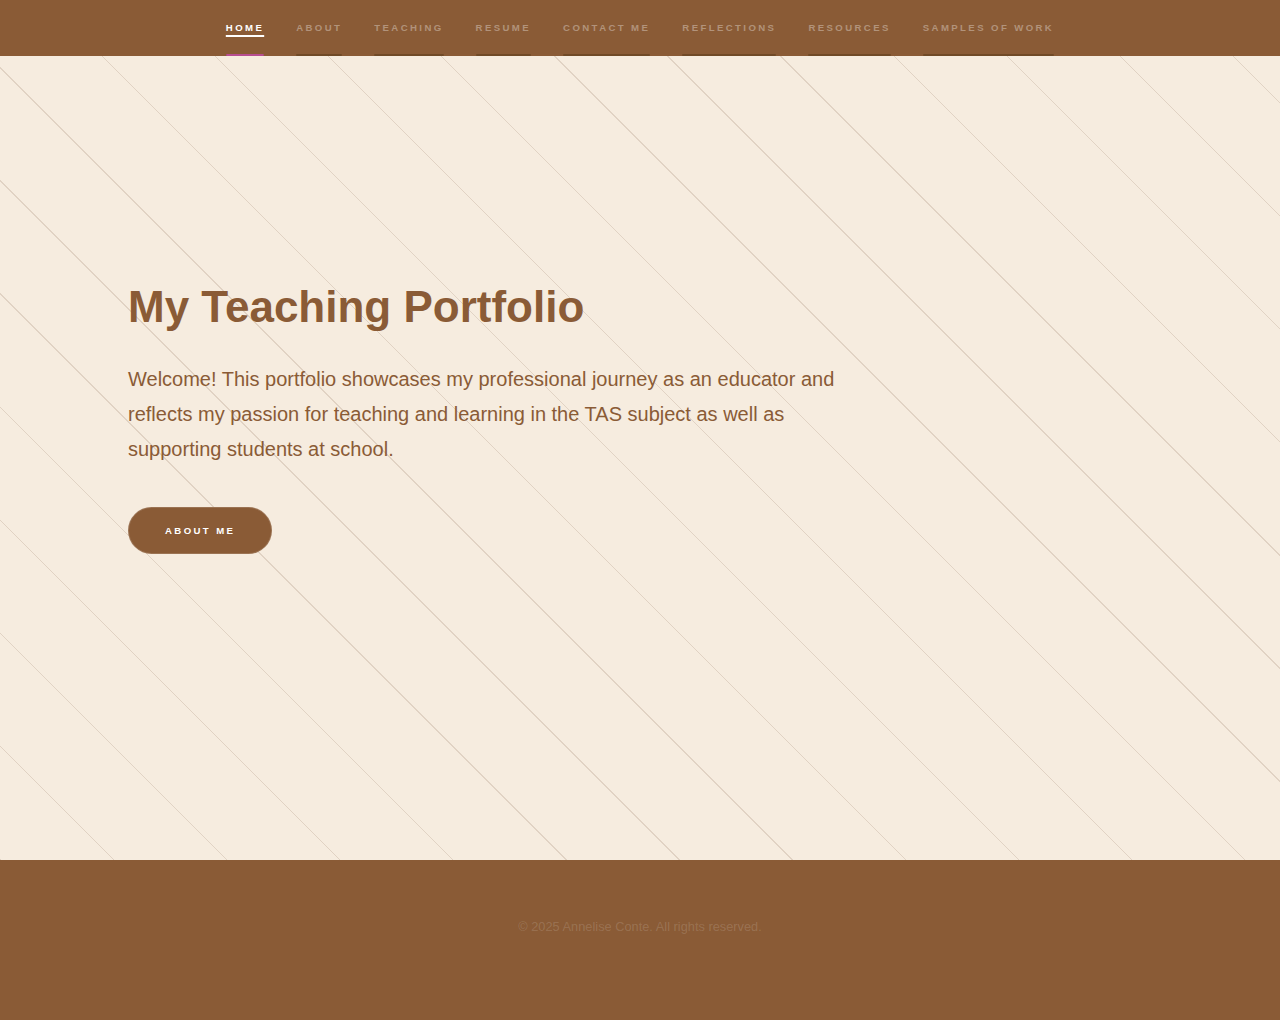
<file: index.html>
<!DOCTYPE HTML>
<!--
	Hyperspace by HTML5 UP
	html5up.net | @ajlkn
	Free for personal and commercial use under the CCA 3.0 license (html5up.net/license)
-->
<html>
	<head>
		<title>Annelise Conte's Teacher Portfolio - Home</title>
		<meta charset="utf-8" />
		<meta name="viewport" content="width=device-width, initial-scale=1, user-scalable=no" />
		<link rel="stylesheet" href="assets/css/main.css" />
		<noscript><link rel="stylesheet" href="assets/css/noscript.css" /></noscript>
	</head>
	<body class="is-preload">

		<!-- Navigation Sidebar menu, in line with Semantic HTML-->
		<section id="sidebar">
			<div class="inner">
				<nav>
					<ul>
						<li><a href="index.html" class="active">Home</a></li>
						<li><a href="about.html">About</a></li>
						<li><a href="teachingphilosophy.html">Teaching</a></li>
						<li><a href="resume.html">Resume</a></li>
						<li><a href="contact.html">Contact Me</a></li>
						<li><a href="reflections.html">Reflections</a></li>
						<li><a href="resources.html">Resources</a></li>
						<li><a href="worksamples.html">Samples of Work</a></li>
					</ul>
				</nav>
			</div>
		</section>

		<!--This is the header section for my home page, in line with Semantic HTML-->
		<section id="intro" class="wrapper style1 fullscreen fade-up">
			<div class="inner">
				<h1>My Teaching Portfolio</h1> 
				<p>Welcome! This portfolio showcases my professional journey as an educator and reflects my passion for teaching and learning in the TAS subject as well as supporting students at school.</p>
				<ul class="actions">
					<li><a href="about.html" class="button scrolly">ABOUT ME</a></li>
				</ul>
			</div>
		</section>

		<!-- Wrapper -->
			<div id="wrapper">

			</div>

		<!-- Footer -->
			<footer id="footer" class="wrapper style1-alt">
				<div class="inner">
					<ul class="menu">
						<li>&copy; 2025 Annelise Conte. All rights reserved.</li>
					</ul>
				</div>
			</footer>

		<!-- Scripts -->
			<script src="assets/js/jquery.min.js"></script>
			<script src="assets/js/jquery.scrollex.min.js"></script>
			<script src="assets/js/jquery.scrolly.min.js"></script>
			<script src="assets/js/browser.min.js"></script>
			<script src="assets/js/breakpoints.min.js"></script>
			<script src="assets/js/util.js"></script>
			<script src="assets/js/main.js"></script>

	</body>
</html>
</file>
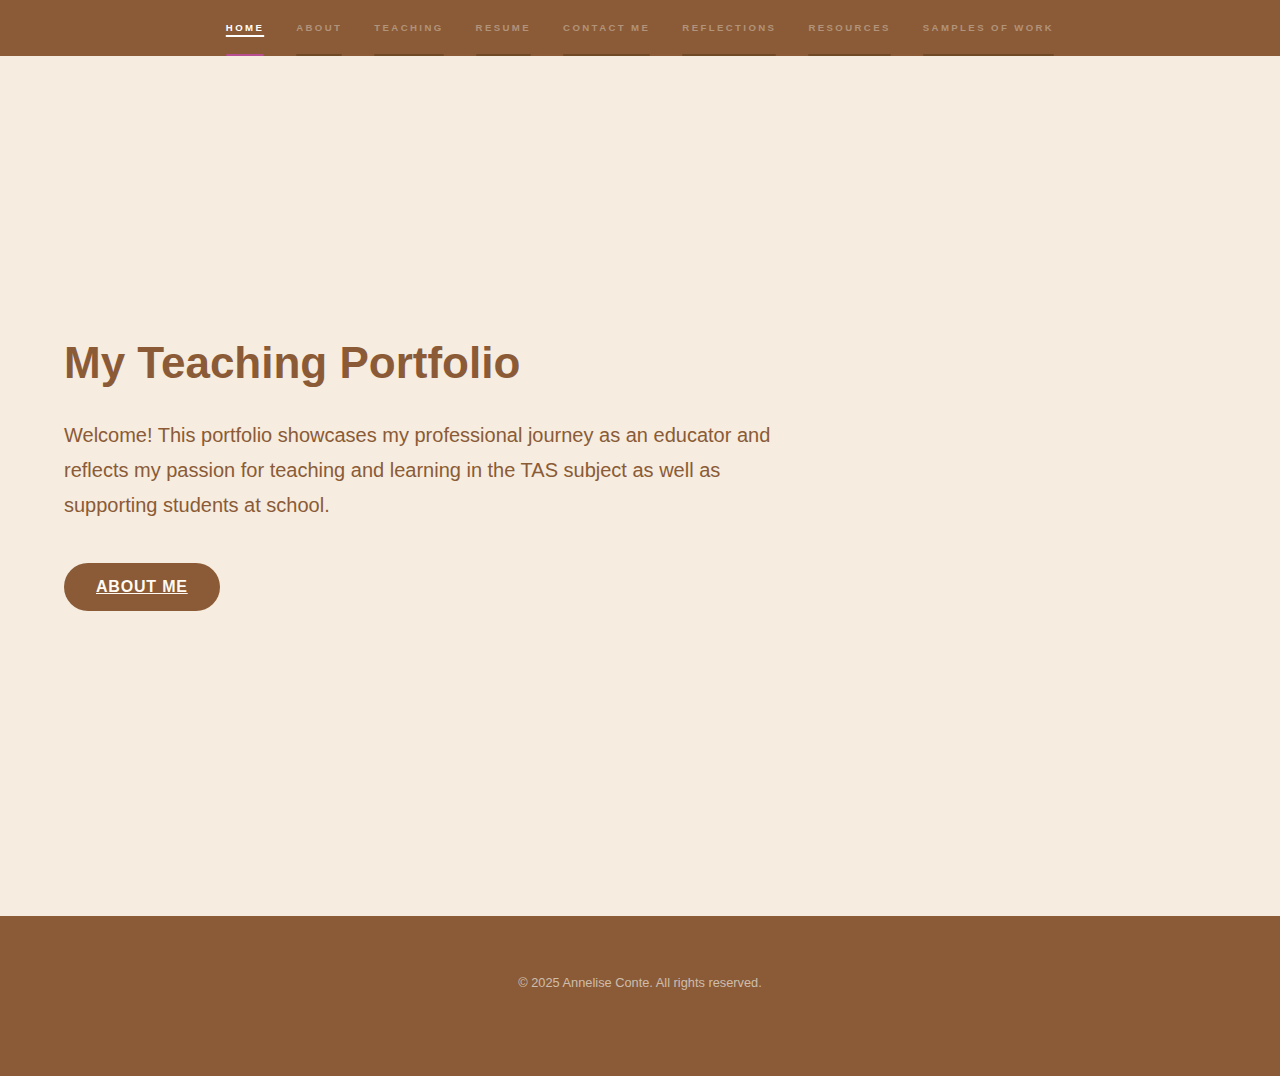
<file: COMP208_A3_AnneliseConte_S00326667/index.html>
<!DOCTYPE HTML>
<!--
  Template: Hyperspace by HTML5 UP
  Author: AJ / @n33co
  Source: https://html5up.net
  License: Creative Commons Attribution 3.0 (https://html5up.net/license)
-->
<html>
  <head>
    <!-- Page title and metadata -->
    <title>Annelise Conte's Teacher Portfolio - Home</title>
    <meta charset="utf-8" />
    <meta name="viewport" content="width=device-width, initial-scale=1, user-scalable=no" />

    <!-- Link to main stylesheet -->
    <link rel="stylesheet" href="assets/css/main.css" />

    <!-- Fallback for browsers with JavaScript disabled -->
    <noscript><link rel="stylesheet" href="assets/css/noscript.css" /></noscript>
  </head>

  <body class="is-preload">
    <!-- Sidebar navigation menu -->
    <section id="sidebar">
      <div class="inner">
        <nav>
          <ul>
            <li><a href="index.html" class="active">Home</a></li>
            <li><a href="about.html">About</a></li>
            <li><a href="teachingphilosophy.html">Teaching</a></li>
            <li><a href="resume.html">Resume</a></li>
            <li><a href="contact.html">Contact Me</a></li>
            <li><a href="reflections.html">Reflections</a></li>
            <li><a href="resources.html">Resources</a></li>
            <li><a href="worksamples.html">Samples of Work</a></li>
          </ul>
        </nav>
      </div>
    </section>

    <!-- Wrapper container for all page content -->
    <div id="wrapper">

      <!-- Intro / Hero section for homepage -->
      <section id="intro" class="wrapper style1 fullscreen fade-up">
        <div class="inner">
          <!-- Main heading and welcome message -->
          <h1>My Teaching Portfolio</h1>
          <p>
            Welcome! This portfolio showcases my professional journey as an educator and reflects 
            my passion for teaching and learning in the TAS subject as well as supporting students 
            at school.
          </p>

          <!-- Call-to-action button linking to About page -->
          <ul class="actions">
            <li><a href="about.html" class="button scrolly">ABOUT ME</a></li>
          </ul>
        </div>
      </section>
    </div>

    <!-- Footer with copyright information -->
    <footer id="footer" class="wrapper style1-alt">
      <div class="inner">
        <ul class="menu">
          <li>&copy; 2025 Annelise Conte. All rights reserved.</li>
        </ul>
      </div>
    </footer>

    <!-- JavaScript imports for animations and functionality -->
    <script src="assets/js/jquery.min.js"></script>
    <script src="assets/js/jquery.scrollex.min.js"></script>
    <script src="assets/js/jquery.scrolly.min.js"></script>
    <script src="assets/js/browser.min.js"></script>
    <script src="assets/js/breakpoints.min.js"></script>
    <script src="assets/js/util.js"></script>
    <script src="assets/js/main.js"></script>
  </body>
</html>
</file>
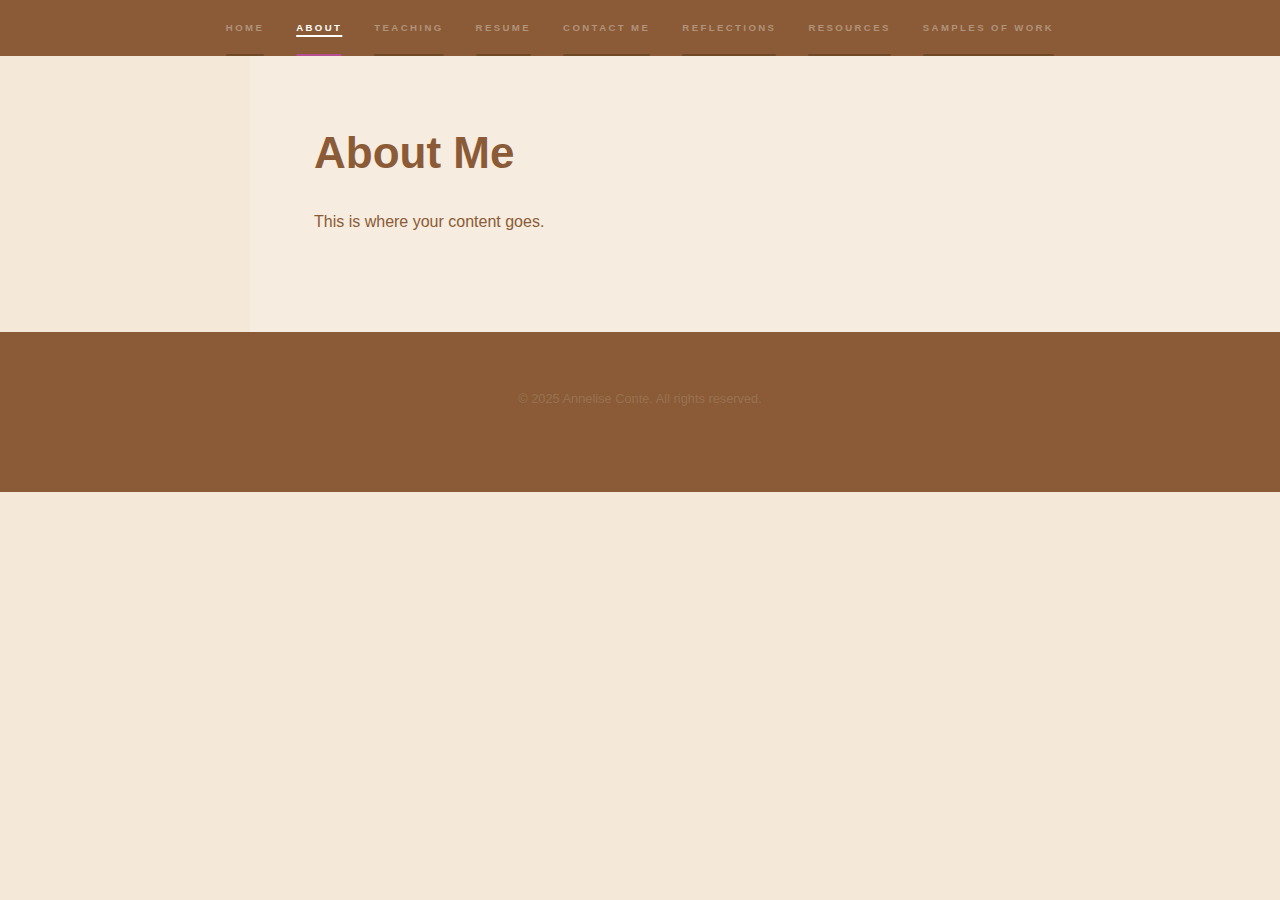
<file: about.html>
<!DOCTYPE HTML>
<html>
	<head>
		<title>Annelise Conte's Teacher Portfolio - About</title>
		<meta charset="utf-8" />
		<meta name="viewport" content="width=device-width, initial-scale=1, user-scalable=no" />
		<link rel="stylesheet" href="assets/css/main.css" />
		<noscript><link rel="stylesheet" href="assets/css/noscript.css" /></noscript>
	</head>
	<body class="is-preload">

		<!-- Sidebar -->
		<section id="sidebar">
			<div class="inner">
				<nav>
					<ul>
						<li><a href="index.html">Home</a></li>
						<li><a href="about.html" class="active">About</a></li>
						<li><a href="teachingphilosophy.html">Teaching</a></li>
						<li><a href="resume.html">Resume</a></li>
						<li><a href="contact.html">Contact Me</a></li>
						<li><a href="reflections.html">Reflections</a></li>
						<li><a href="resources.html">Resources</a></li>
						<li><a href="worksamples.html">Samples of Work</a></li>
					</ul>
				</nav>
			</div>
		</section>

		<!-- Wrapper -->
			<div id="wrapper">

			</div>

			<!-- Main Section (matches homepage layout) -->
			<section id="main" class="wrapper style1 fade-up">
				<div class="inner">
					<h1>About Me</h1>
					<p>This is where your content goes.</p>
				</div>
			</section>

		</div> <!-- ✅ close wrapper before footer -->

		<!-- Footer -->
		<footer id="footer" class="wrapper style1-alt">
			<div class="inner">
				<ul class="menu">
					<li>&copy; 2025 Annelise Conte. All rights reserved.</li>
				</ul>
			</div>
		</footer>

		<!-- Scripts -->
		<script src="assets/js/jquery.min.js"></script>
		<script src="assets/js/jquery.scrollex.min.js"></script>
		<script src="assets/js/jquery.scrolly.min.js"></script>
		<script src="assets/js/browser.min.js"></script>
		<script src="assets/js/breakpoints.min.js"></script>
		<script src="assets/js/util.js"></script>
		<script src="assets/js/main.js"></script>
		
	</body>
</html>
</file>
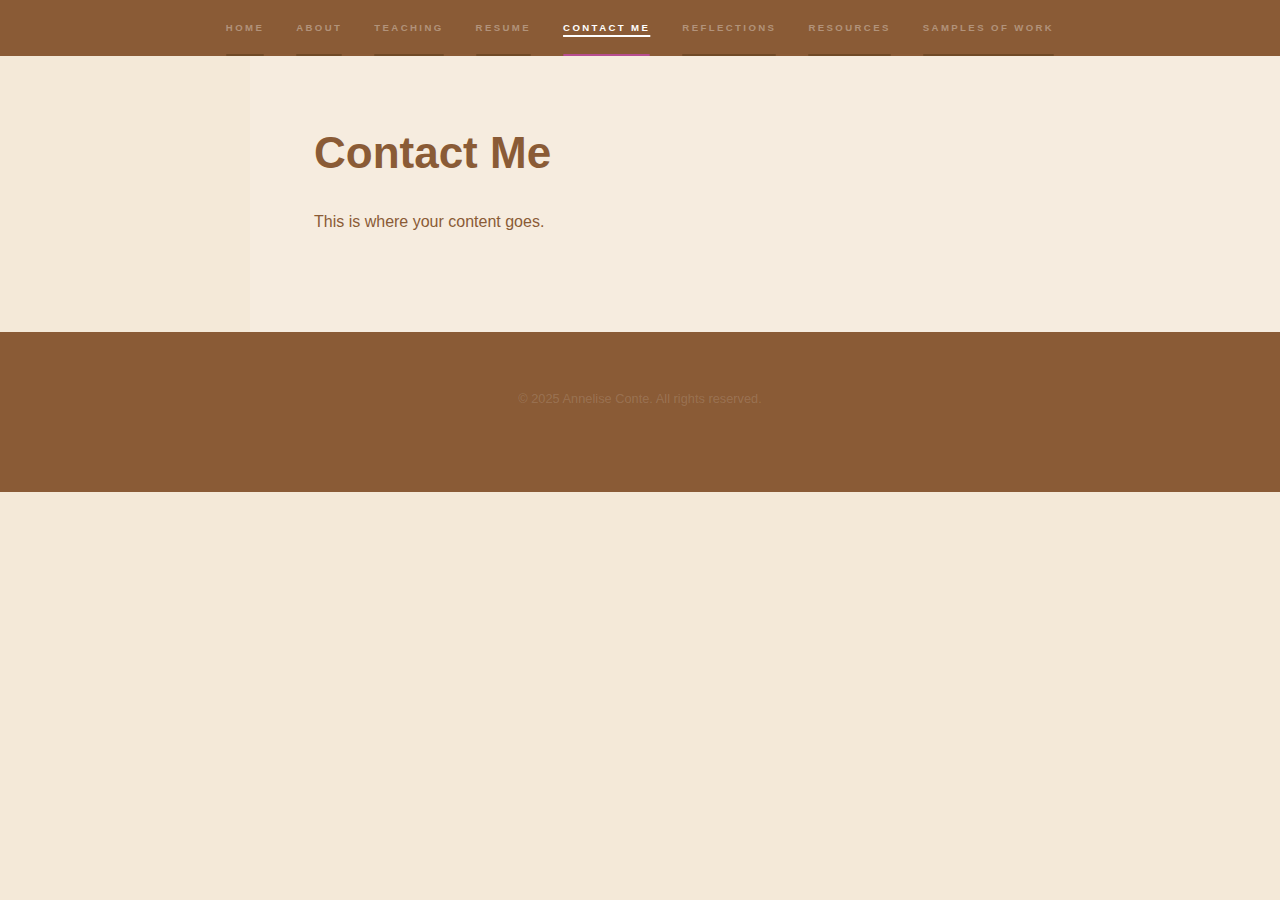
<file: contact.html>
<!DOCTYPE HTML>
<html>
	<head>
		<title>Annelise Conte's Teacher Portfolio - About</title>
		<meta charset="utf-8" />
		<meta name="viewport" content="width=device-width, initial-scale=1, user-scalable=no" />
		<link rel="stylesheet" href="assets/css/main.css" />
		<noscript><link rel="stylesheet" href="assets/css/noscript.css" /></noscript>
	</head>
	<body class="is-preload">

		<!-- Sidebar -->
		<section id="sidebar">
			<div class="inner">
				<nav>
					<ul>
						<li><a href="index.html">Home</a></li>
						<li><a href="about.html">About</a></li>
						<li><a href="teachingphilosophy.html">Teaching</a></li>
						<li><a href="resume.html">Resume</a></li>
						<li><a href="contact.html" class="active">Contact Me</a></li>
						<li><a href="reflections.html">Reflections</a></li>
						<li><a href="resources.html">Resources</a></li>
						<li><a href="worksamples.html">Samples of Work</a></li>
					</ul>
				</nav>
			</div>
		</section>

		<!-- Wrapper -->
			<div id="wrapper">

			</div>

			<!-- Main Section (matches homepage layout) -->
			<section id="main" class="wrapper style1 fade-up">
				<div class="inner">
					<h1>Contact Me</h1>
					<p>This is where your content goes.</p>
				</div>
			</section>

		</div> <!-- ✅ close wrapper before footer -->

		<!-- Footer -->
		<footer id="footer" class="wrapper style1-alt">
			<div class="inner">
				<ul class="menu">
					<li>&copy; 2025 Annelise Conte. All rights reserved.</li>
				</ul>
			</div>
		</footer>

		<!-- Scripts -->
		<script src="assets/js/jquery.min.js"></script>
		<script src="assets/js/jquery.scrollex.min.js"></script>
		<script src="assets/js/jquery.scrolly.min.js"></script>
		<script src="assets/js/browser.min.js"></script>
		<script src="assets/js/breakpoints.min.js"></script>
		<script src="assets/js/util.js"></script>
		<script src="assets/js/main.js"></script>
		
	</body>
</html>
</file>
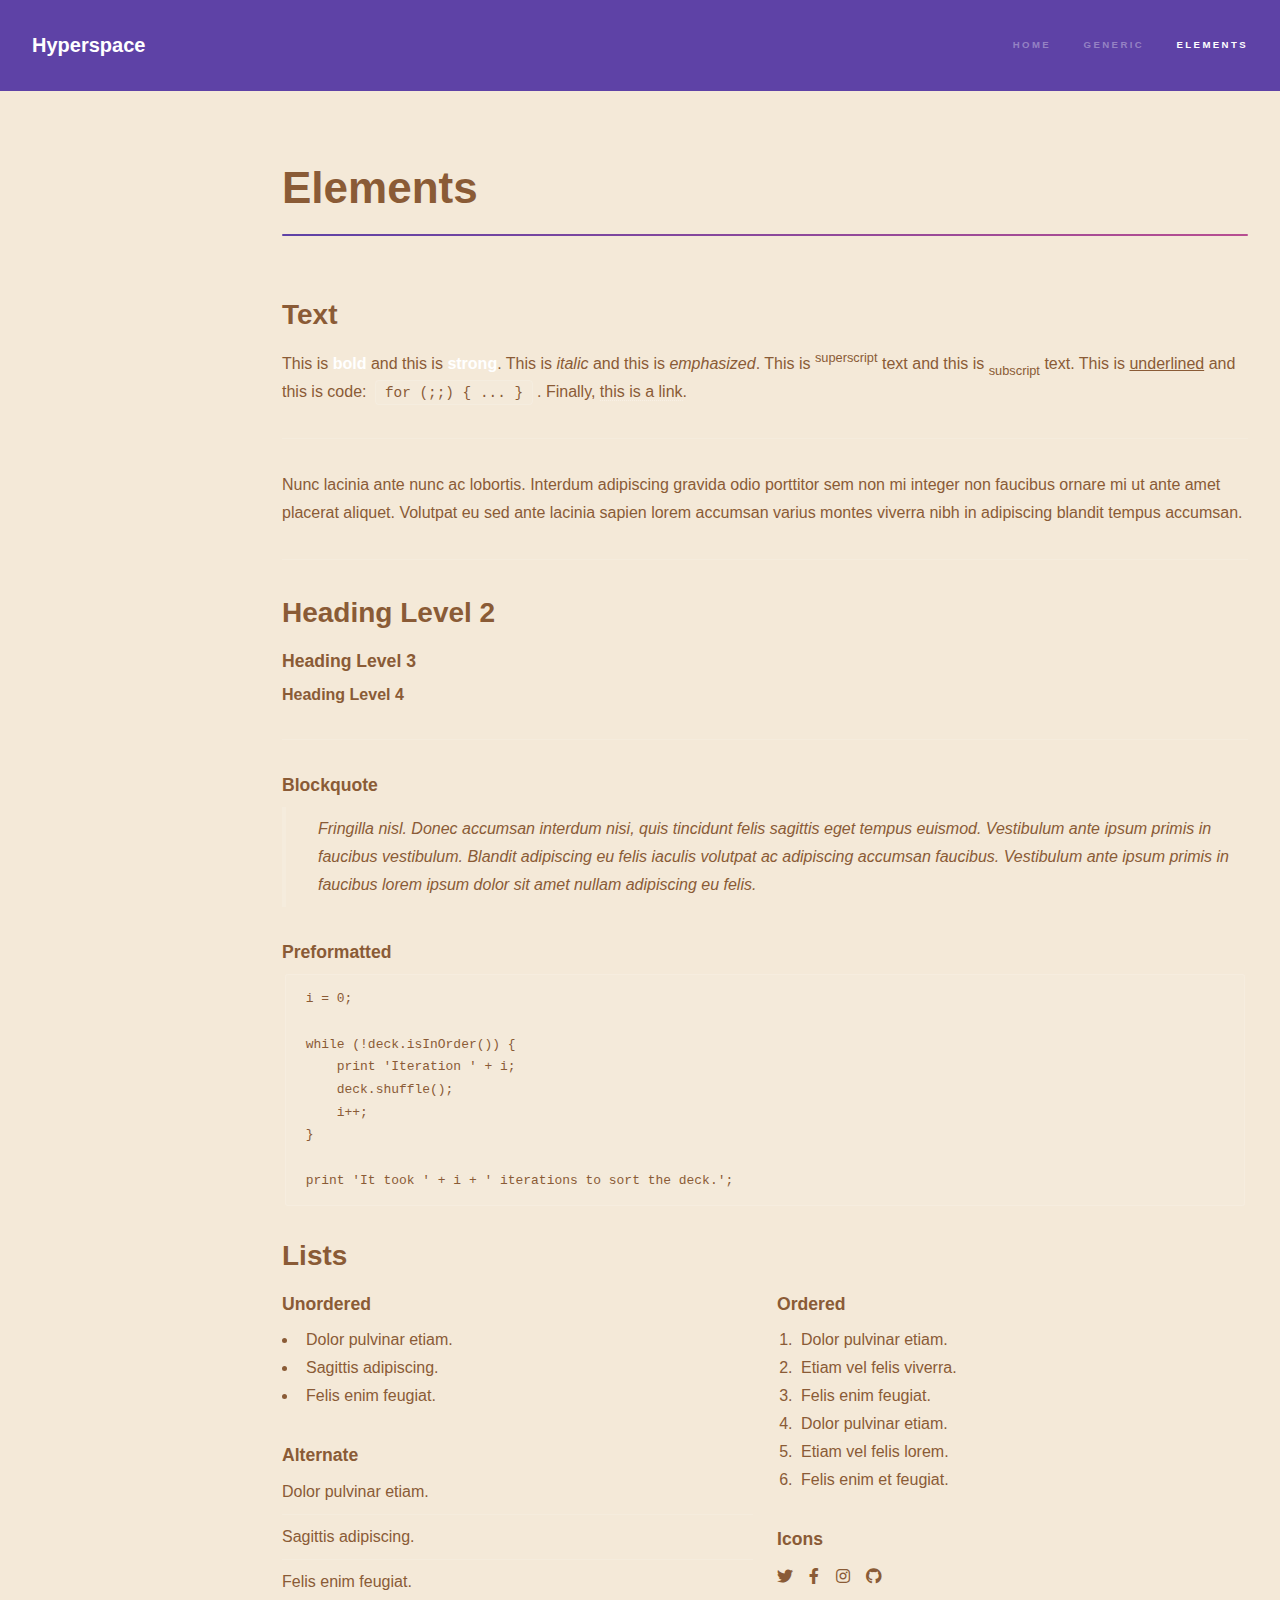
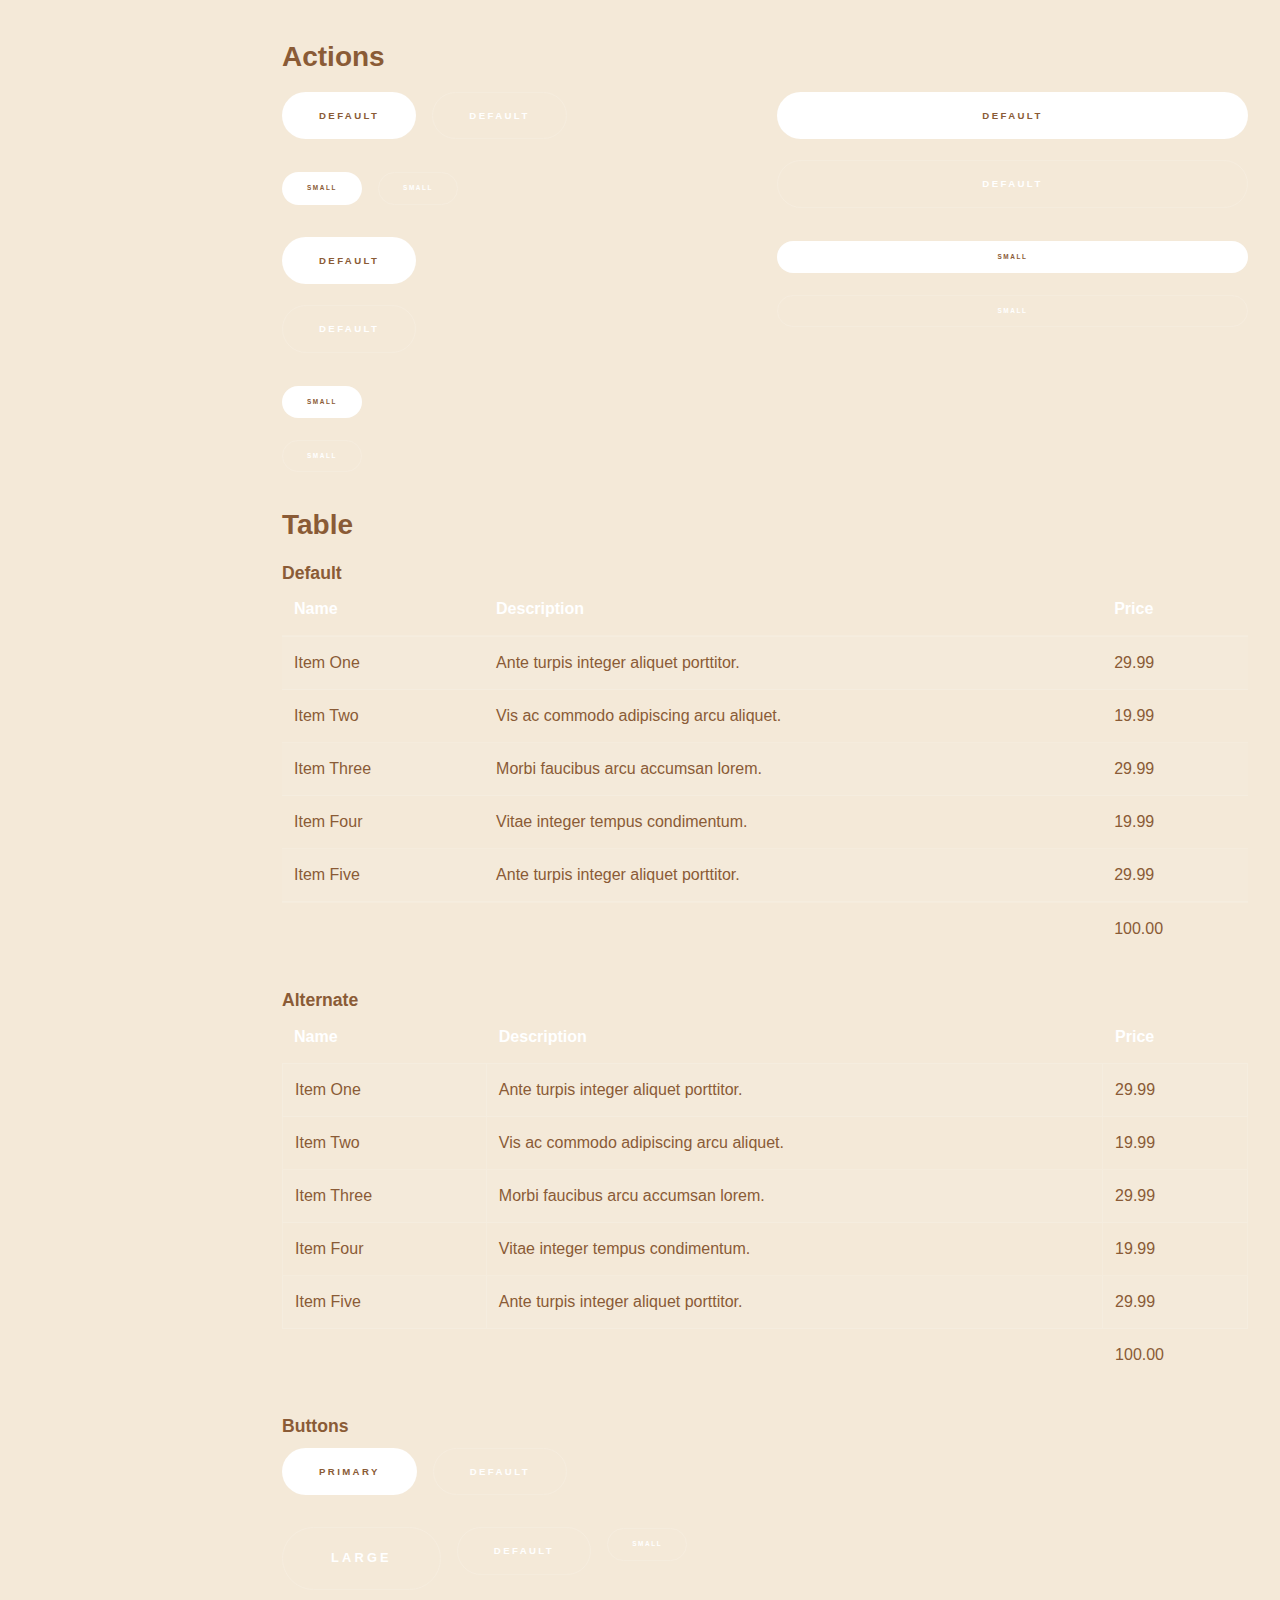
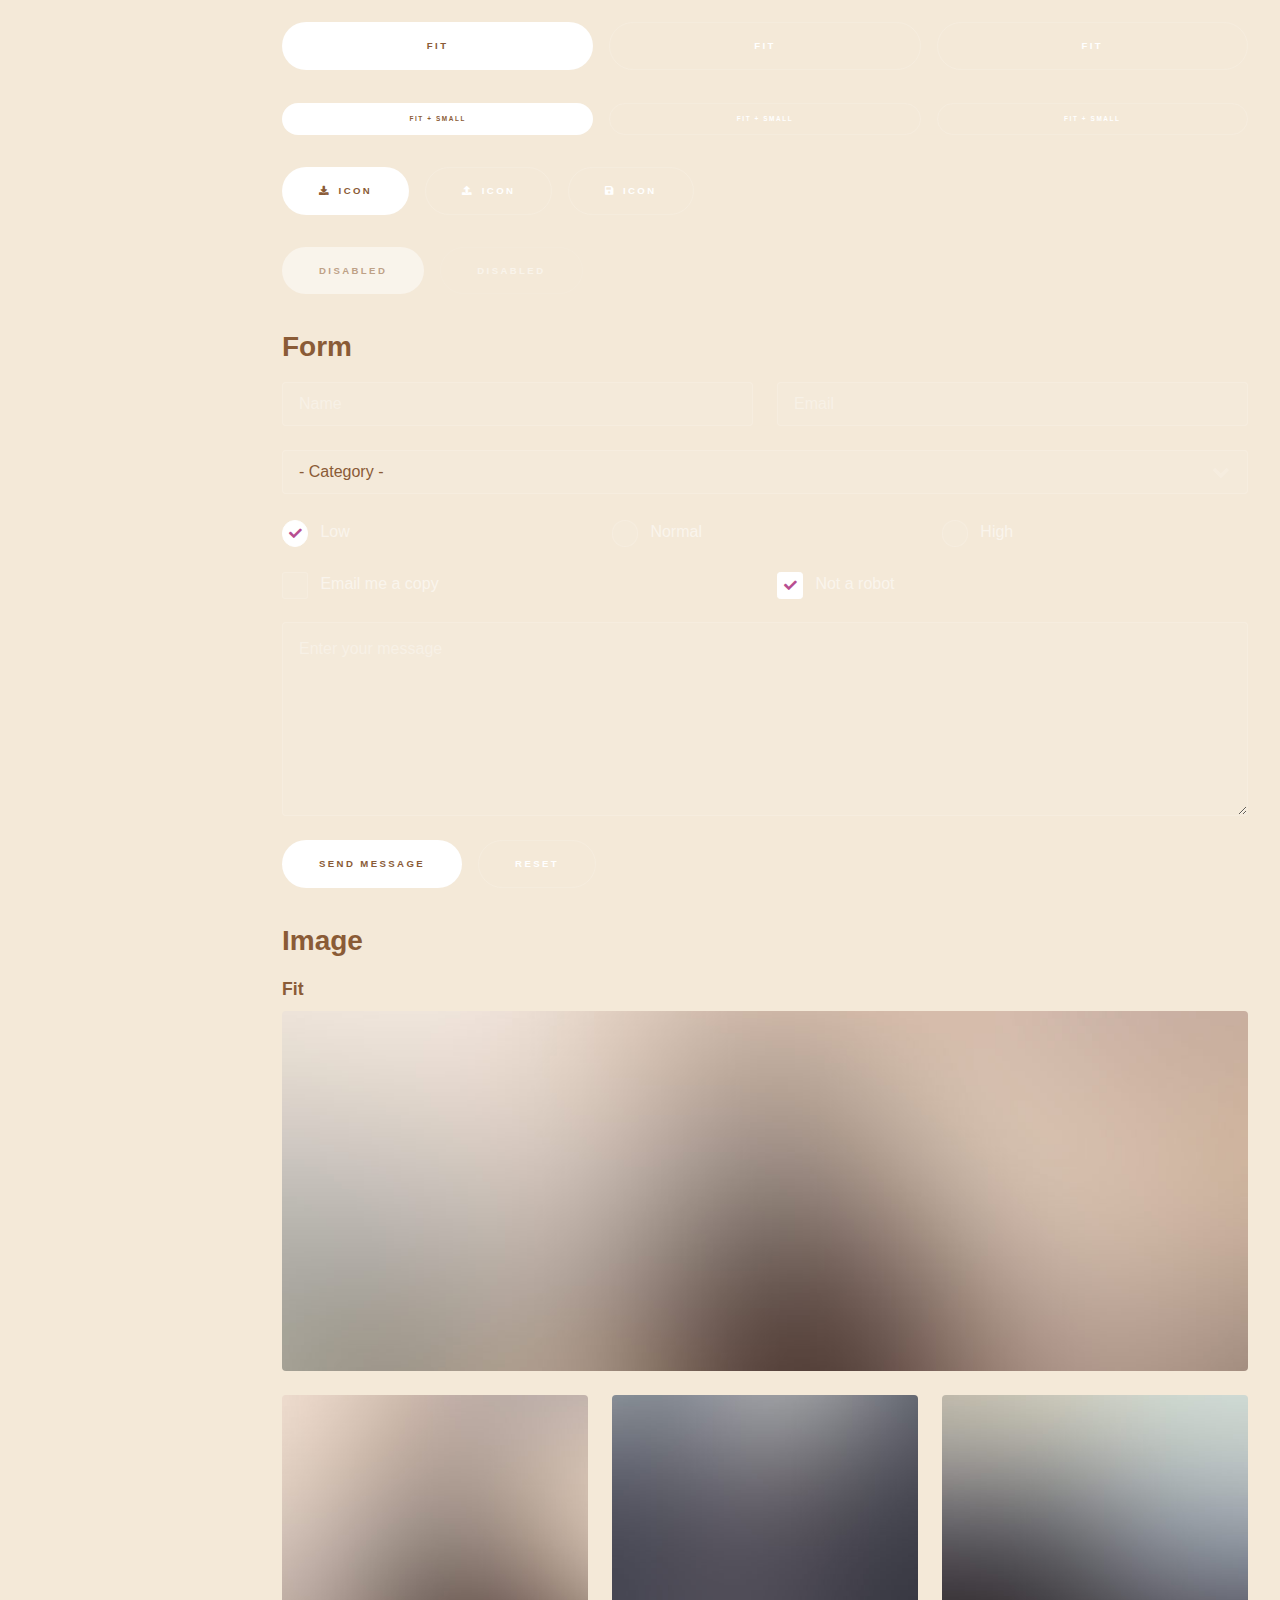
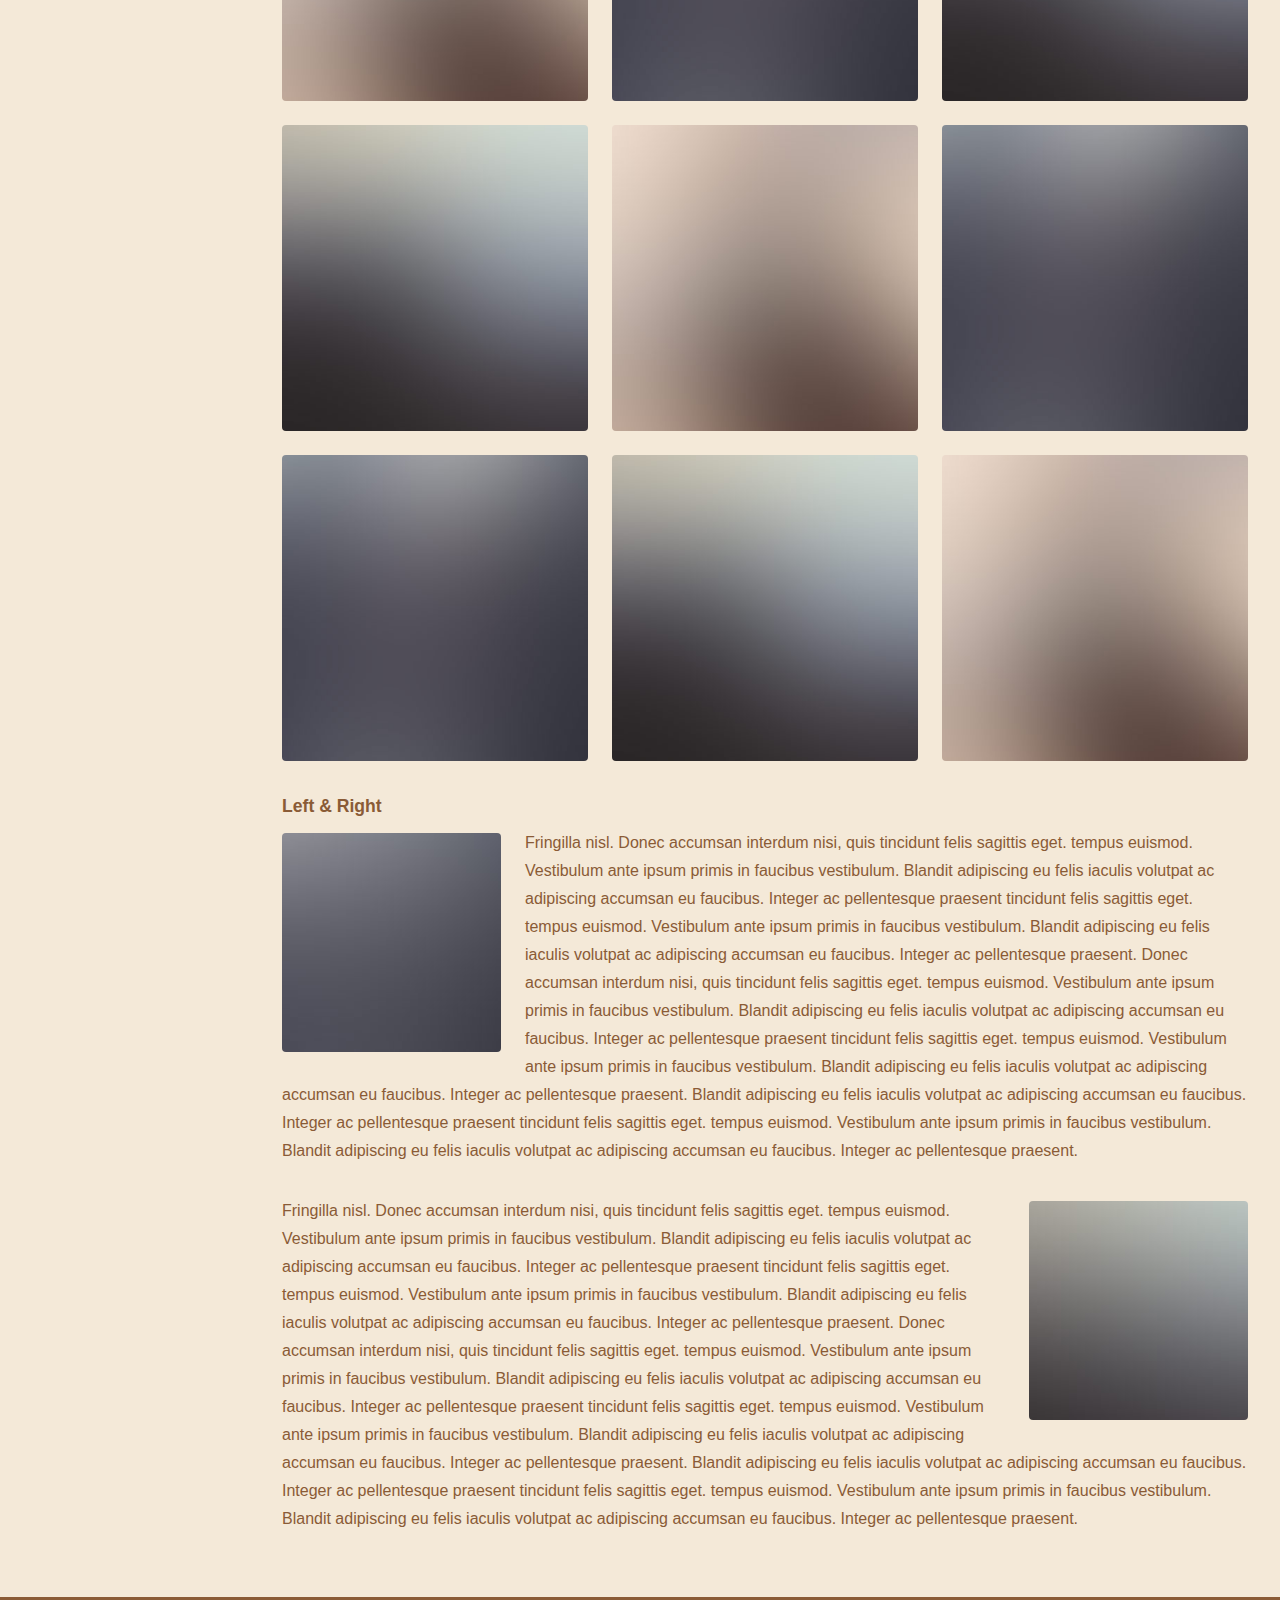
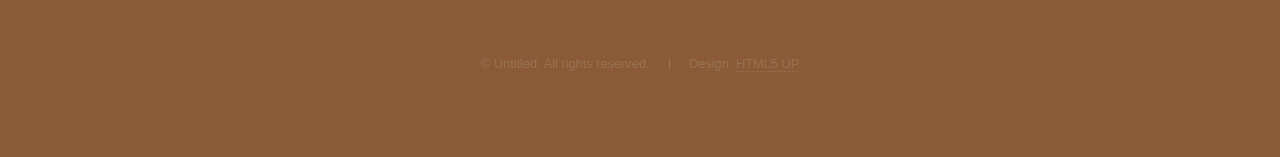
<file: elements.html>
<!DOCTYPE HTML>
<!--
	Hyperspace by HTML5 UP
	html5up.net | @ajlkn
	Free for personal and commercial use under the CCA 3.0 license (html5up.net/license)
-->
<html>
	<head>
		<title>Elements - Hyperspace by HTML5 UP</title>
		<meta charset="utf-8" />
		<meta name="viewport" content="width=device-width, initial-scale=1, user-scalable=no" />
		<link rel="stylesheet" href="assets/css/main.css" />
		<noscript><link rel="stylesheet" href="assets/css/noscript.css" /></noscript>
	</head>
	<body class="is-preload">

		<!-- Header -->
			<header id="header">
				<a href="index.html" class="title">Hyperspace</a>
				<nav>
					<ul>
						<li><a href="index.html">Home</a></li>
						<li><a href="generic.html">Generic</a></li>
						<li><a href="elements.html"  class="active">Elements</a></li>
					</ul>
				</nav>
			</header>

		<!-- Wrapper -->
			<div id="wrapper">

				<!-- Main -->
					<section id="main" class="wrapper">
						<div class="inner">
							<h1 class="major">Elements</h1>

							<!-- Text -->
								<section>
									<h2>Text</h2>
									<p>This is <b>bold</b> and this is <strong>strong</strong>. This is <i>italic</i> and this is <em>emphasized</em>.
									This is <sup>superscript</sup> text and this is <sub>subscript</sub> text.
									This is <u>underlined</u> and this is code: <code>for (;;) { ... }</code>. Finally, <a href="#">this is a link</a>.</p>
									<hr />
									<p>Nunc lacinia ante nunc ac lobortis. Interdum adipiscing gravida odio porttitor sem non mi integer non faucibus ornare mi ut ante amet placerat aliquet. Volutpat eu sed ante lacinia sapien lorem accumsan varius montes viverra nibh in adipiscing blandit tempus accumsan.</p>
									<hr />
									<h2>Heading Level 2</h2>
									<h3>Heading Level 3</h3>
									<h4>Heading Level 4</h4>
									<hr />
									<h3>Blockquote</h3>
									<blockquote>Fringilla nisl. Donec accumsan interdum nisi, quis tincidunt felis sagittis eget tempus euismod. Vestibulum ante ipsum primis in faucibus vestibulum. Blandit adipiscing eu felis iaculis volutpat ac adipiscing accumsan faucibus. Vestibulum ante ipsum primis in faucibus lorem ipsum dolor sit amet nullam adipiscing eu felis.</blockquote>
									<h3>Preformatted</h3>
									<pre><code>i = 0;

while (!deck.isInOrder()) {
    print 'Iteration ' + i;
    deck.shuffle();
    i++;
}

print 'It took ' + i + ' iterations to sort the deck.';</code></pre>
								</section>

							<!-- Lists -->
								<section>
									<h2>Lists</h2>
									<div class="row">
										<div class="col-6 col-12-medium">
											<h3>Unordered</h3>
											<ul>
												<li>Dolor pulvinar etiam.</li>
												<li>Sagittis adipiscing.</li>
												<li>Felis enim feugiat.</li>
											</ul>
											<h3>Alternate</h3>
											<ul class="alt">
												<li>Dolor pulvinar etiam.</li>
												<li>Sagittis adipiscing.</li>
												<li>Felis enim feugiat.</li>
											</ul>
										</div>
										<div class="col-6 col-12-medium">
											<h3>Ordered</h3>
											<ol>
												<li>Dolor pulvinar etiam.</li>
												<li>Etiam vel felis viverra.</li>
												<li>Felis enim feugiat.</li>
												<li>Dolor pulvinar etiam.</li>
												<li>Etiam vel felis lorem.</li>
												<li>Felis enim et feugiat.</li>
											</ol>
											<h3>Icons</h3>
											<ul class="icons">
												<li><a href="#" class="icon brands fa-twitter"><span class="label">Twitter</span></a></li>
												<li><a href="#" class="icon brands fa-facebook-f"><span class="label">Facebook</span></a></li>
												<li><a href="#" class="icon brands fa-instagram"><span class="label">Instagram</span></a></li>
												<li><a href="#" class="icon brands fa-github"><span class="label">Github</span></a></li>
											</ul>
										</div>
									</div>
									<h2>Actions</h2>
									<div class="row">
										<div class="col-6 col-12-medium">
											<ul class="actions">
												<li><a href="#" class="button primary">Default</a></li>
												<li><a href="#" class="button">Default</a></li>
											</ul>
											<ul class="actions small">
												<li><a href="#" class="button primary small">Small</a></li>
												<li><a href="#" class="button small">Small</a></li>
											</ul>
											<ul class="actions stacked">
												<li><a href="#" class="button primary">Default</a></li>
												<li><a href="#" class="button">Default</a></li>
											</ul>
											<ul class="actions stacked">
												<li><a href="#" class="button primary small">Small</a></li>
												<li><a href="#" class="button small">Small</a></li>
											</ul>
										</div>
										<div class="col-6 col-12-medium">
											<ul class="actions stacked">
												<li><a href="#" class="button primary fit">Default</a></li>
												<li><a href="#" class="button fit">Default</a></li>
											</ul>
											<ul class="actions stacked">
												<li><a href="#" class="button primary small fit">Small</a></li>
												<li><a href="#" class="button small fit">Small</a></li>
											</ul>
										</div>
									</div>
								</section>

							<!-- Table -->
								<section>
									<h2>Table</h2>
									<h3>Default</h3>
									<div class="table-wrapper">
										<table>
											<thead>
												<tr>
													<th>Name</th>
													<th>Description</th>
													<th>Price</th>
												</tr>
											</thead>
											<tbody>
												<tr>
													<td>Item One</td>
													<td>Ante turpis integer aliquet porttitor.</td>
													<td>29.99</td>
												</tr>
												<tr>
													<td>Item Two</td>
													<td>Vis ac commodo adipiscing arcu aliquet.</td>
													<td>19.99</td>
												</tr>
												<tr>
													<td>Item Three</td>
													<td> Morbi faucibus arcu accumsan lorem.</td>
													<td>29.99</td>
												</tr>
												<tr>
													<td>Item Four</td>
													<td>Vitae integer tempus condimentum.</td>
													<td>19.99</td>
												</tr>
												<tr>
													<td>Item Five</td>
													<td>Ante turpis integer aliquet porttitor.</td>
													<td>29.99</td>
												</tr>
											</tbody>
											<tfoot>
												<tr>
													<td colspan="2"></td>
													<td>100.00</td>
												</tr>
											</tfoot>
										</table>
									</div>

									<h3>Alternate</h3>
									<div class="table-wrapper">
										<table class="alt">
											<thead>
												<tr>
													<th>Name</th>
													<th>Description</th>
													<th>Price</th>
												</tr>
											</thead>
											<tbody>
												<tr>
													<td>Item One</td>
													<td>Ante turpis integer aliquet porttitor.</td>
													<td>29.99</td>
												</tr>
												<tr>
													<td>Item Two</td>
													<td>Vis ac commodo adipiscing arcu aliquet.</td>
													<td>19.99</td>
												</tr>
												<tr>
													<td>Item Three</td>
													<td> Morbi faucibus arcu accumsan lorem.</td>
													<td>29.99</td>
												</tr>
												<tr>
													<td>Item Four</td>
													<td>Vitae integer tempus condimentum.</td>
													<td>19.99</td>
												</tr>
												<tr>
													<td>Item Five</td>
													<td>Ante turpis integer aliquet porttitor.</td>
													<td>29.99</td>
												</tr>
											</tbody>
											<tfoot>
												<tr>
													<td colspan="2"></td>
													<td>100.00</td>
												</tr>
											</tfoot>
										</table>
									</div>
								</section>

							<!-- Buttons -->
								<section>
									<h3>Buttons</h3>
									<ul class="actions">
										<li><a href="#" class="button primary">Primary</a></li>
										<li><a href="#" class="button">Default</a></li>
									</ul>
									<ul class="actions">
										<li><a href="#" class="button large">Large</a></li>
										<li><a href="#" class="button">Default</a></li>
										<li><a href="#" class="button small">Small</a></li>
									</ul>
									<ul class="actions fit">
										<li><a href="#" class="button primary fit">Fit</a></li>
										<li><a href="#" class="button fit">Fit</a></li>
										<li><a href="#" class="button fit">Fit</a></li>
									</ul>
									<ul class="actions fit small">
										<li><a href="#" class="button primary fit small">Fit + Small</a></li>
										<li><a href="#" class="button fit small">Fit + Small</a></li>
										<li><a href="#" class="button fit small">Fit + Small</a></li>
									</ul>
									<ul class="actions">
										<li><a href="#" class="button primary icon solid fa-download">Icon</a></li>
										<li><a href="#" class="button icon solid fa-upload">Icon</a></li>
										<li><a href="#" class="button icon solid fa-save">Icon</a></li>
									</ul>
									<ul class="actions">
										<li><span class="button primary disabled">Disabled</span></li>
										<li><span class="button disabled">Disabled</span></li>
									</ul>
								</section>

							<!-- Form -->
								<section>
									<h2>Form</h2>
									<form method="post" action="#">
										<div class="row gtr-uniform">
											<div class="col-6 col-12-xsmall">
												<input type="text" name="demo-name" id="demo-name" value="" placeholder="Name" />
											</div>
											<div class="col-6 col-12-xsmall">
												<input type="email" name="demo-email" id="demo-email" value="" placeholder="Email" />
											</div>
											<div class="col-12">
												<select name="demo-category" id="demo-category">
													<option value="">- Category -</option>
													<option value="1">Manufacturing</option>
													<option value="1">Shipping</option>
													<option value="1">Administration</option>
													<option value="1">Human Resources</option>
												</select>
											</div>
											<div class="col-4 col-12-small">
												<input type="radio" id="demo-priority-low" name="demo-priority" checked>
												<label for="demo-priority-low">Low</label>
											</div>
											<div class="col-4 col-12-small">
												<input type="radio" id="demo-priority-normal" name="demo-priority">
												<label for="demo-priority-normal">Normal</label>
											</div>
											<div class="col-4 col-12-small">
												<input type="radio" id="demo-priority-high" name="demo-priority">
												<label for="demo-priority-high">High</label>
											</div>
											<div class="col-6 col-12-small">
												<input type="checkbox" id="demo-copy" name="demo-copy">
												<label for="demo-copy">Email me a copy</label>
											</div>
											<div class="col-6 col-12-small">
												<input type="checkbox" id="demo-human" name="demo-human" checked>
												<label for="demo-human">Not a robot</label>
											</div>
											<div class="col-12">
												<textarea name="demo-message" id="demo-message" placeholder="Enter your message" rows="6"></textarea>
											</div>
											<div class="col-12">
												<ul class="actions">
													<li><input type="submit" value="Send Message" class="primary" /></li>
													<li><input type="reset" value="Reset" /></li>
												</ul>
											</div>
										</div>
									</form>
								</section>

							<!-- Image -->
								<section>
									<h2>Image</h2>
									<h3>Fit</h3>
									<div class="box alt">
										<div class="row gtr-uniform">
											<div class="col-12"><span class="image fit"><img src="images/pic04.jpg" alt="" /></span></div>
											<div class="col-4"><span class="image fit"><img src="images/pic01.jpg" alt="" /></span></div>
											<div class="col-4"><span class="image fit"><img src="images/pic02.jpg" alt="" /></span></div>
											<div class="col-4"><span class="image fit"><img src="images/pic03.jpg" alt="" /></span></div>
											<div class="col-4"><span class="image fit"><img src="images/pic03.jpg" alt="" /></span></div>
											<div class="col-4"><span class="image fit"><img src="images/pic01.jpg" alt="" /></span></div>
											<div class="col-4"><span class="image fit"><img src="images/pic02.jpg" alt="" /></span></div>
											<div class="col-4"><span class="image fit"><img src="images/pic02.jpg" alt="" /></span></div>
											<div class="col-4"><span class="image fit"><img src="images/pic03.jpg" alt="" /></span></div>
											<div class="col-4"><span class="image fit"><img src="images/pic01.jpg" alt="" /></span></div>
										</div>
									</div>
									<h3>Left &amp; Right</h3>
									<p><span class="image left"><img src="images/pic05.jpg" alt="" /></span>Fringilla nisl. Donec accumsan interdum nisi, quis tincidunt felis sagittis eget. tempus euismod. Vestibulum ante ipsum primis in faucibus vestibulum. Blandit adipiscing eu felis iaculis volutpat ac adipiscing accumsan eu faucibus. Integer ac pellentesque praesent tincidunt felis sagittis eget. tempus euismod. Vestibulum ante ipsum primis in faucibus vestibulum. Blandit adipiscing eu felis iaculis volutpat ac adipiscing accumsan eu faucibus. Integer ac pellentesque praesent. Donec accumsan interdum nisi, quis tincidunt felis sagittis eget. tempus euismod. Vestibulum ante ipsum primis in faucibus vestibulum. Blandit adipiscing eu felis iaculis volutpat ac adipiscing accumsan eu faucibus. Integer ac pellentesque praesent tincidunt felis sagittis eget. tempus euismod. Vestibulum ante ipsum primis in faucibus vestibulum. Blandit adipiscing eu felis iaculis volutpat ac adipiscing accumsan eu faucibus. Integer ac pellentesque praesent. Blandit adipiscing eu felis iaculis volutpat ac adipiscing accumsan eu faucibus. Integer ac pellentesque praesent tincidunt felis sagittis eget. tempus euismod. Vestibulum ante ipsum primis in faucibus vestibulum. Blandit adipiscing eu felis iaculis volutpat ac adipiscing accumsan eu faucibus. Integer ac pellentesque praesent.</p>
									<p><span class="image right"><img src="images/pic06.jpg" alt="" /></span>Fringilla nisl. Donec accumsan interdum nisi, quis tincidunt felis sagittis eget. tempus euismod. Vestibulum ante ipsum primis in faucibus vestibulum. Blandit adipiscing eu felis iaculis volutpat ac adipiscing accumsan eu faucibus. Integer ac pellentesque praesent tincidunt felis sagittis eget. tempus euismod. Vestibulum ante ipsum primis in faucibus vestibulum. Blandit adipiscing eu felis iaculis volutpat ac adipiscing accumsan eu faucibus. Integer ac pellentesque praesent. Donec accumsan interdum nisi, quis tincidunt felis sagittis eget. tempus euismod. Vestibulum ante ipsum primis in faucibus vestibulum. Blandit adipiscing eu felis iaculis volutpat ac adipiscing accumsan eu faucibus. Integer ac pellentesque praesent tincidunt felis sagittis eget. tempus euismod. Vestibulum ante ipsum primis in faucibus vestibulum. Blandit adipiscing eu felis iaculis volutpat ac adipiscing accumsan eu faucibus. Integer ac pellentesque praesent. Blandit adipiscing eu felis iaculis volutpat ac adipiscing accumsan eu faucibus. Integer ac pellentesque praesent tincidunt felis sagittis eget. tempus euismod. Vestibulum ante ipsum primis in faucibus vestibulum. Blandit adipiscing eu felis iaculis volutpat ac adipiscing accumsan eu faucibus. Integer ac pellentesque praesent.</p>
								</section>

						</div>
					</section>

			</div>

		<!-- Footer -->
			<footer id="footer" class="wrapper alt">
				<div class="inner">
					<ul class="menu">
						<li>&copy; Untitled. All rights reserved.</li><li>Design: <a href="http://html5up.net">HTML5 UP</a></li>
					</ul>
				</div>
			</footer>

		<!-- Scripts -->
			<script src="assets/js/jquery.min.js"></script>
			<script src="assets/js/jquery.scrollex.min.js"></script>
			<script src="assets/js/jquery.scrolly.min.js"></script>
			<script src="assets/js/browser.min.js"></script>
			<script src="assets/js/breakpoints.min.js"></script>
			<script src="assets/js/util.js"></script>
			<script src="assets/js/main.js"></script>

	</body>
</html>
</file>
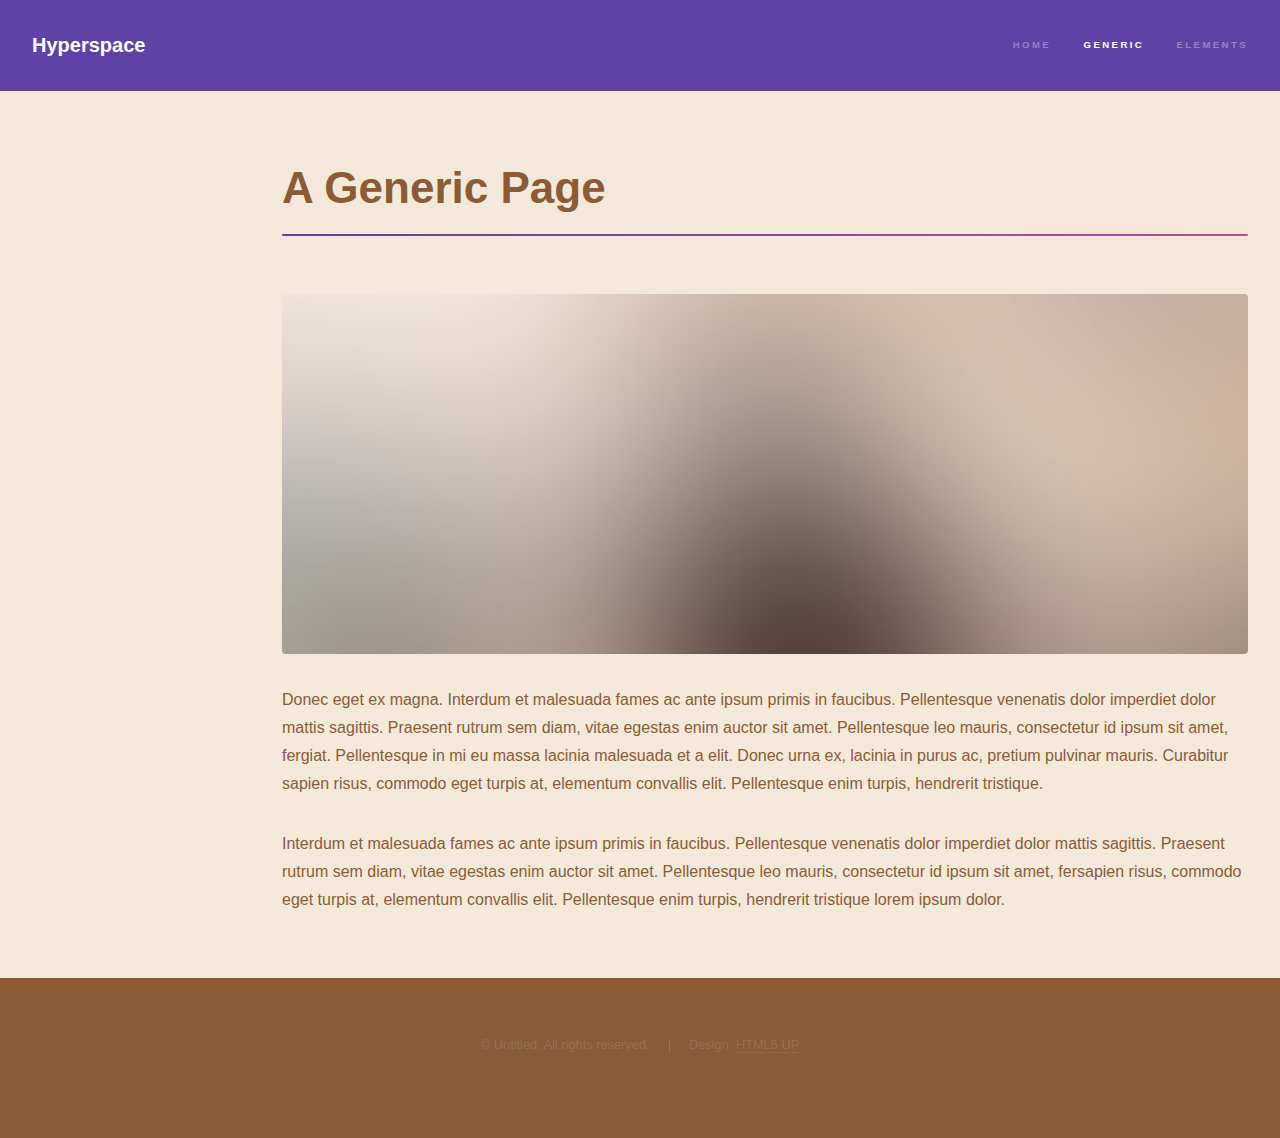
<file: generic.html>
<!DOCTYPE HTML>
<!--
	Hyperspace by HTML5 UP
	html5up.net | @ajlkn
	Free for personal and commercial use under the CCA 3.0 license (html5up.net/license)
-->
<html>
	<head>
		<title>Generic - Hyperspace by HTML5 UP</title>
		<meta charset="utf-8" />
		<meta name="viewport" content="width=device-width, initial-scale=1, user-scalable=no" />
		<link rel="stylesheet" href="assets/css/main.css" />
		<noscript><link rel="stylesheet" href="assets/css/noscript.css" /></noscript>
	</head>
	<body class="is-preload">

		<!-- Header -->
			<header id="header">
				<a href="index.html" class="title">Hyperspace</a>
				<nav>
					<ul>
						<li><a href="index.html">Home</a></li>
						<li><a href="generic.html" class="active">Generic</a></li>
						<li><a href="elements.html">Elements</a></li>
					</ul>
				</nav>
			</header>

		<!-- Wrapper -->
			<div id="wrapper">

				<!-- Main -->
					<section id="main" class="wrapper">
						<div class="inner">
							<h1 class="major">A Generic Page</h1>
							<span class="image fit"><img src="images/pic04.jpg" alt="" /></span>
							<p>Donec eget ex magna. Interdum et malesuada fames ac ante ipsum primis in faucibus. Pellentesque venenatis dolor imperdiet dolor mattis sagittis. Praesent rutrum sem diam, vitae egestas enim auctor sit amet. Pellentesque leo mauris, consectetur id ipsum sit amet, fergiat. Pellentesque in mi eu massa lacinia malesuada et a elit. Donec urna ex, lacinia in purus ac, pretium pulvinar mauris. Curabitur sapien risus, commodo eget turpis at, elementum convallis elit. Pellentesque enim turpis, hendrerit tristique.</p>
							<p>Interdum et malesuada fames ac ante ipsum primis in faucibus. Pellentesque venenatis dolor imperdiet dolor mattis sagittis. Praesent rutrum sem diam, vitae egestas enim auctor sit amet. Pellentesque leo mauris, consectetur id ipsum sit amet, fersapien risus, commodo eget turpis at, elementum convallis elit. Pellentesque enim turpis, hendrerit tristique lorem ipsum dolor.</p>
						</div>
					</section>

			</div>

		<!-- Footer -->
			<footer id="footer" class="wrapper alt">
				<div class="inner">
					<ul class="menu">
						<li>&copy; Untitled. All rights reserved.</li><li>Design: <a href="http://html5up.net">HTML5 UP</a></li>
					</ul>
				</div>
			</footer>

		<!-- Scripts -->
			<script src="assets/js/jquery.min.js"></script>
			<script src="assets/js/jquery.scrollex.min.js"></script>
			<script src="assets/js/jquery.scrolly.min.js"></script>
			<script src="assets/js/browser.min.js"></script>
			<script src="assets/js/breakpoints.min.js"></script>
			<script src="assets/js/util.js"></script>
			<script src="assets/js/main.js"></script>

	</body>
</html>
</file>
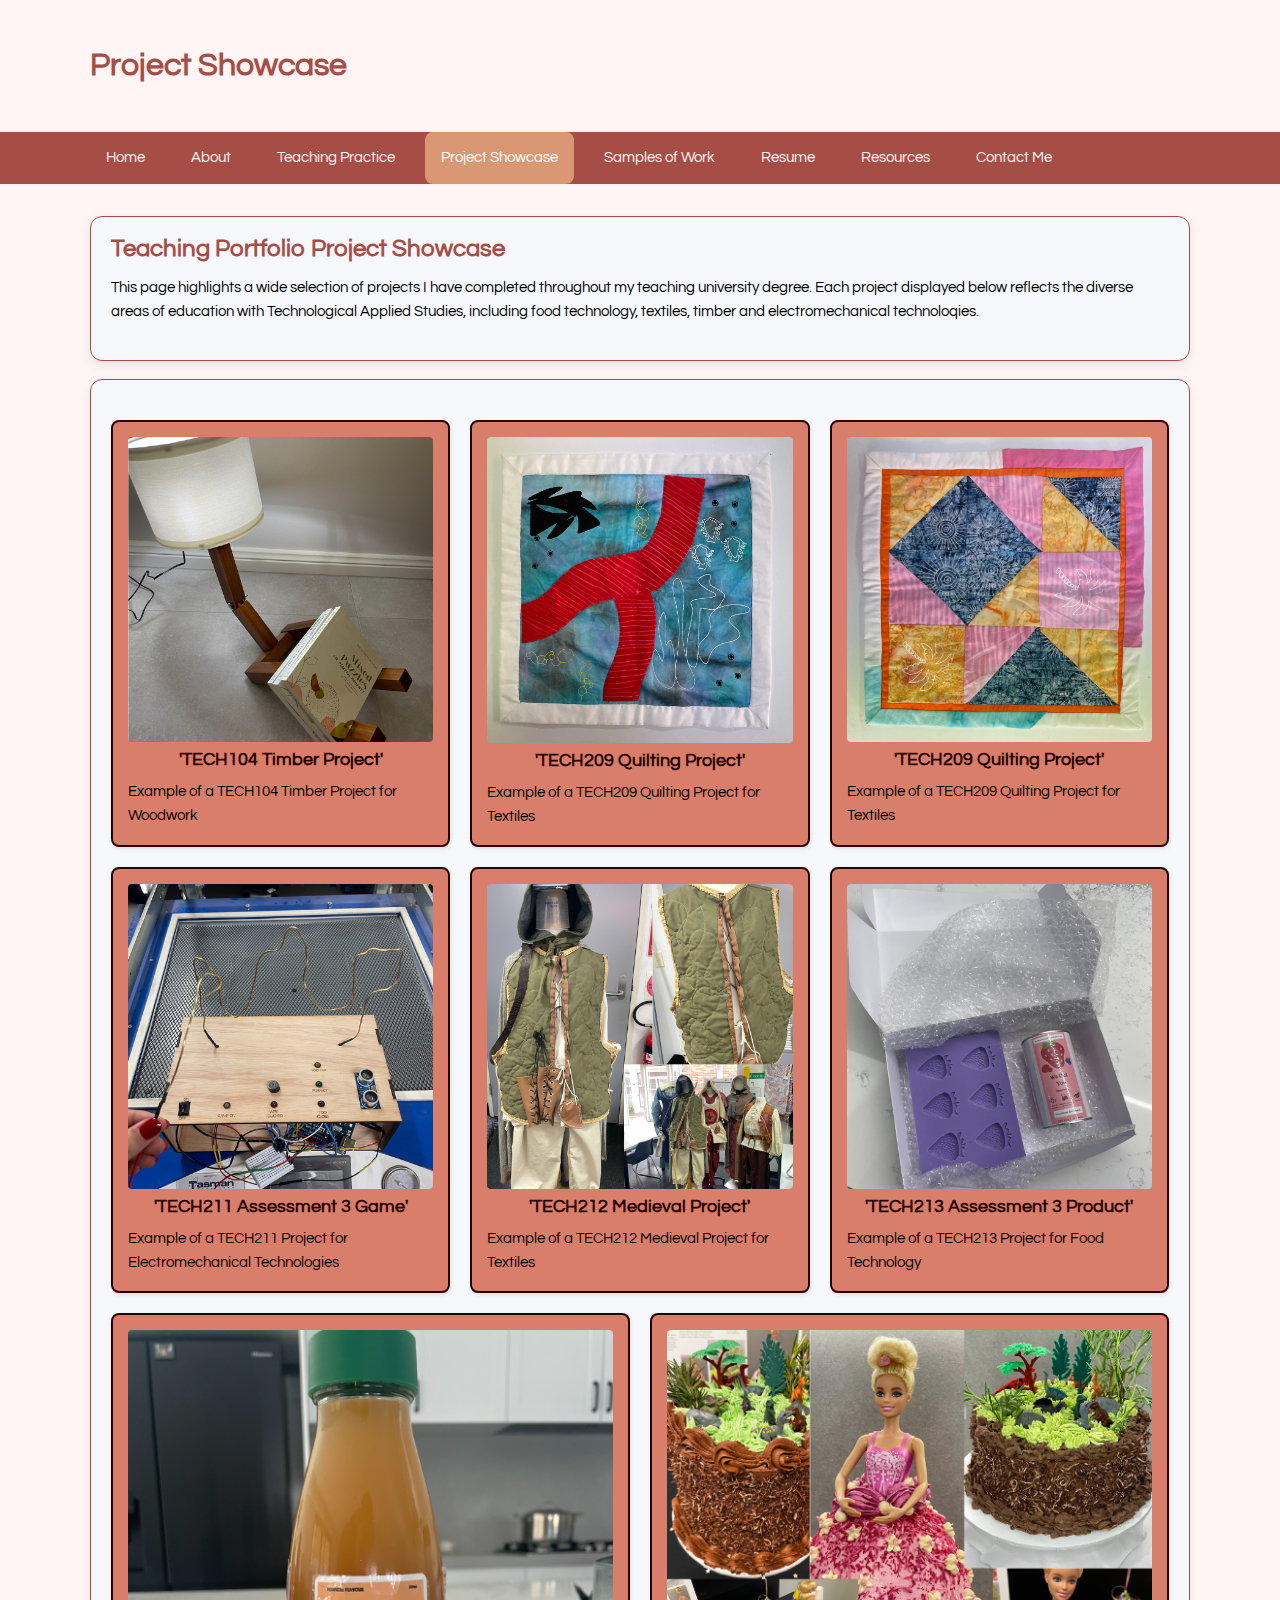
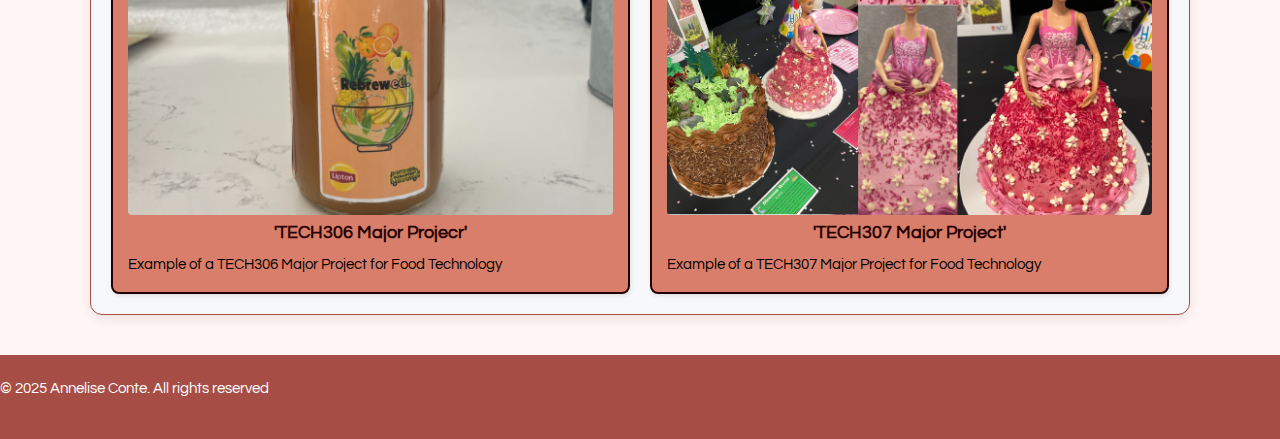
<file: projects.html>
<!DOCTYPE html>
<html lang="en">
<head>
    <meta charset="UTF-8">
    <meta name="viewport" content="width=device-width, initial-scale=1.0">
    <title>Annelise Conte's Teaching Portfolio - Projects</title>
    <link rel="stylesheet" href="starter.css">
</head>
<body>
    <!-- This is the main heading for my page in line with Semantic HTML--> 
    <header>
        <h1>Project Showcase</h1>
    </header>
    <!--Navigation Menu-->
    <nav>
        <div class="container">
            <ul>
                <li><a href="index.html">Home</a></li>
                <li><a href="about.html">About</a></li>
                <li><a href="teaching.html">Teaching Practice</a></li>
                <li><a class="active" href="projects.html">Project Showcase</a></li>
                <li><a href="worksamples.html">Samples of Work</a></li>
                <li><a href="resume.html">Resume</a></li>
                <li><a href="resources.html">Resources</a></li>
                <li><a href="contact.html">Contact Me</a></li>
                
            </ul>
        </div>
    </nav>

    <!--This is the main content area for my page, in line with Semantic HTML-->
        <main>
            <!--This is an introduction into what this page highlights-->
            <section class="section">
                <h2>Teaching Portfolio Project Showcase</h2>
                    <p>
                        This page highlights a wide selection of projects I have completed throughout my teaching university degree. Each project displayed below reflects the diverse areas of education with Technological Applied Studies, including food technology, textiles, timber and electromechanical technoloqies. 
                    </p>
            </section>
            <!--This section is focused on showcasing projects/units I have completed - in flexbox format-->
            <section class="section">
                <div class="flex-container">

                    <div class="project-card">
                        <img src="images/lamp.png" alt="Photo of My TECH104 Timber Project">
                        <h3>'TECH104 Timber Project'</h3>
                        <p>Example of a TECH104 Timber Project for Woodwork</p>
                    </div>

                    <div class="project-card">
                        <img src="images/quilt1.png" alt="Photo of My TECH209 Quilting Project">
                        <h3>'TECH209 Quilting Project'</h3>
                        <p>Example of a TECH209 Quilting Project for Textiles</p>
                    </div>

                    <div class="project-card">
                        <img src="images/quilt2.png" alt="Photo of My TECH209 Quilting Project">
                        <h3>'TECH209 Quilting Project'</h3>
                        <p>Example of a TECH209 Quilting Project for Textiles</p>
                    </div>

                    <div class="project-card">
                        <img src="images/game.png" alt="Photo of My TECH211 Project for Electromechanical Technologies">
                        <h3>'TECH211 Assessment 3 Game'</h3>
                        <p>Example of a TECH211 Project for Electromechanical Technologies</p>
                    </div>

                    <div class="project-card">
                        <img src="images/medieval.png" alt="Photo of My TECH212 Medieval Project">
                        <h3>'TECH212 Medieval Project'</h3>
                        <p>Example of a TECH212 Medieval Project for Textiles</p>
                    </div>

                    <div class="project-card">
                        <img src="images/gummies.png" alt="Photo of My TECH213 Project for Food Technology">
                        <h3>'TECH213 Assessment 3 Product'</h3>
                        <p>Example of a TECH213 Project for Food Technology</p>
                    </div>

                    <div class="project-card">
                        <img src="images/icedtea.png" alt="Photo of My TECH306 Project for Food Technology">
                        <h3>'TECH306 Major Projecr'</h3>
                        <p>Example of a TECH306 Major Project for Food Technology</p>
                    </div>

                    <div class="project-card">
                        <img src="images/cakes.png" alt="Photo of My TECH307 Project for Food Technology">
                        <h3>'TECH307 Major Project'</h3>
                        <p>Example of a TECH307 Major Project for Food Technology</p>
                    </div>
                </div>
            </section>
    </main>
    <!--Footer in line with Semantic HTML-->
    <footer>
            <p> &copy; 2025 Annelise Conte. All rights reserved</p>
    </footer>
</body>
</html>
</file>
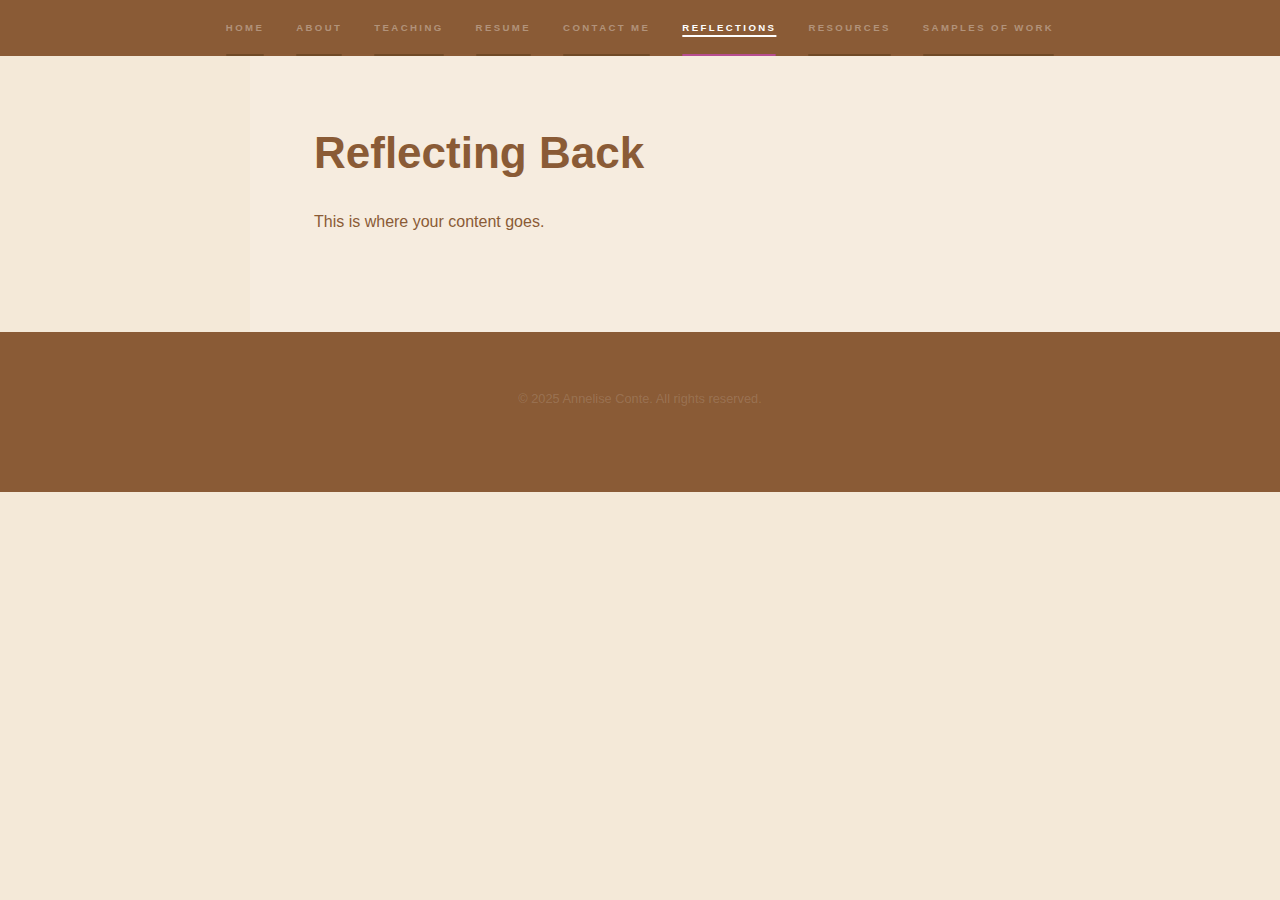
<file: reflections.html>
<!DOCTYPE HTML>
<html>
	<head>
		<title>Annelise Conte's Teacher Portfolio - About</title>
		<meta charset="utf-8" />
		<meta name="viewport" content="width=device-width, initial-scale=1, user-scalable=no" />
		<link rel="stylesheet" href="assets/css/main.css" />
		<noscript><link rel="stylesheet" href="assets/css/noscript.css" /></noscript>
	</head>
	<body class="is-preload">

		<!-- Sidebar -->
		<section id="sidebar">
			<div class="inner">
				<nav>
					<ul>
						<li><a href="index.html">Home</a></li>
						<li><a href="about.html">About</a></li>
						<li><a href="teachingphilosophy.html">Teaching</a></li>
						<li><a href="resume.html">Resume</a></li>
						<li><a href="contact.html">Contact Me</a></li>
						<li><a href="reflections.html" class="active">Reflections</a></li>
						<li><a href="resources.html">Resources</a></li>
						<li><a href="worksamples.html">Samples of Work</a></li>
					</ul>
				</nav>
			</div>
		</section>

		<!-- Wrapper -->
			<div id="wrapper">

			</div>
			<!-- Main Section (matches homepage layout) -->
			<section id="main" class="wrapper style1 fade-up">
				<div class="inner">
					<h1>Reflecting Back</h1>
					<p>This is where your content goes.</p>
				</div>
			</section>

		</div> <!-- ✅ close wrapper before footer -->

		<!-- Footer -->
		<footer id="footer" class="wrapper style1-alt">
			<div class="inner">
				<ul class="menu">
					<li>&copy; 2025 Annelise Conte. All rights reserved.</li>
				</ul>
			</div>
		</footer>

		<!-- Scripts -->
		<script src="assets/js/jquery.min.js"></script>
		<script src="assets/js/jquery.scrollex.min.js"></script>
		<script src="assets/js/jquery.scrolly.min.js"></script>
		<script src="assets/js/browser.min.js"></script>
		<script src="assets/js/breakpoints.min.js"></script>
		<script src="assets/js/util.js"></script>
		<script src="assets/js/main.js"></script>
		
	</body>
</html>
</file>
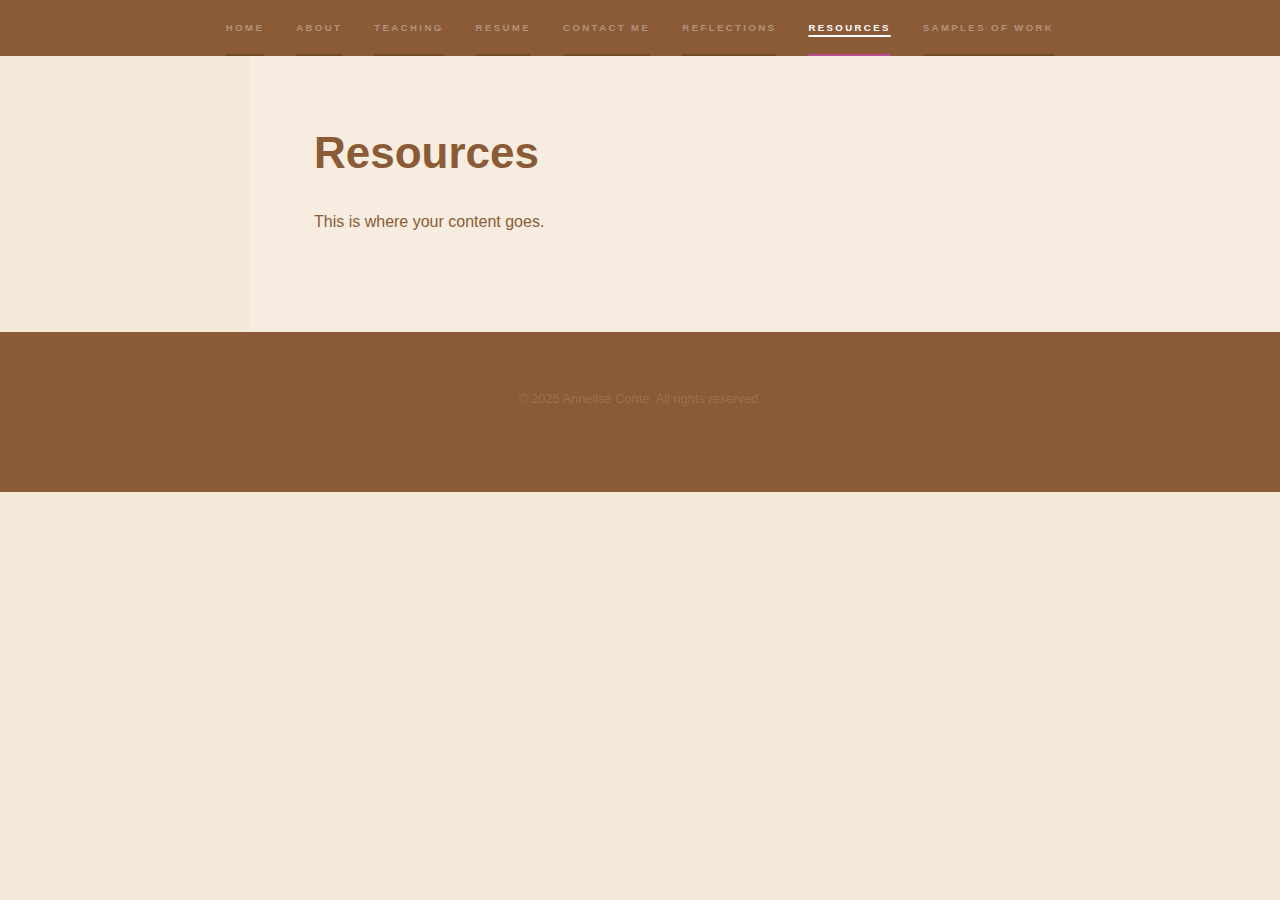
<file: resources.html>
<!DOCTYPE HTML>
<html>
	<head>
		<title>Annelise Conte's Teacher Portfolio - About</title>
		<meta charset="utf-8" />
		<meta name="viewport" content="width=device-width, initial-scale=1, user-scalable=no" />
		<link rel="stylesheet" href="assets/css/main.css" />
		<noscript><link rel="stylesheet" href="assets/css/noscript.css" /></noscript>
	</head>
	<body class="is-preload">

		<!-- Sidebar -->
		<section id="sidebar">
			<div class="inner">
				<nav>
					<ul>
						<li><a href="index.html">Home</a></li>
						<li><a href="about.html">About</a></li>
						<li><a href="teachingphilosophy.html">Teaching</a></li>
						<li><a href="resume.html">Resume</a></li>
						<li><a href="contact.html">Contact Me</a></li>
						<li><a href="reflections.html">Reflections</a></li>
						<li><a href="resources.html" class="active">Resources</a></li>
						<li><a href="worksamples.html">Samples of Work</a></li>
					</ul>
				</nav>
			</div>
		</section>

		<!-- Wrapper -->
			<div id="wrapper">

			</div>

			<!-- Main Section (matches homepage layout) -->
			<section id="main" class="wrapper style1 fade-up">
				<div class="inner">
					<h1>Resources</h1>
					<p>This is where your content goes.</p>
				</div>
			</section>

		</div> <!-- ✅ close wrapper before footer -->

		<!-- Footer -->
		<footer id="footer" class="wrapper style1-alt">
			<div class="inner">
				<ul class="menu">
					<li>&copy; 2025 Annelise Conte. All rights reserved.</li>
				</ul>
			</div>
		</footer>

		<!-- Scripts -->
		<script src="assets/js/jquery.min.js"></script>
		<script src="assets/js/jquery.scrollex.min.js"></script>
		<script src="assets/js/jquery.scrolly.min.js"></script>
		<script src="assets/js/browser.min.js"></script>
		<script src="assets/js/breakpoints.min.js"></script>
		<script src="assets/js/util.js"></script>
		<script src="assets/js/main.js"></script>
		
	</body>
</html>
</file>
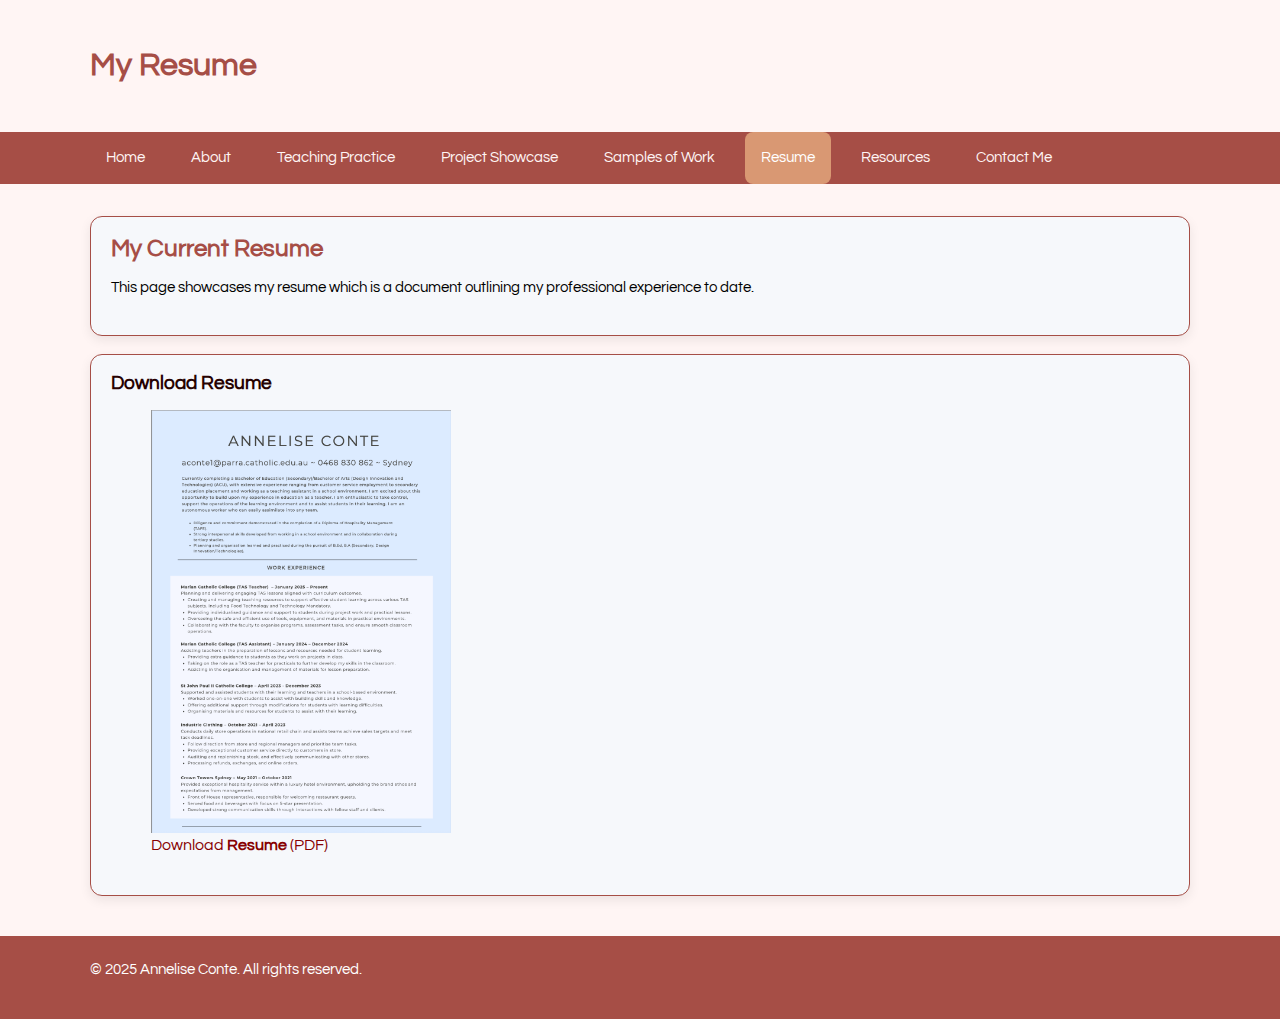
<file: resume.html>
<!DOCTYPE html>
<html lang="en">
<head>
    <meta charset="UTF-8">
    <meta name="viewport" content="width=device-width, initial-scale=1.0">
    <title>Annelise Conte's Teaching Portfolio - Resume</title>
     <link rel="stylesheet" href="starter.css">
</head>
<body>
    <!--This is the main section for my page, in lin with Semantic HTML--> 
    <header>
        <h1>My Resume</h1>
    </header>

    <!--Navigation Menu in line with Semantic HTML-->
    <nav>
        <div class="container">
            <ul>
                <li><a href="index.html">Home</a></li>
                <li><a href="about.html">About</a></li>
                <li><a href="teaching.html">Teaching Practice</a></li>
                <li><a href="projects.html">Project Showcase</a></li>
                <li><a href="worksamples.html">Samples of Work</a></li>
                <li><a class="active" href="resume.html">Resume</a></li>
                <li><a href="resources.html">Resources</a></li>
                <li><a href="contact.html">Contact Me</a></li>
                
            </ul>
        </div>
    </nav>

    <!--This is the main content area for my page, in line with Semantic HTML-->
    <main>
            <!--This is an introduction into what this page highlights-->
            <section class="section">
                <h2>My Current Resume</h2>
                    <p>This page showcases my resume which is a document outlining my professional experience to date.</p>
            </section>
            
            <section class="section">
                <h3>Download Resume</h3>
            <figure>
                    <a href="docs/resume.pdf" download="resume.pdf" type="application/pdf" aria-label="Download Resume PDF"><img src="images/resume1.png" alt="Thumbnail of Resume PDF" width="300" loading="lazy"></a>
                    <figcaption>Download <strong>Resume</strong> (PDF)</figcaption>
            </figure> 
            </section>
    </main>

    <!--Footer in line with Semantic HTML-->
    <footer>
        <div class="container">
            <p> &copy; 2025 Annelise Conte. All rights reserved.</p>
        </div>
    </footer>
</body>
</html>
</file>
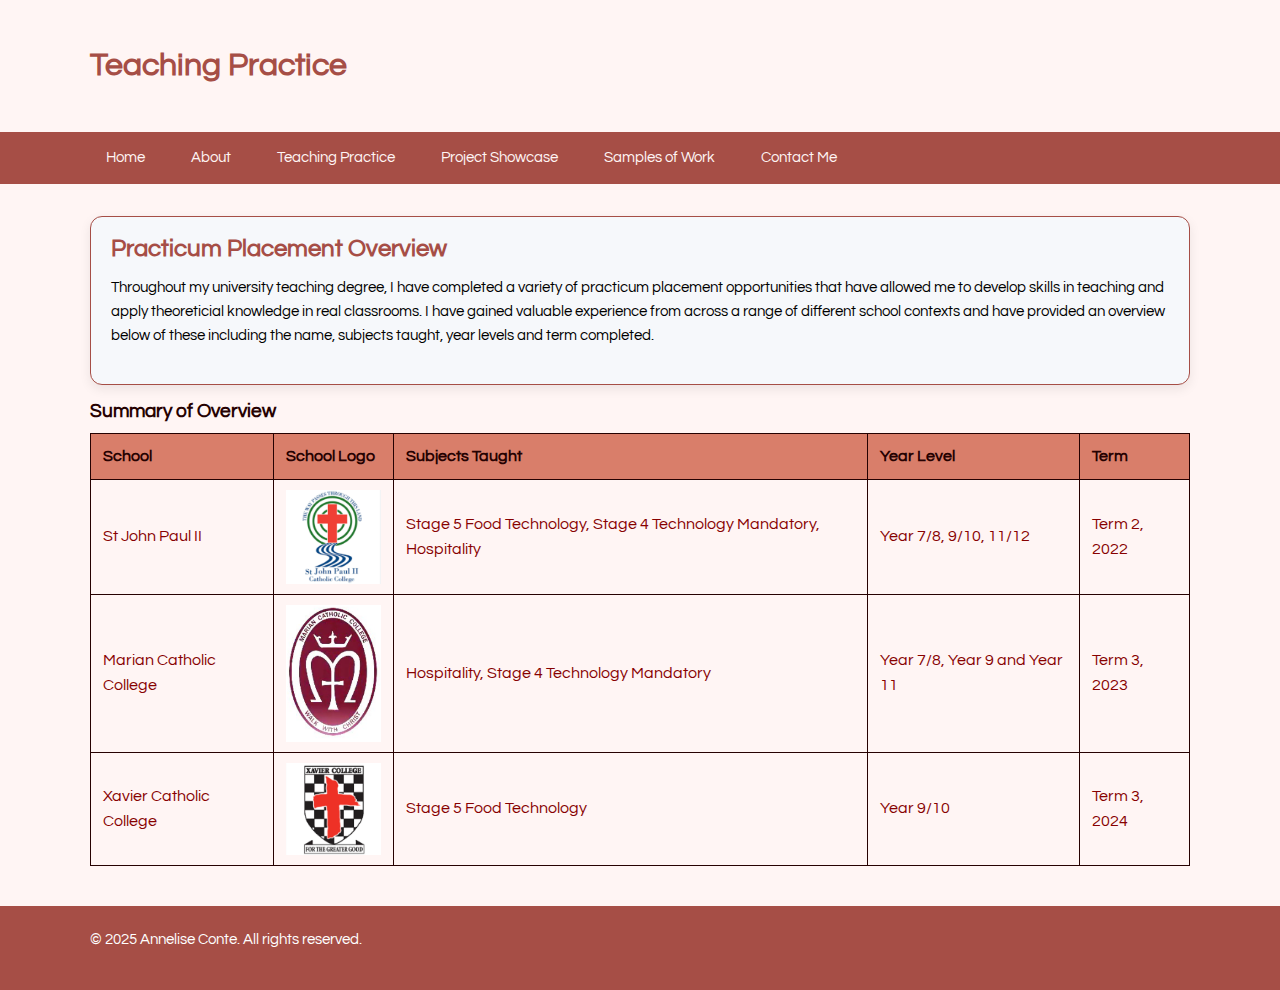
<file: teaching.html>
<!DOCTYPE html>
<html lang="en">
<head>
    <meta charset="UTF-8">
    <meta name="viewport" content="width=device-width, initial-scale=1.0">
    <title>Annelise Conte's Teaching Portfolio - Teaching Practice</title>
     <link rel="stylesheet" href="starter.css">
</head>
<body>
    <!-- This is the main heading for my page in line with Semantic HTML--> 
    <header>
        <h1>Teaching Practice</h1>
    </header>

    <!--Navigation Menu in line with Semantic HTML-->
    <nav>
        <div class="container">
            <ul>
                <li><a href="index.html">Home</a></li>
                <li><a href="about.html">About</a></li>
                <li><a href="teaching.html">Teaching Practice</a></li>
                <li><a href="projects.html">Project Showcase</a></li>
                <li><a href="worksamples.html">Samples of Work</a></li>
                <li><a href="contact.html">Contact Me</a></li>
            </ul>
        </div>
    </nav>

    <!--This is the main content area for my page in line with Semantic HTML-->
    <main>
        <!--This is an introduction into what this page is about-->
        <section class="section">
            <h2>Practicum Placement Overview</h2>
            <p>
                Throughout my university teaching degree, I have completed a variety of practicum placement opportunities that have allowed me to develop skills in teaching and apply theoreticial knowledge in real classrooms. I have gained valuable experience from across a range of different school contexts and have provided an overview below of these including the name, subjects taught, year levels and term completed. 
            </p>
        </section>
    <!--This section is focused on providing a practicum placement overview in table format-->
    <section>
            <h3>Summary of Overview</h3>
            <table>
                <thead>
                    <tr>
                        <th scope="col">School</th>
                        <th scope="col">School Logo</th>
                        <th scope="col">Subjects Taught</th>
                        <th scope="col">Year Level</th>
                        <th scope="col">Term</th>
                    </tr>
                </thead>
                <tbody>
                    <tr>
                        <td>St John Paul II</td>
                        <td>
                            <img src="images/school1.png"; style= "width: 100px;" alt="St John Paul II"; class="img-center">
                        </td>
                        <td>Stage 5 Food Technology, Stage 4 Technology Mandatory, Hospitality</td>
                        <td>Year 7/8, 9/10, 11/12</td>
                        <td>Term 2, 2022</td>
                    </tr>
                    <tr>
                        <td>Marian Catholic College</td>
                        <td>
                            <img src="images/school2.png"; style= "width: 100px;" alt="Marian Cathlic College"; class="img-center">
                        </td>
                        <td>Hospitality, Stage 4 Technology Mandatory</td>
                        <td>Year 7/8, Year 9 and Year 11</td>
                        <td>Term 3, 2023</td>
                    </tr>
                    <tr>
                        <td>Xavier Catholic College</td>
                        <td>
                            <img src="images/school3.png"; style= "width: 100px;" alt="Xavier Catholic College"; class="img-center">
                        </td>
                        <td>Stage 5 Food Technology</td>
                        <td>Year 9/10</td>
                        <td>Term 3, 2024</td>
                    </tr>
                </tbody>
            </table>
        </section>
    </main>

    <!--Footer in line with Semantic HTML-->
    <footer>
        <div class="container">
            <p> &copy; 2025 Annelise Conte. All rights reserved.</p>
        </div>
    </footer>
</body>
</html>
</file>
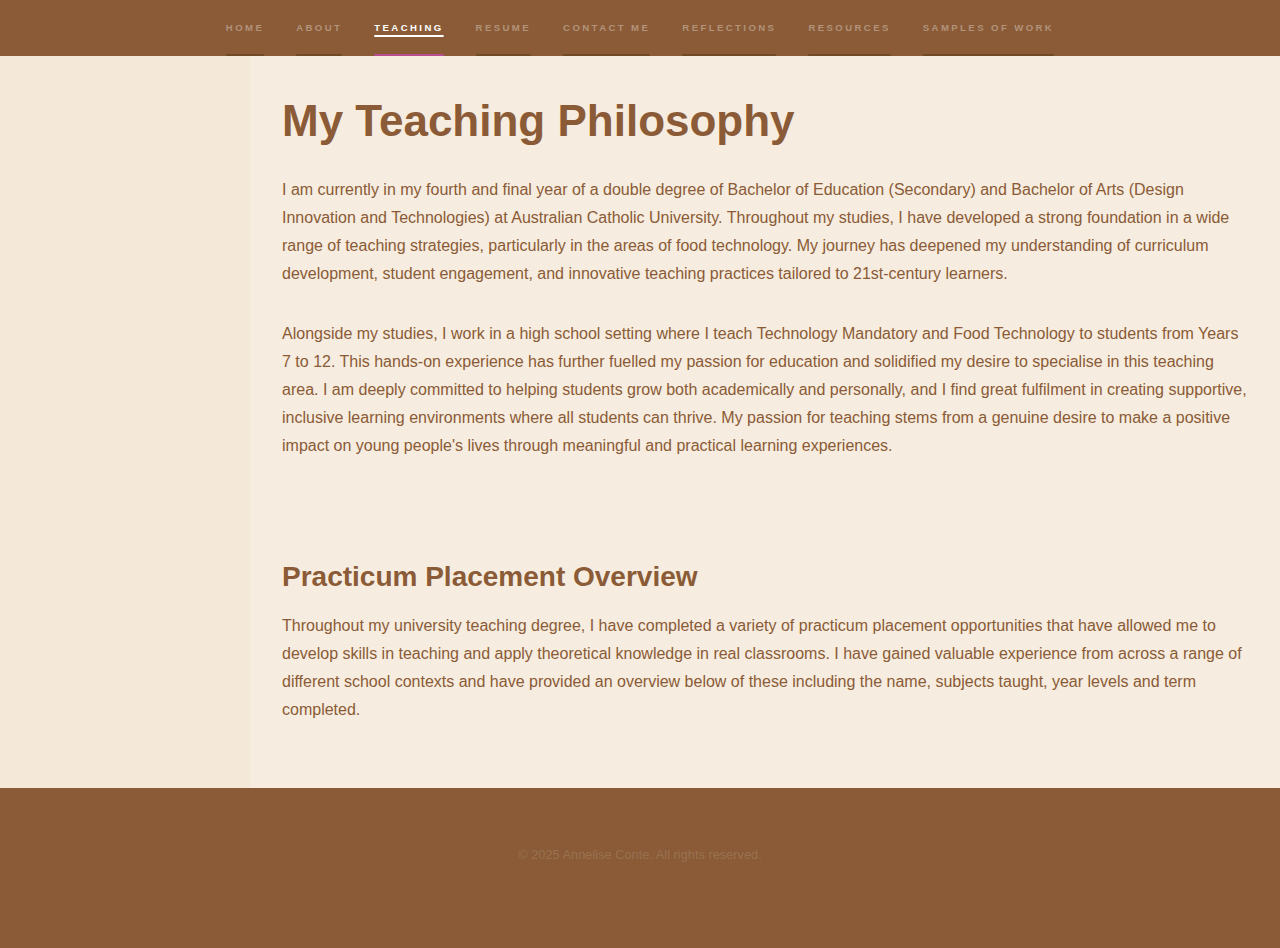
<file: teachingphilosophy.html>
<!DOCTYPE HTML>
<html>
	<head>
		<title>Annelise Conte's Teacher Portfolio - About</title>
		<meta charset="utf-8" />
		<meta name="viewport" content="width=device-width, initial-scale=1, user-scalable=no" />
		<link rel="stylesheet" href="assets/css/main.css" />
		<noscript><link rel="stylesheet" href="assets/css/noscript.css" /></noscript>
	</head>
	<body class="is-preload">

		<!-- Sidebar -->
		<section id="sidebar">
			<div class="inner">
				<nav>
					<ul>
						<li><a href="index.html">Home</a></li>
						<li><a href="about.html">About</a></li>
						<li><a href="teachingphilosophy.html" class="active">Teaching</a></li>
						<li><a href="resume.html">Resume</a></li>
						<li><a href="contact.html">Contact Me</a></li>
						<li><a href="reflections.html">Reflections</a></li>
						<li><a href="resources.html">Resources</a></li>
						<li><a href="worksamples.html">Samples of Work</a></li>
					</ul>
				</nav>
			</div>
		</section>

		<!-- Wrapper -->
			<div id="wrapper">

			</div>

			<!-- Main Section (matches homepage layout) -->
			<section id="main" class="wrapper style1 fade-up">
					<h1> My Teaching Philosophy</h1>
					<p>I am currently in my fourth and final year of a double degree of Bachelor of Education (Secondary) and Bachelor of Arts (Design Innovation and Technologies) at Australian Catholic University. Throughout my studies, I have developed a strong foundation in a wide range of teaching strategies, particularly in the areas of food technology. My journey has deepened my understanding of curriculum development, student engagement, and innovative teaching practices tailored to 21st-century learners.</p>
                    <p></p>
                    <p>Alongside my studies, I work in a high school setting where I teach Technology Mandatory and Food Technology to students from Years 7 to 12. This hands-on experience has further fuelled my passion for education and solidified my desire to specialise in this teaching area. I am deeply committed to helping students grow both academically and personally, and I find great fulfilment in creating supportive, inclusive learning environments where all students can thrive. My passion for teaching stems from a genuine desire to make a positive impact on young people's lives through meaningful and practical learning experiences.</p>
			</section>

    <!-- Main Section (matches homepage layout) -->
            <section id="main" class="wrapper style1 fade-up">
                    <h2>Practicum Placement Overview</h2>
                    <p>Throughout my university teaching degree, I have completed a variety of practicum placement opportunities that have allowed me to develop skills in teaching and apply theoretical knowledge in real classrooms. I have gained valuable experience from across a range of different school contexts and have provided an overview below of these including the name, subjects taught, year levels and term completed.</p>
            </section>

		</div> <!--Close wrapper before footer -->

		<!-- Footer -->
		<footer id="footer" class="wrapper style1-alt">
			<div class="inner">
				<ul class="menu">
					<li>&copy; 2025 Annelise Conte. All rights reserved.</li>
				</ul>
			</div>
		</footer>

		<!-- Scripts -->
		<script src="assets/js/jquery.min.js"></script>
		<script src="assets/js/jquery.scrollex.min.js"></script>
		<script src="assets/js/jquery.scrolly.min.js"></script>
		<script src="assets/js/browser.min.js"></script>
		<script src="assets/js/breakpoints.min.js"></script>
		<script src="assets/js/util.js"></script>
		<script src="assets/js/main.js"></script>
		
	</body>
</html>
</file>
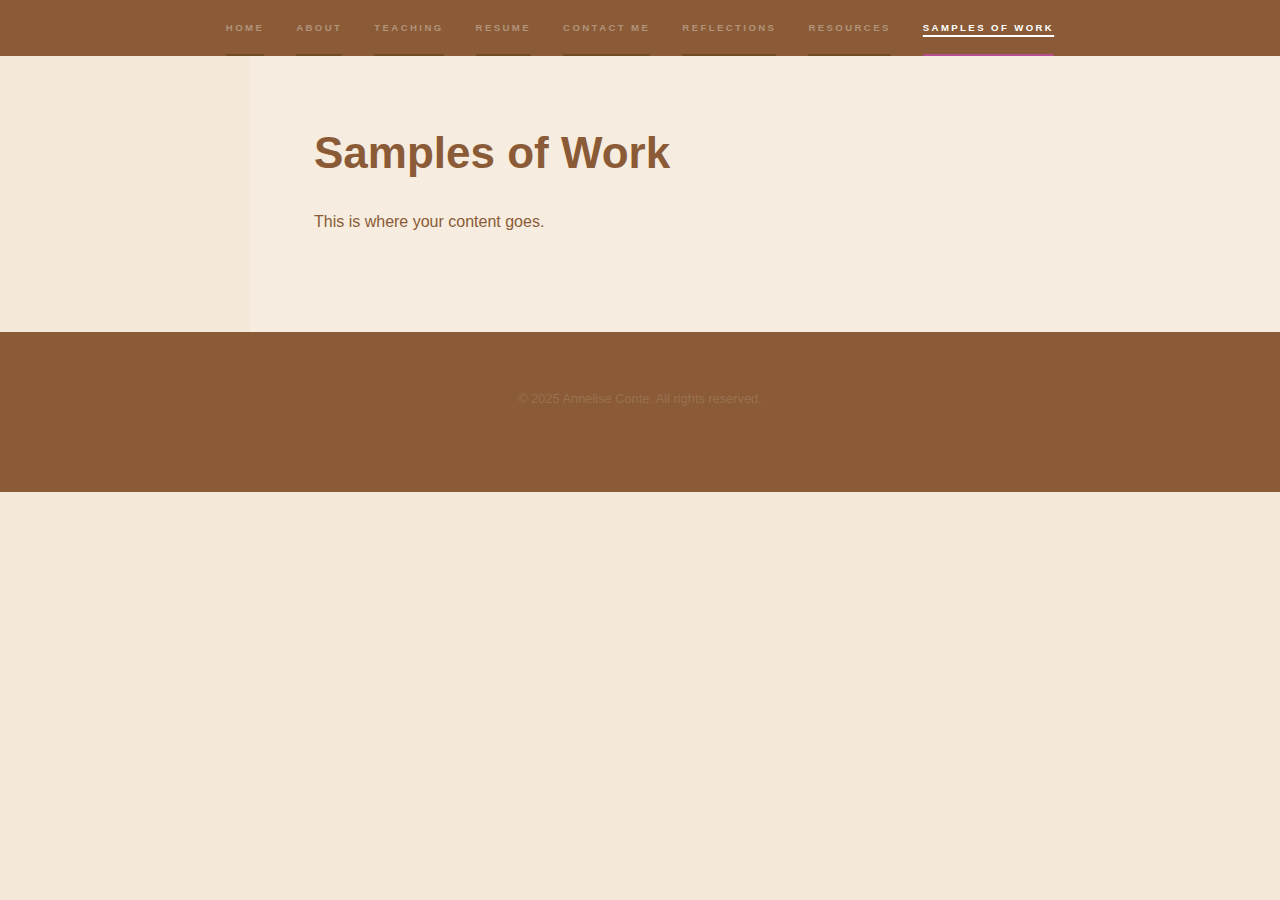
<file: worksamples.html>
<!DOCTYPE HTML>
<html>
	<head>
		<title>Annelise Conte's Teacher Portfolio - About</title>
		<meta charset="utf-8" />
		<meta name="viewport" content="width=device-width, initial-scale=1, user-scalable=no" />
		<link rel="stylesheet" href="assets/css/main.css" />
		<noscript><link rel="stylesheet" href="assets/css/noscript.css" /></noscript>
	</head>
	<body class="is-preload">

		<!-- Sidebar -->
		<section id="sidebar">
			<div class="inner">
				<nav>
					<ul>
						<li><a href="index.html">Home</a></li>
						<li><a href="about.html">About</a></li>
						<li><a href="teachingphilosophy.html">Teaching</a></li>
						<li><a href="resume.html">Resume</a></li>
						<li><a href="contact.html">Contact Me</a></li>
						<li><a href="reflections.html">Reflections</a></li>
						<li><a href="resources.html">Resources</a></li>
						<li><a href="worksamples.html" class="active">Samples of Work</a></li>
					</ul>
				</nav>
			</div>
		</section>

		<!-- Wrapper -->
			<div id="wrapper">

			</div>

			<!-- Main Section (matches homepage layout) -->
			<section id="main" class="wrapper style1 fade-up">
				<div class="inner">
					<h1>Samples of Work</h1>
					<p>This is where your content goes.</p>
				</div>
			</section>

		</div> <!-- ✅ close wrapper before footer -->

		<!-- Footer -->
		<footer id="footer" class="wrapper style1-alt">
			<div class="inner">
				<ul class="menu">
					<li>&copy; 2025 Annelise Conte. All rights reserved.</li>
				</ul>
			</div>
		</footer>

		<!-- Scripts -->
		<script src="assets/js/jquery.min.js"></script>
		<script src="assets/js/jquery.scrollex.min.js"></script>
		<script src="assets/js/jquery.scrolly.min.js"></script>
		<script src="assets/js/browser.min.js"></script>
		<script src="assets/js/breakpoints.min.js"></script>
		<script src="assets/js/util.js"></script>
		<script src="assets/js/main.js"></script>
		
	</body>
</html>
</file>
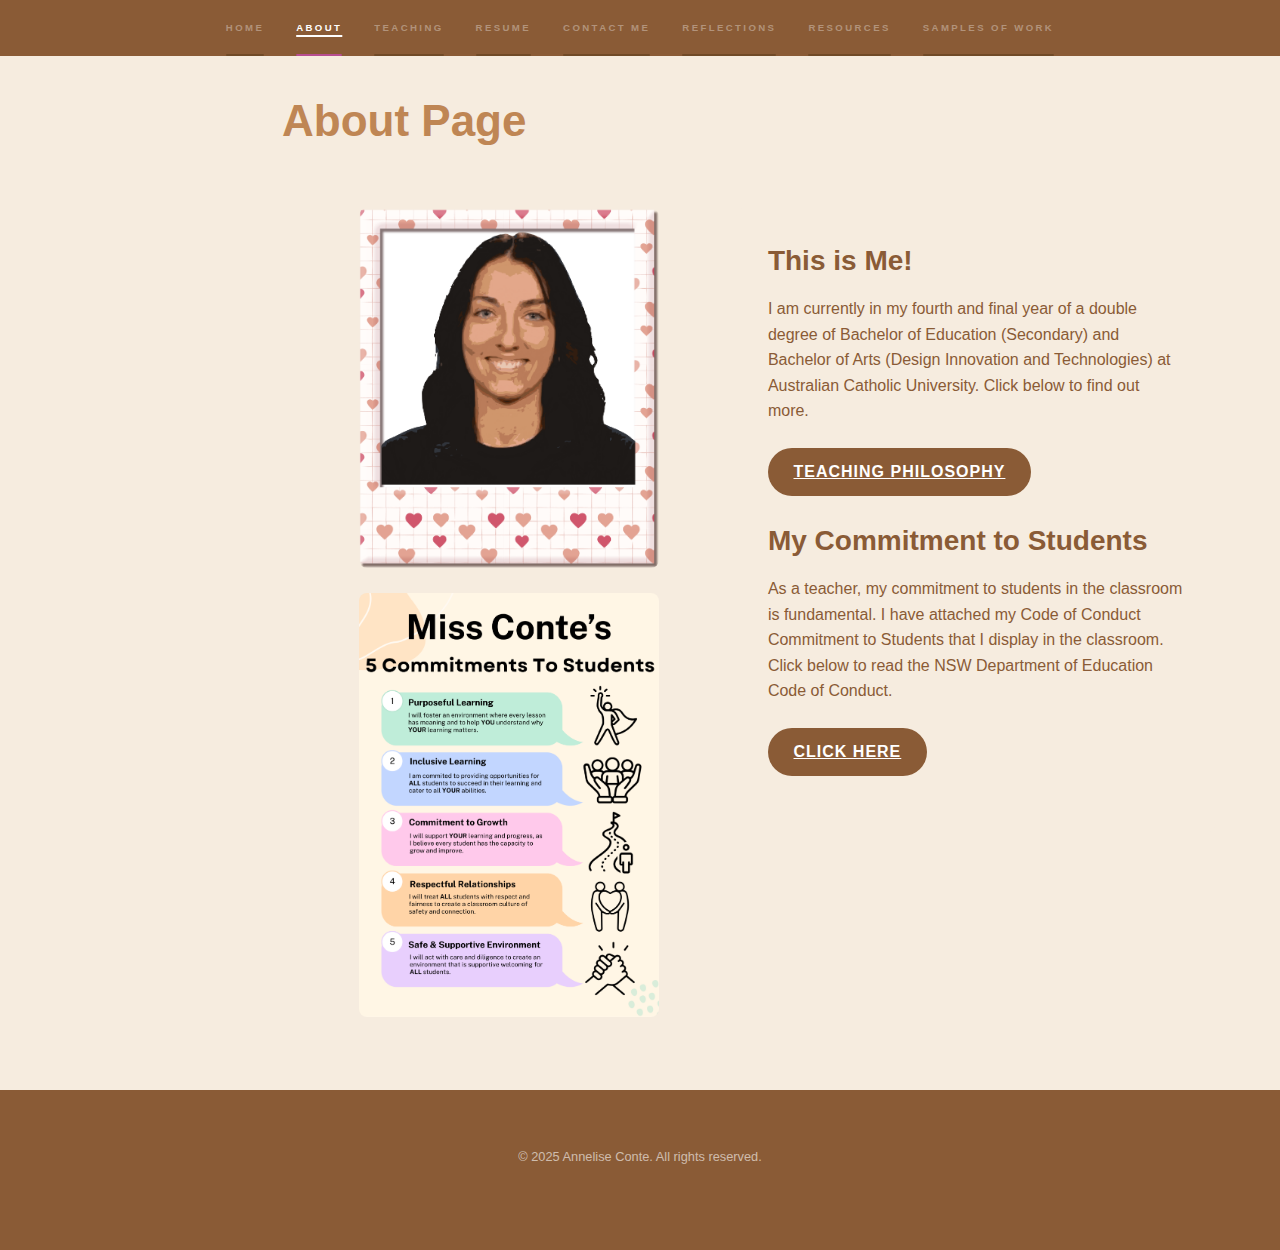
<file: COMP208_A3_AnneliseConte_S00326667/about.html>
<!DOCTYPE HTML>
<html>
  <head>
    <!-- Page title and metadata -->
    <title>Annelise Conte's Teacher Portfolio - About</title>
    <meta charset="utf-8" />
    <meta name="viewport" content="width=device-width, initial-scale=1, user-scalable=no" />

    <!-- Link to main stylesheet -->
    <link rel="stylesheet" href="assets/css/main.css" />
    <!-- Fallback for users with JavaScript disabled -->
    <noscript><link rel="stylesheet" href="assets/css/noscript.css" /></noscript>
  </head>

  <body class="is-preload">
    <!-- Sidebar navigation menu -->
    <section id="sidebar">
      <div class="inner">
        <nav>
          <ul>
            <li><a href="index.html">Home</a></li>
            <li><a href="about.html" class="active">About</a></li>
            <li><a href="teachingphilosophy.html">Teaching</a></li>
            <li><a href="resume.html">Resume</a></li>
            <li><a href="contact.html">Contact Me</a></li>
            <li><a href="reflections.html">Reflections</a></li>
            <li><a href="resources.html">Resources</a></li>
            <li><a href="worksamples.html">Samples of Work</a></li>
          </ul>
        </nav>
      </div>
    </section>

    <!-- Wrapper container for the page layout -->
    <div id="wrapper"></div>
            
    <!-- Main section displaying personal information -->
    <section id="about" class="wrapper style1 fade-up">
      <h1>About Page</h1>

      <!-- Two-column layout for images and text -->
      <div class="inner about-container">
        
        <!-- Left side: profile photo and infographic -->
        <div class="about-left">
          <img src="images/HeadShot.png" alt="Photo of Annelise Conte" class="profile-photo" />
          <img src="images/Infographic.png" alt="5 Commitments to Students" class="commitments" />
        </div>

        <!-- Right side: introduction and links -->
        <div class="about-right">
          <h2>This is Me!</h2>
          <p>
            I am currently in my fourth and final year of a double degree of Bachelor of Education (Secondary)
            and Bachelor of Arts (Design Innovation and Technologies) at Australian Catholic University. 
            Click below to find out more.
          </p>
          <a href="teachingphilosophy.html" class="button">Teaching Philosophy</a>

          <h2>My Commitment to Students</h2>
          <p>
            As a teacher, my commitment to students in the classroom is fundamental. 
            I have attached my Code of Conduct Commitment to Students that I display in the classroom. 
            Click below to read the NSW Department of Education Code of Conduct.
          </p>
          <a 
            href="https://education.nsw.gov.au/rights-and-accountability/department-of-education-code-of-conduct" 
            class="button" 
            target="_blank"
            rel="noopener noreferrer">
            Click Here
          </a>
        </div>
      </div>
    </section>

    <!-- Footer with copyright -->
    <footer id="footer" class="wrapper style1-alt">
      <div class="inner">
        <ul class="menu">
          <li>&copy; 2025 Annelise Conte. All rights reserved.</li>
        </ul>
      </div>
    </footer>

    <!-- JavaScript imports for functionality -->
    <script src="assets/js/jquery.min.js"></script>
    <script src="assets/js/jquery.scrollex.min.js"></script>
    <script src="assets/js/jquery.scrolly.min.js"></script>
    <script src="assets/js/browser.min.js"></script>
    <script src="assets/js/breakpoints.min.js"></script>
    <script src="assets/js/util.js"></script>
    <script src="assets/js/main.js"></script>
  </body>
</html>
</file>
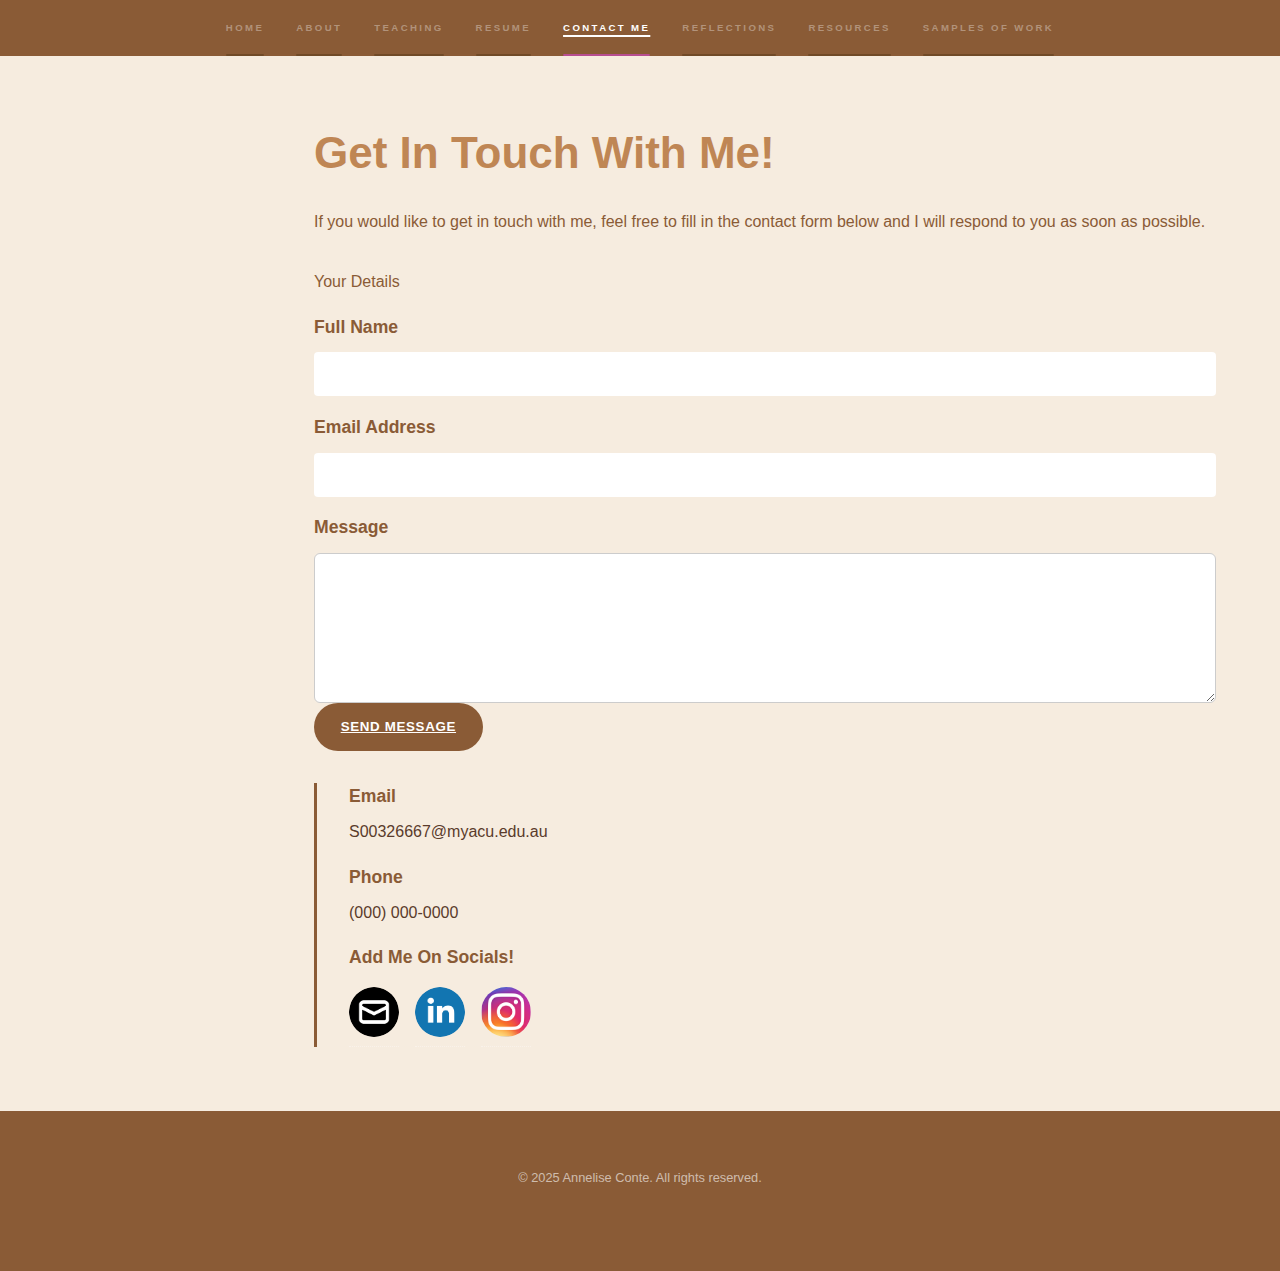
<file: COMP208_A3_AnneliseConte_S00326667/contact.html>
<!DOCTYPE HTML>
<html>
  <head>
    <!-- Page title and metadata -->
    <title>Annelise Conte's Teacher Portfolio - Contact</title>
    <meta charset="utf-8" />
    <meta name="viewport" content="width=device-width, initial-scale=1, user-scalable=no" />

    <!-- Main stylesheet -->
    <link rel="stylesheet" href="assets/css/main.css" />
    <!-- Fallback for users without JavaScript -->
    <noscript><link rel="stylesheet" href="assets/css/noscript.css" /></noscript>
  </head>

  <body class="is-preload">
    <!-- Sidebar navigation menu -->
    <section id="sidebar">
      <div class="inner">
        <nav>
          <ul>
            <li><a href="index.html">Home</a></li>
            <li><a href="about.html">About</a></li>
            <li><a href="teachingphilosophy.html">Teaching</a></li>
            <li><a href="resume.html">Resume</a></li>
            <li><a href="contact.html" class="active">Contact Me</a></li>
            <li><a href="reflections.html">Reflections</a></li>
            <li><a href="resources.html">Resources</a></li>
            <li><a href="worksamples.html">Samples of Work</a></li>
          </ul>
        </nav>
      </div>
    </section>

    <!-- Wrapper container for consistent layout -->
    <div id="wrapper"></div>

    <!-- Main content section: Contact form and social links -->
    <main>
      <section id="main" class="wrapper style1 fade-up">
        <div class="inner">
          <!-- Page title and introduction -->
          <h1>Get In Touch With Me!</h1>
          <p>
            If you would like to get in touch with me, feel free to fill in the contact form 
            below and I will respond to you as soon as possible.
          </p>

          <!-- Contact form container generated by JavaScript -->
          <div id="contact-container"></div>

          <!-- Contact details and social links section -->
          <div class="contact-info">
            <h3>Email</h3>
            <p>S00326667@myacu.edu.au</p>

            <h3>Phone</h3>
            <p>(000) 000-0000</p>

            <h3>Add Me On Socials!</h3>
            <div class="social-icons">
              <a href="mailto:annelise.conte@myacu.edu.au" target="_blank" rel="noopener noreferrer">
                <img src="images/email.png" alt="Email Icon" />
              </a>
              <a href="https://www.linkedin.com/in/annelise-conte-0875ab2b9" target="_blank" rel="noopener noreferrer">
                <img src="images/linkedinlogo.png" alt="LinkedIn Icon" />
              </a>
              <a href="https://www.instagram.com/?hl=en" target="_blank" rel="noopener noreferrer">
                <img src="images/instagram.png" alt="Instagram Icon" />
              </a>
            </div>
          </div>
        </div>
      </section>
    </main>

    <!-- Footer section -->
    <footer id="footer" class="wrapper style1-alt">
      <div class="inner">
        <ul class="menu">
          <li>&copy; 2025 Annelise Conte. All rights reserved.</li>
        </ul>
      </div>
    </footer>

    <!-- JavaScript imports for interactivity -->
    <script src="assets/js/jquery.min.js"></script>
    <script src="assets/js/jquery.scrollex.min.js"></script>
    <script src="assets/js/jquery.scrolly.min.js"></script>
    <script src="assets/js/browser.min.js"></script>
    <script src="assets/js/breakpoints.min.js"></script>
    <script src="assets/js/util.js"></script>
    <script src="assets/js/main.js"></script>
    <!-- Custom script for form validation -->
    <script src="assets/js/contact-form.js"></script>
  </body>
</html>
</file>
<file: assets/css/noscript.css>
/*
	Hyperspace by HTML5 UP
	html5up.net | @ajlkn
	Free for personal and commercial use under the CCA 3.0 license (html5up.net/license)
*/

/* Spotlights */

	.spotlights > section > .image:before {
		opacity: 0 !important;
	}

	.spotlights > section > .content > .inner {
		-moz-transform: none !important;
		-webkit-transform: none !important;
		-ms-transform: none !important;
		transform: none !important;
		opacity: 1 !important;
	}

/* Wrapper */

	.wrapper > .inner {
		opacity: 1 !important;
		-moz-transform: none !important;
		-webkit-transform: none !important;
		-ms-transform: none !important;
		transform: none !important;
	}

/* Sidebar */

	#sidebar > .inner {
		opacity: 1 !important;
	}

	#sidebar nav > ul > li {
		-moz-transform: none !important;
		-webkit-transform: none !important;
		-ms-transform: none !important;
		transform: none !important;
		opacity: 1 !important;
	}
</file>
<file: COMP208_A3_AnneliseConte_S00326667/assets/css/noscript.css>
/*
	Hyperspace by HTML5 UP
	html5up.net | @ajlkn
	Free for personal and commercial use under the CCA 3.0 license (html5up.net/license)
*/

/* Spotlights */

	.spotlights > section > .image:before {
		opacity: 0 !important;
	}

	.spotlights > section > .content > .inner {
		-moz-transform: none !important;
		-webkit-transform: none !important;
		-ms-transform: none !important;
		transform: none !important;
		opacity: 1 !important;
	}

/* Wrapper */

	.wrapper > .inner {
		opacity: 1 !important;
		-moz-transform: none !important;
		-webkit-transform: none !important;
		-ms-transform: none !important;
		transform: none !important;
	}

/* Sidebar */

	#sidebar > .inner {
		opacity: 1 !important;
	}

	#sidebar nav > ul > li {
		-moz-transform: none !important;
		-webkit-transform: none !important;
		-ms-transform: none !important;
		transform: none !important;
		opacity: 1 !important;
	}
</file>
<file: starter.css>
/* =====================================================
   COMP208 starter.css (plug-and-play)
   Purpose: Give you a clean visual baseline quickly.
   How to use: Link this in <head> of every page:
     <link rel="stylesheet" href="starter.css">
   Tip: Read the comments and tweak values as you go.
   ===================================================== */

/* ---------- 1) CSS Reset / Base ----------- */

@import url('https://fonts.googleapis.com/css2?family=Questrial&display=swap');

*, *::before, *::after {
  box-sizing: border-box;   /* Include padding & border in total size for all elements + pseudo-elements */
}
html, body { 
  margin: 0;    /* Removes default browser margin */
  padding: 0;   /* Removes default browser padding */
}
img { 
  max-width: 100%;  /* Ensures images never exceed container width */
  height: auto;     /* Maintains image aspect ratio */
  display: block;   /* Removes small gap under images by making them block-level */
}

/* ---------- 2) Core Theme Tokens ----------- */
:root {
  --brand: #A64E46;        /* primary colour */
  --brand-2: #f39c12;      /* accent colour */
  --bg: #FFF5F4;           /* page background */
  --head: #A64E46;         /* main header text colour */
  --text: #870101;         /* default text */
  --muted: #666666;        /* secondary text */
  --surface: #f6f8fb;      /* card/section bg */
  --radius: 12px;          /* rounded corners */
  --shadow: 0 4px 12px rgba(0,0,0,0.08);    /* Subtle shadow for depth */
  --spacing: 16px;         /* base spacing unit */
  --maxw: 1100px;          /* content width */
  --font-body: "Questrial", system-ui, -apple-system, Segoe UI, Roboto, Helvetica, Arial, sans-serif;  /* Body font */
  --font-head: "Questrial", ui-sans-serif, system-ui, -apple-system, Segoe UI, Roboto, Helvetica, Arial, sans-serif;   /* Headings font */
}

/* ---------- 3) Page Defaults --------------- */
body {
  background: var(--bg);          /* Uses background colour from variables */
  color: var(--text);             /* Default text colour */
  font-family: var(--font-body);  /* Sets font for body text */
  line-height: 1.6;               /* Improves readability by spacing out lines */
}
.site-title { 
  font-weight: 700;               /* Bold text */
  letter-spacing: 0.5px;          /* Slight spacing between letters */
}
main {
  width: min(100% - 2*var(--spacing), var(--maxw));   /* Responsive content width */
  margin: 32px auto;                                  /* Centers main content with spacing */
}

/* ---------- 4) Typography ------------------ */
h1 {
  font-family: var(--font-head);  /* Uses heading font */
  font-weight: 900;
  line-height: 1;                 /* Tight line spacing for headings */
  margin: 0 0 0.6em;              /* Space below headings */
  color: var(--brand);            /* Brand colour */
}
h2 {
  font-family: var(--font-head);  /* Uses heading font */
  font-weight: 900;
  line-height: 1;                 /* Tight line spacing for headings */
  margin: 0 0 0.6em;              /* Space below headings */
  color: var(--brand);            /* Brand colour */
}
h3 {
  font-family: var(--font-head);  /* Uses heading font */
  font-weight: 900;
  line-height: 1;                 /* Tight line spacing for headings */
  margin: 0 0 0.6em;              /* Space below headings */
  color:#260101;            /* Brand colour */
}
p { 
  margin: 0 0 1em;                /* Space below paragraphs */
  color: black;             /* Black text colour */
  font-size: 0.95rem;             /* Slightly smaller than default font size */
}
small { 
  color: var(--muted);            /* Muted grey colour for less emphasis */
}
ol{
  color: black;
}

/* ---------- 5) Links ----------------------- */
a { 
  color: var(--brand);          /* Brand colour for links */
  text-decoration: none;        /* No underline by default */
}
a:hover, a:focus { 
  text-decoration: underline;   /* Underline on hover/focus for accessibility */
}

/* ---------- 6) Header / Nav ---------------- */
header {
  background:#FFF5F4;                                     /* Background */
  color: #A64E46;                                         /* Text colour*/
  padding: 18px 0;                                          /* Vertical spacing */
  box-shadow: var(--shadow);                                /* Subtle shadow for depth */
  margin-bottom: 0;                                         /* Removes gap under header */
}
header .container {
  width: min(100% - 2*var(--spacing), var(--maxw));   /* Responsive width */
  margin: 0 auto;                                     /* Centers horizontally */
  display: flex;                                      /* Aligns children horizontally */
  gap: var(--spacing);                                /* Space between flex items */
  align-items: center;                                /* Vertically centers items */
  justify-content: space-between;                     /* Pushes items apart */
}
header h1 {
  width: min(100% - 2*var(--spacing), var(--maxw));   /* Responsive heading width */
  margin: 32px auto;                                  /* Centers heading */
  color: var(--head);                                 /* Special header colour */
}
nav {
  background: #A64E46;          /* Pinkish-red background for nav bar */
  font-size: 0.95rem;             /* Slightly smaller font in navigation */
  width: 100%;                    /* Spans full width */
  margin: 32px auto;              /* Space above page content; no top gap */
  margin-top: 0;                  /* Removes top gap above nav */
}
nav .container {
  width: min(100% - 2*var(--spacing), var(--maxw));   /* Responsive container width */
  margin: 0 auto;                                     /* Centers content horizontally */
  display: flex;                                      /* Layout: brand/left + links/right (if needed) */
  align-items: center;                                /* Centers nav items */
  justify-content: space-between;                      /* Distribute items on the main axis with equal gaps between them; first/last items flush to container edges */
}
nav ul {
  list-style: none;   /* Removes bullets */
  display: flex;      /* Horizontal layout */
  gap: 14px;          /* Space between links */
  margin: 0;          /* Removes margin */
  padding: 0;         /* Removes padding */
}
nav a {
  display: block;         /* Larger click target */
  color: #FFF5F4;       /* White link text */
  text-decoration: none;  /* Remove underline/other decorations from text/links */
  padding: 14px 16px;     /* Space inside link area */
  border-radius: 8px;     /* Slightly rounded corners */
}
nav a:hover { 
  background: #D99873;   /* Light background on hover */
}
nav a:focus-visible {     
  outline: 2px solid #8C7B75;             /* white outline for increased accessibility/ keyboard-focus styling */
  outline-offset: 3px;                    /* outline offset for increased accessibility/ keyboard-focus styling */
}
.active {
  background-color: #D99873;     /* Indicates active page link */
  color: #fff
}
@media (max-width: 640px) {               /* responsiveness for viewing on mobile */
  nav .container { flex-wrap: wrap; }
  nav ul { width: 100%; justify-content: center; }
}

/* ---------- 7) Sections -------------------- */
.section {
  background: var(--surface);  
  border: 1px solid #A64E46;         /* Light background for section */
  border-radius: var(--radius);         /* Rounded corners */
  padding: calc(var(--spacing) * 1.25); /* Internal spacing */
  margin: 18px 0;                       /* Vertical spacing */
  box-shadow: var(--shadow);            /* Subtle shadow */
}
.profile {
  display: flex;                  /* Enables horizontal flex layout (side-by-side arrangement) */
  align-items: center;            /* Vertically centres items along the cross-axis */
  gap: 20px;                      /* Adds 20px of space between text and image */
}
.profile-text {
  flex: 1;
  background: var(--surface);  
  border: 1px solid #A64E46;         /* Light background for section */
  border-radius: var(--radius);         /* Rounded corners */
  padding: calc(var(--spacing) * 1.25); /* Internal spacing */
  margin: 18px 0;                       /* Vertical spacing */
  box-shadow: var(--shadow);            /* Subtle shadow */                        /* Allows the text section to grow and fill available space */
}
.profile-photo {
  display: block;                 /* Makes the image behave like a block element (so margin works) */
  margin-left: auto;              /* Centres the image horizontally */
  margin-right: auto;             /* Centres the image horizontally */
  width: 30%;                     /* Limits the image width to 35% of its container */
  border-radius: 8px;             /* Rounds the corners of the image slightly */
}
.main-photo { 
  max-width: 250px;       /* resizes maximum width of these images within the sections */
  width: 100%;            /* keeps proportions and maintains responsiveness */
  height: auto;           /* Maintains aspect ratio */
  padding-bottom: 25px;   /* Space below image so text isn’t too close */
}
.infographic, .sample-photo { 
  max-width: 560px;       /* resizes maximum width of these images within the sections */
  width: 100%;            /* keeps proportions and maintains responsiveness */
  height: auto;           /* Maintains aspect ratio */
  padding-bottom: 25px;   /* Space below image so text isn’t too close */
}

table {
  width: 100%;                /* Table spans full width */
  border-collapse: collapse;  /* Removes double borders */
  margin-top: 10px;           /* Space above table */
  font-family: var(--font-body);     /* Table font */
}
th, td {
  border: 1px solid #260101;   /* Light grey cell borders */
  padding: 10px 12px;         /* Space inside cells */
  text-align: left;           /* Aligns text to the left */
}
thead {
  background-color: #D97E6A; /* Light grey header background */
}
th {
  color: #260101;              /* Dark grey header text */
  font-weight: bold;          /* Bold header text */
}
.flex-container{
  display: flex;                /* Horizontal flex layout */
  flex-wrap: wrap;              /* Wraps to next line if needed */
  gap: 20px;                    /* Space between items */
  justify-content: center;      /* Space between items */
  margin-top: 20px;             /* Space above container */
  align-items: stretch;         /* Size flex boxes to be the same*/
}
.project-card{
  flex: 1 1 300px;                                    /*Responsive card width*/
  background-color: #D97E6A;                        /* Pinkish-red background */
  border: 2px solid #260101;                        /* Dark border */
  padding: 15px;                                      /* Space inside card */
  border-radius: 8px;                                 /* Rounded corners */
  box-shadow: 1px 2px 4px rgba(0, 0, 0, 0.1);       /* Soft shadow */
}
.project-card img{
  width: 100%;                                        /* Image fills card width */
  height: auto;                                       /* Maintains aspect ratio */
  border-radius: 4px;                                 /* Slightly rounded image corners */
  margin-bottom: 10px;
}
.project-card h3{
  margin-top: 10px 0 5px;                              /* Space above heading */
  font-size: 1.1rem;                                  /*font size*/
  justify-content: center;                            /*Text alignment*/
  text-align: center;                                 /*Text alignment*/
  color:#260101;                                    /* Dark brown colour */
}
.project-card p{
  margin: 0;                                          /*No random spacing*/
}
.socials-section {
  display: flex;
  gap: 40px;              /* space between the two blocks */
  justify-content: left; /* center the blocks horizontally */
  margin-top: 20px;
}

.social-block {
  text-align: center;      /* center text (headings) */
}

.social-block img {
  display: block;         
  margin-left: auto;      
  margin-right: auto;     
  width: 35px;            
  height: auto;           
}

.video-embed {
  width: 560;
  height: 315;
}
.video-container {
  position: absolute;
  width: min(100%, 800px); /* don’t let it grow beyond 800px */
  margin: 0 auto;          /* center horizontally */
  padding-top: 56.25%;     /* 16:9 aspect ratio (9/16 = 0.5625) */
}

.video-container iframe {
  top: 0;
  left: 0;
  border: none;
}

/* ---------- 8) Cards / Gallery ------------- */
.card-grid {
  display: grid;                                                  /* Grid layout */
  grid-template-columns: repeat(auto-fit, minmax(220px, 1fr));    /* Responsive columns */
  gap: var(--spacing);                                            /* Space between grid items */
}
.card {
  background: #fff;             /* White background */
  border-radius: var(--radius);   /* Rounded corners */
  box-shadow: var(--shadow);      /* Soft shadow */
  overflow: hidden;               /* Hides overflowing content */
  display: flex;                  /* Flex layout inside card */
  flex-direction: column;         /* Stacks content vertically */
}
.card img { 
  width: 100%;                  /* Image fills card */
}
.card .content { 
  padding: var(--spacing);      /* Space around content */
}
.card h3 { 
  margin-top: 0.4em;        /* Space above heading */
  margin-bottom: 0.3em;     /* Space below heading */
}
.card p { 
  color: var(--muted);      /* Muted text colour */
  margin-bottom: 0.8em;     /* Space below paragraph */
}
.card a { display: block; }
.card:hover { transform: translateY(-2px); transition: transform .15s ease; }


/* ---------- 9) Forms ----------------------- */
form {
  display: grid;    /* Grid layout for form elements */
  gap: 12px;        /* Space between form items */
}
label {
  font-weight: 600;     /* Semi-bold labels */
}
input[type="text"], input[type="email"], textarea {
  width: 100%;                    /* Full width fields */
  padding: 10px 12px;             /* Internal spacing */
  border: 1px solid #d4d7dd;    /* Light border */
  border-radius: 10px;            /* Rounded corners */
  background: #fff;             /* White background */
  transition: border-color 0.2s, box-shadow 0.2s;     /* Smooth focus effect */
}
input:focus, textarea:focus {
  outline: none;                                  /* Removes default outline */
  border-color: var(--brand);                     /* Brand border on focus */
  box-shadow: 0 0 0 3px rgba(28,76,150,0.15);   /* Glow on focus */
}
textarea { 
  min-height: 140px;        /* Minimum height */
  resize: vertical;         /* Only resize vertically */
}
button, input[type="submit"] {
  background: var(--brand);   /* Brand colour */
  color: white;             /* White text */
  border: none;               /* No border */
  padding: 10px 16px;         /* Internal spacing */
  border-radius: 10px;        /* Rounded corners */
  cursor: pointer;            /* Pointer on hover */
}
button:hover, input[type="submit"]:hover {
  background: #163d79;          /* Darker brand colour on hover */
}
.error {
  color: red;
  font-size: 0.85rem;
  display: block;
  margin-top: 5px;
}

/* ---------- 10) Footer --------------------- */
footer {
  margin-top: 40px;          /* Space above footer */
  padding: 22px 0;           /* Vertical spacing */
  background: var(--brand);  /* Brand background */
  color: #cfd7ff;          /* Light text colour */
}
footer p {
  color: white;     /* White paragraph text */
}
footer .container {
  width: min(100% - 2*var(--spacing), var(--maxw));       /* Responsive width */
  margin: 0 auto;                     /* Centered container */
  display: flex;                      /* Flex layout */
  justify-content: space-between;     /* Space between items */
  gap: var(--spacing);                /* Gap between items */
  flex-wrap: wrap;                    /* Allows wrapping on smaller screens */
}

/* ---------- 11) Utilities ------------------ */
.text-center {            /* Utility class: centers text */
  text-align: center;           /* Centers text horizontally */
}
.img-center {             /* Utility class: centers an image and scales it */
  display: block;               /* Make the image a block element so margins can take effect */
  margin-left: auto;            /* Auto left margin helps center horizontally */
  margin-right: auto;           /* Auto right margin completes horizontal centering */
  width: 40%;                   /* Scale image to 40% of its container’s width */
}
.video-center{
  display: block;               /* Make the image a block element so margins can take effect */
  margin-left: auto;            /* Auto left margin helps center horizontally */
  margin-right: auto;           /* Auto right margin completes horizontal centering */
  width: 56.25%;                   /* Scale image to 100% of its container’s width */
}
.m-0 { 
  margin: 0 !important;         /* Removes margin */
}
.mt-1 { 
  margin-top: 8px !important;   /* Small top margin */
}
.mt-2 { 
  margin-top: 16px !important;  /* Medium top margin */
}
.mt-3 { 
  margin-top: 24px !important;  /* Large top margin */
}
.p-1 { 
  padding: 8px !important;      /* Small padding */
}
.p-2 { 
  padding: 16px !important;     /* Medium padding */
}
.p-3 { 
  padding: 24px !important;     /* Large padding */
}

/* End of starter.css */
</file>
<file: assets/css/main.css>
@import url(fontawesome-all.min.css);

/*
	Hyperspace by HTML5 UP
	html5up.net | @ajlkn
	Free for personal and commercial use under the CCA 3.0 license (html5up.net/license)
*/

html, body, div, span, applet, object,
iframe, h1, h2, h3, h4, h5, h6, p, blockquote,
pre, a, abbr, acronym, address, big, cite,
code, del, dfn, em, img, ins, kbd, q, s, samp,
small, strike, strong, sub, sup, tt, var, b,
u, i, center, dl, dt, dd, ol, ul, li, fieldset,
form, label, legend, table, caption, tbody,
tfoot, thead, tr, th, td, article, aside,
canvas, details, embed, figure, figcaption,
footer, header, hgroup, menu, nav, output, ruby,
section, summary, time, mark, audio, video {
	margin: 0;
	padding: 0;
	border: 0;
	font-size: 100%;
	font: inherit;
	vertical-align: baseline;}

article, aside, details, figcaption, figure,
footer, header, hgroup, menu, nav, section {
	display: block;}

body {
	line-height: 1;
}

ol, ul {
	list-style: none;
}

blockquote, q {
	quotes: none;
}

	blockquote:before, blockquote:after, q:before, q:after {
		content: '';
		content: none;
	}

table {
	border-collapse: collapse;
	border-spacing: 0;
}

body {
	-webkit-text-size-adjust: none;
}

mark {
	background-color: transparent;
	color: inherit;
}

input::-moz-focus-inner {
	border: 0;
	padding: 0;
}

input, select, textarea {
	-moz-appearance: none;
	-webkit-appearance: none;
	-ms-appearance: none;
	appearance: none;
}

/* Basic */

	@-ms-viewport {
		width: device-width;
	}

	body {
		-ms-overflow-style: scrollbar;
	}

	@media screen and (max-width: 480px) {

		html, body {
			min-width: 320px;
		}

	}

	html {
		box-sizing: border-box;
	}

	*, *:before, *:after {
		box-sizing: inherit;
	}

	body {
		background: #f4e9d8;
	}

		body.is-preload *, body.is-preload *:before, body.is-preload *:after {
			-moz-animation: none !important;
			-webkit-animation: none !important;
			-ms-animation: none !important;
			animation: none !important;
			-moz-transition: none !important;
			-webkit-transition: none !important;
			-ms-transition: none !important;
			transition: none !important;
		}

/* Type */

	body, input, select, textarea {
		color: #8A5B36;
		font-family: Arial, Helvetica, sans-serif;
		font-size: 16.5pt;
		font-weight: normal;
		line-height: 1.75;
	}

		@media screen and (max-width: 1680px) {

			body, input, select, textarea {
				font-size: 13pt;
			}

		}

		@media screen and (max-width: 1280px) {

			body, input, select, textarea {
				font-size: 12pt;
			}

		}

		@media screen and (max-width: 360px) {

			body, input, select, textarea {
				font-size: 11pt;
			}

		}

	a {
		-moz-transition: color 0.2s ease, border-bottom-color 0.2s ease;
		-webkit-transition: color 0.2s ease, border-bottom-color 0.2s ease;
		-ms-transition: color 0.2s ease, border-bottom-color 0.2s ease;
		transition: color 0.2s ease, border-bottom-color 0.2s ease;
		border-bottom: dotted 1px rgba(255, 255, 255, 0.35);
		color: inherit;
		text-decoration: none;
	}

		a:hover {
			border-bottom-color: transparent;
			color: #ffffff;
		}

	strong, b {
		color: #ffffff;
		font-weight: bold;
	}

	em, i {
		font-style: italic;
	}

	p {
		margin: 0 0 2em 0;
	}

	h2, h3, h4, h5, h6 {
		color: #8A5B36;
		font-weight: bold;
		line-height: 1.5;
		margin: 0 0 0.5em 0;
		font-size: 1.5em;
	}

	h1 {
		color: #8A5B36;
		font-weight: bold;
		line-height: 1.5;
		margin: 0 0 0.5em 0;
	}

		h1 a, h2 a, h3 a, h4 a, h5 a, h6 a {
			color: inherit;
			text-decoration: none;
		}

	h1 {
		font-size: 2.75em;
	}

		h1.major {
			margin: 0 0 1.3em 0;
			position: relative;
			padding-bottom: 0.35em;
		}

			h1.major:after {
				background-image: -moz-linear-gradient(to right, #5e42a6, #b74e91);
				background-image: -webkit-linear-gradient(to right, #5e42a6, #b74e91);
				background-image: -ms-linear-gradient(to right, #5e42a6, #b74e91);
				background-image: linear-gradient(to right, #5e42a6, #b74e91);
				-moz-transition: max-width 0.2s ease;
				-webkit-transition: max-width 0.2s ease;
				-ms-transition: max-width 0.2s ease;
				transition: max-width 0.2s ease;
				border-radius: 0.2em;
				bottom: 0;
				content: '';
				height: 0.05em;
				position: absolute;
				right: 0;
				width: 100%;
			}

	h2 {
		font-size: 1.75em;
	}

	h3 {
		font-size: 1.1em;
	}

	h4 {
		font-size: 1em;
	}

	h5 {
		font-size: 0.8em;
	}

	h6 {
		font-size: 0.6em;
	}

	@media screen and (max-width: 736px) {

		h1 {
			font-size: 2em;
		}

		h2 {
			font-size: 1.25em;
		}

		h3 {
			font-size: 1em;
		}

		h4 {
			font-size: 0.8em;
		}

		h5 {
			font-size: 0.6em;
		}

		h6 {
			font-size: 0.6em;
		}

	}

	sub {
		font-size: 0.8em;
		position: relative;
		top: 0.5em;
	}

	sup {
		font-size: 0.8em;
		position: relative;
		top: -0.5em;
	}

	blockquote {
		border-left: solid 4px rgba(255, 255, 255, 0.15);
		font-style: italic;
		margin: 0 0 2em 0;
		padding: 0.5em 0 0.5em 2em;
	}

	code {
		background: rgba(255, 255, 255, 0.05);
		border-radius: 0.25em;
		border: solid 1px rgba(255, 255, 255, 0.15);
		font-family: "Courier New", monospace;
		font-size: 0.9em;
		margin: 0 0.25em;
		padding: 0.25em 0.65em;
	}

	pre {
		-webkit-overflow-scrolling: touch;
		font-family: "Courier New", monospace;
		font-size: 0.9em;
		margin: 0 0 2em 0;
	}

		pre code {
			display: block;
			line-height: 1.75em;
			padding: 1em 1.5em;
			overflow-x: auto;
		}

	hr {
		border: 0;
		border-bottom: solid 1px rgba(255, 255, 255, 0.15);
		margin: 2em 0;
	}

		hr.major {
			margin: 3em 0;
		}

	.align-left {
		text-align: left;
	}

	.align-center {
		text-align: center;
	}

	.align-right {
		text-align: right;
	}

/* Row */

	.row {
		display: flex;
		flex-wrap: wrap;
		box-sizing: border-box;
		align-items: stretch;
	}

		.row > * {
			box-sizing: border-box;
		}

		.row.gtr-uniform > * > :last-child {
			margin-bottom: 0;
		}

		.row.aln-left {
			justify-content: flex-start;
		}

		.row.aln-center {
			justify-content: center;
		}

		.row.aln-right {
			justify-content: flex-end;
		}

		.row.aln-top {
			align-items: flex-start;
		}

		.row.aln-middle {
			align-items: center;
		}

		.row.aln-bottom {
			align-items: flex-end;
		}

		.row > .imp {
			order: -1;
		}

		.row > .col-1 {
			width: 8.33333%;
		}

		.row > .off-1 {
			margin-left: 8.33333%;
		}

		.row > .col-2 {
			width: 16.66667%;
		}

		.row > .off-2 {
			margin-left: 16.66667%;
		}

		.row > .col-3 {
			width: 25%;
		}

		.row > .off-3 {
			margin-left: 25%;
		}

		.row > .col-4 {
			width: 33.33333%;
		}

		.row > .off-4 {
			margin-left: 33.33333%;
		}

		.row > .col-5 {
			width: 41.66667%;
		}

		.row > .off-5 {
			margin-left: 41.66667%;
		}

		.row > .col-6 {
			width: 50%;
		}

		.row > .off-6 {
			margin-left: 50%;
		}

		.row > .col-7 {
			width: 58.33333%;
		}

		.row > .off-7 {
			margin-left: 58.33333%;
		}

		.row > .col-8 {
			width: 66.66667%;
		}

		.row > .off-8 {
			margin-left: 66.66667%;
		}

		.row > .col-9 {
			width: 75%;
		}

		.row > .off-9 {
			margin-left: 75%;
		}

		.row > .col-10 {
			width: 83.33333%;
		}

		.row > .off-10 {
			margin-left: 83.33333%;
		}

		.row > .col-11 {
			width: 91.66667%;
		}

		.row > .off-11 {
			margin-left: 91.66667%;
		}

		.row > .col-12 {
			width: 100%;
		}

		.row > .off-12 {
			margin-left: 100%;
		}

		.row.gtr-0 {
			margin-top: 0;
			margin-left: 0em;
		}

			.row.gtr-0 > * {
				padding: 0 0 0 0em;
			}

			.row.gtr-0.gtr-uniform {
				margin-top: 0em;
			}

				.row.gtr-0.gtr-uniform > * {
					padding-top: 0em;
				}

		.row.gtr-25 {
			margin-top: 0;
			margin-left: -0.375em;
		}

			.row.gtr-25 > * {
				padding: 0 0 0 0.375em;
			}

			.row.gtr-25.gtr-uniform {
				margin-top: -0.375em;
			}

				.row.gtr-25.gtr-uniform > * {
					padding-top: 0.375em;
				}

		.row.gtr-50 {
			margin-top: 0;
			margin-left: -0.75em;
		}

			.row.gtr-50 > * {
				padding: 0 0 0 0.75em;
			}

			.row.gtr-50.gtr-uniform {
				margin-top: -0.75em;
			}

				.row.gtr-50.gtr-uniform > * {
					padding-top: 0.75em;
				}

		.row {
			margin-top: 0;
			margin-left: -1.5em;
		}

			.row > * {
				padding: 0 0 0 1.5em;
			}

			.row.gtr-uniform {
				margin-top: -1.5em;
			}

				.row.gtr-uniform > * {
					padding-top: 1.5em;
				}

		.row.gtr-150 {
			margin-top: 0;
			margin-left: -2.25em;
		}

			.row.gtr-150 > * {
				padding: 0 0 0 2.25em;
			}

			.row.gtr-150.gtr-uniform {
				margin-top: -2.25em;
			}

				.row.gtr-150.gtr-uniform > * {
					padding-top: 2.25em;
				}

		.row.gtr-200 {
			margin-top: 0;
			margin-left: -3em;
		}

			.row.gtr-200 > * {
				padding: 0 0 0 3em;
			}

			.row.gtr-200.gtr-uniform {
				margin-top: -3em;
			}

				.row.gtr-200.gtr-uniform > * {
					padding-top: 3em;
				}

		@media screen and (max-width: 1680px) {

			.row {
				display: flex;
				flex-wrap: wrap;
				box-sizing: border-box;
				align-items: stretch;
			}

				.row > * {
					box-sizing: border-box;
				}

				.row.gtr-uniform > * > :last-child {
					margin-bottom: 0;
				}

				.row.aln-left {
					justify-content: flex-start;
				}

				.row.aln-center {
					justify-content: center;
				}

				.row.aln-right {
					justify-content: flex-end;
				}

				.row.aln-top {
					align-items: flex-start;
				}

				.row.aln-middle {
					align-items: center;
				}

				.row.aln-bottom {
					align-items: flex-end;
				}

				.row > .imp-xlarge {
					order: -1;
				}

				.row > .col-1-xlarge {
					width: 8.33333%;
				}

				.row > .off-1-xlarge {
					margin-left: 8.33333%;
				}

				.row > .col-2-xlarge {
					width: 16.66667%;
				}

				.row > .off-2-xlarge {
					margin-left: 16.66667%;
				}

				.row > .col-3-xlarge {
					width: 25%;
				}

				.row > .off-3-xlarge {
					margin-left: 25%;
				}

				.row > .col-4-xlarge {
					width: 33.33333%;
				}

				.row > .off-4-xlarge {
					margin-left: 33.33333%;
				}

				.row > .col-5-xlarge {
					width: 41.66667%;
				}

				.row > .off-5-xlarge {
					margin-left: 41.66667%;
				}

				.row > .col-6-xlarge {
					width: 50%;
				}

				.row > .off-6-xlarge {
					margin-left: 50%;
				}

				.row > .col-7-xlarge {
					width: 58.33333%;
				}

				.row > .off-7-xlarge {
					margin-left: 58.33333%;
				}

				.row > .col-8-xlarge {
					width: 66.66667%;
				}

				.row > .off-8-xlarge {
					margin-left: 66.66667%;
				}

				.row > .col-9-xlarge {
					width: 75%;
				}

				.row > .off-9-xlarge {
					margin-left: 75%;
				}

				.row > .col-10-xlarge {
					width: 83.33333%;
				}

				.row > .off-10-xlarge {
					margin-left: 83.33333%;
				}

				.row > .col-11-xlarge {
					width: 91.66667%;
				}

				.row > .off-11-xlarge {
					margin-left: 91.66667%;
				}

				.row > .col-12-xlarge {
					width: 100%;
				}

				.row > .off-12-xlarge {
					margin-left: 100%;
				}

				.row.gtr-0 {
					margin-top: 0;
					margin-left: 0em;
				}

					.row.gtr-0 > * {
						padding: 0 0 0 0em;
					}

					.row.gtr-0.gtr-uniform {
						margin-top: 0em;
					}

						.row.gtr-0.gtr-uniform > * {
							padding-top: 0em;
						}

				.row.gtr-25 {
					margin-top: 0;
					margin-left: -0.375em;
				}

					.row.gtr-25 > * {
						padding: 0 0 0 0.375em;
					}

					.row.gtr-25.gtr-uniform {
						margin-top: -0.375em;
					}

						.row.gtr-25.gtr-uniform > * {
							padding-top: 0.375em;
						}

				.row.gtr-50 {
					margin-top: 0;
					margin-left: -0.75em;
				}

					.row.gtr-50 > * {
						padding: 0 0 0 0.75em;
					}

					.row.gtr-50.gtr-uniform {
						margin-top: -0.75em;
					}

						.row.gtr-50.gtr-uniform > * {
							padding-top: 0.75em;
						}

				.row {
					margin-top: 0;
					margin-left: -1.5em;
				}

					.row > * {
						padding: 0 0 0 1.5em;
					}

					.row.gtr-uniform {
						margin-top: -1.5em;
					}

						.row.gtr-uniform > * {
							padding-top: 1.5em;
						}

				.row.gtr-150 {
					margin-top: 0;
					margin-left: -2.25em;
				}

					.row.gtr-150 > * {
						padding: 0 0 0 2.25em;
					}

					.row.gtr-150.gtr-uniform {
						margin-top: -2.25em;
					}

						.row.gtr-150.gtr-uniform > * {
							padding-top: 2.25em;
						}

				.row.gtr-200 {
					margin-top: 0;
					margin-left: -3em;
				}

					.row.gtr-200 > * {
						padding: 0 0 0 3em;
					}

					.row.gtr-200.gtr-uniform {
						margin-top: -3em;
					}

						.row.gtr-200.gtr-uniform > * {
							padding-top: 3em;
						}

		}

		@media screen and (max-width: 1280px) {

			.row {
				display: flex;
				flex-wrap: wrap;
				box-sizing: border-box;
				align-items: stretch;
			}

				.row > * {
					box-sizing: border-box;
				}

				.row.gtr-uniform > * > :last-child {
					margin-bottom: 0;
				}

				.row.aln-left {
					justify-content: flex-start;
				}

				.row.aln-center {
					justify-content: center;
				}

				.row.aln-right {
					justify-content: flex-end;
				}

				.row.aln-top {
					align-items: flex-start;
				}

				.row.aln-middle {
					align-items: center;
				}

				.row.aln-bottom {
					align-items: flex-end;
				}

				.row > .imp-large {
					order: -1;
				}

				.row > .col-1-large {
					width: 8.33333%;
				}

				.row > .off-1-large {
					margin-left: 8.33333%;
				}

				.row > .col-2-large {
					width: 16.66667%;
				}

				.row > .off-2-large {
					margin-left: 16.66667%;
				}

				.row > .col-3-large {
					width: 25%;
				}

				.row > .off-3-large {
					margin-left: 25%;
				}

				.row > .col-4-large {
					width: 33.33333%;
				}

				.row > .off-4-large {
					margin-left: 33.33333%;
				}

				.row > .col-5-large {
					width: 41.66667%;
				}

				.row > .off-5-large {
					margin-left: 41.66667%;
				}

				.row > .col-6-large {
					width: 50%;
				}

				.row > .off-6-large {
					margin-left: 50%;
				}

				.row > .col-7-large {
					width: 58.33333%;
				}

				.row > .off-7-large {
					margin-left: 58.33333%;
				}

				.row > .col-8-large {
					width: 66.66667%;
				}

				.row > .off-8-large {
					margin-left: 66.66667%;
				}

				.row > .col-9-large {
					width: 75%;
				}

				.row > .off-9-large {
					margin-left: 75%;
				}

				.row > .col-10-large {
					width: 83.33333%;
				}

				.row > .off-10-large {
					margin-left: 83.33333%;
				}

				.row > .col-11-large {
					width: 91.66667%;
				}

				.row > .off-11-large {
					margin-left: 91.66667%;
				}

				.row > .col-12-large {
					width: 100%;
				}

				.row > .off-12-large {
					margin-left: 100%;
				}

				.row.gtr-0 {
					margin-top: 0;
					margin-left: 0em;
				}

					.row.gtr-0 > * {
						padding: 0 0 0 0em;
					}

					.row.gtr-0.gtr-uniform {
						margin-top: 0em;
					}

						.row.gtr-0.gtr-uniform > * {
							padding-top: 0em;
						}

				.row.gtr-25 {
					margin-top: 0;
					margin-left: -0.375em;
				}

					.row.gtr-25 > * {
						padding: 0 0 0 0.375em;
					}

					.row.gtr-25.gtr-uniform {
						margin-top: -0.375em;
					}

						.row.gtr-25.gtr-uniform > * {
							padding-top: 0.375em;
						}

				.row.gtr-50 {
					margin-top: 0;
					margin-left: -0.75em;
				}

					.row.gtr-50 > * {
						padding: 0 0 0 0.75em;
					}

					.row.gtr-50.gtr-uniform {
						margin-top: -0.75em;
					}

						.row.gtr-50.gtr-uniform > * {
							padding-top: 0.75em;
						}

				.row {
					margin-top: 0;
					margin-left: -1.5em;
				}

					.row > * {
						padding: 0 0 0 1.5em;
					}

					.row.gtr-uniform {
						margin-top: -1.5em;
					}

						.row.gtr-uniform > * {
							padding-top: 1.5em;
						}

				.row.gtr-150 {
					margin-top: 0;
					margin-left: -2.25em;
				}

					.row.gtr-150 > * {
						padding: 0 0 0 2.25em;
					}

					.row.gtr-150.gtr-uniform {
						margin-top: -2.25em;
					}

						.row.gtr-150.gtr-uniform > * {
							padding-top: 2.25em;
						}

				.row.gtr-200 {
					margin-top: 0;
					margin-left: -3em;
				}

					.row.gtr-200 > * {
						padding: 0 0 0 3em;
					}

					.row.gtr-200.gtr-uniform {
						margin-top: -3em;
					}

						.row.gtr-200.gtr-uniform > * {
							padding-top: 3em;
						}

		}

		@media screen and (max-width: 980px) {

			.row {
				display: flex;
				flex-wrap: wrap;
				box-sizing: border-box;
				align-items: stretch;
			}

				.row > * {
					box-sizing: border-box;
				}

				.row.gtr-uniform > * > :last-child {
					margin-bottom: 0;
				}

				.row.aln-left {
					justify-content: flex-start;
				}

				.row.aln-center {
					justify-content: center;
				}

				.row.aln-right {
					justify-content: flex-end;
				}

				.row.aln-top {
					align-items: flex-start;
				}

				.row.aln-middle {
					align-items: center;
				}

				.row.aln-bottom {
					align-items: flex-end;
				}

				.row > .imp-medium {
					order: -1;
				}

				.row > .col-1-medium {
					width: 8.33333%;
				}

				.row > .off-1-medium {
					margin-left: 8.33333%;
				}

				.row > .col-2-medium {
					width: 16.66667%;
				}

				.row > .off-2-medium {
					margin-left: 16.66667%;
				}

				.row > .col-3-medium {
					width: 25%;
				}

				.row > .off-3-medium {
					margin-left: 25%;
				}

				.row > .col-4-medium {
					width: 33.33333%;
				}

				.row > .off-4-medium {
					margin-left: 33.33333%;
				}

				.row > .col-5-medium {
					width: 41.66667%;
				}

				.row > .off-5-medium {
					margin-left: 41.66667%;
				}

				.row > .col-6-medium {
					width: 50%;
				}

				.row > .off-6-medium {
					margin-left: 50%;
				}

				.row > .col-7-medium {
					width: 58.33333%;
				}

				.row > .off-7-medium {
					margin-left: 58.33333%;
				}

				.row > .col-8-medium {
					width: 66.66667%;
				}

				.row > .off-8-medium {
					margin-left: 66.66667%;
				}

				.row > .col-9-medium {
					width: 75%;
				}

				.row > .off-9-medium {
					margin-left: 75%;
				}

				.row > .col-10-medium {
					width: 83.33333%;
				}

				.row > .off-10-medium {
					margin-left: 83.33333%;
				}

				.row > .col-11-medium {
					width: 91.66667%;
				}

				.row > .off-11-medium {
					margin-left: 91.66667%;
				}

				.row > .col-12-medium {
					width: 100%;
				}

				.row > .off-12-medium {
					margin-left: 100%;
				}

				.row.gtr-0 {
					margin-top: 0;
					margin-left: 0em;
				}

					.row.gtr-0 > * {
						padding: 0 0 0 0em;
					}

					.row.gtr-0.gtr-uniform {
						margin-top: 0em;
					}

						.row.gtr-0.gtr-uniform > * {
							padding-top: 0em;
						}

				.row.gtr-25 {
					margin-top: 0;
					margin-left: -0.375em;
				}

					.row.gtr-25 > * {
						padding: 0 0 0 0.375em;
					}

					.row.gtr-25.gtr-uniform {
						margin-top: -0.375em;
					}

						.row.gtr-25.gtr-uniform > * {
							padding-top: 0.375em;
						}

				.row.gtr-50 {
					margin-top: 0;
					margin-left: -0.75em;
				}

					.row.gtr-50 > * {
						padding: 0 0 0 0.75em;
					}

					.row.gtr-50.gtr-uniform {
						margin-top: -0.75em;
					}

						.row.gtr-50.gtr-uniform > * {
							padding-top: 0.75em;
						}

				.row {
					margin-top: 0;
					margin-left: -1.5em;
				}

					.row > * {
						padding: 0 0 0 1.5em;
					}

					.row.gtr-uniform {
						margin-top: -1.5em;
					}

						.row.gtr-uniform > * {
							padding-top: 1.5em;
						}

				.row.gtr-150 {
					margin-top: 0;
					margin-left: -2.25em;
				}

					.row.gtr-150 > * {
						padding: 0 0 0 2.25em;
					}

					.row.gtr-150.gtr-uniform {
						margin-top: -2.25em;
					}

						.row.gtr-150.gtr-uniform > * {
							padding-top: 2.25em;
						}

				.row.gtr-200 {
					margin-top: 0;
					margin-left: -3em;
				}

					.row.gtr-200 > * {
						padding: 0 0 0 3em;
					}

					.row.gtr-200.gtr-uniform {
						margin-top: -3em;
					}

						.row.gtr-200.gtr-uniform > * {
							padding-top: 3em;
						}

		}

		@media screen and (max-width: 736px) {

			.row {
				display: flex;
				flex-wrap: wrap;
				box-sizing: border-box;
				align-items: stretch;
			}

				.row > * {
					box-sizing: border-box;
				}

				.row.gtr-uniform > * > :last-child {
					margin-bottom: 0;
				}

				.row.aln-left {
					justify-content: flex-start;
				}

				.row.aln-center {
					justify-content: center;
				}

				.row.aln-right {
					justify-content: flex-end;
				}

				.row.aln-top {
					align-items: flex-start;
				}

				.row.aln-middle {
					align-items: center;
				}

				.row.aln-bottom {
					align-items: flex-end;
				}

				.row > .imp-small {
					order: -1;
				}

				.row > .col-1-small {
					width: 8.33333%;
				}

				.row > .off-1-small {
					margin-left: 8.33333%;
				}

				.row > .col-2-small {
					width: 16.66667%;
				}

				.row > .off-2-small {
					margin-left: 16.66667%;
				}

				.row > .col-3-small {
					width: 25%;
				}

				.row > .off-3-small {
					margin-left: 25%;
				}

				.row > .col-4-small {
					width: 33.33333%;
				}

				.row > .off-4-small {
					margin-left: 33.33333%;
				}

				.row > .col-5-small {
					width: 41.66667%;
				}

				.row > .off-5-small {
					margin-left: 41.66667%;
				}

				.row > .col-6-small {
					width: 50%;
				}

				.row > .off-6-small {
					margin-left: 50%;
				}

				.row > .col-7-small {
					width: 58.33333%;
				}

				.row > .off-7-small {
					margin-left: 58.33333%;
				}

				.row > .col-8-small {
					width: 66.66667%;
				}

				.row > .off-8-small {
					margin-left: 66.66667%;
				}

				.row > .col-9-small {
					width: 75%;
				}

				.row > .off-9-small {
					margin-left: 75%;
				}

				.row > .col-10-small {
					width: 83.33333%;
				}

				.row > .off-10-small {
					margin-left: 83.33333%;
				}

				.row > .col-11-small {
					width: 91.66667%;
				}

				.row > .off-11-small {
					margin-left: 91.66667%;
				}

				.row > .col-12-small {
					width: 100%;
				}

				.row > .off-12-small {
					margin-left: 100%;
				}

				.row.gtr-0 {
					margin-top: 0;
					margin-left: 0em;
				}

					.row.gtr-0 > * {
						padding: 0 0 0 0em;
					}

					.row.gtr-0.gtr-uniform {
						margin-top: 0em;
					}

						.row.gtr-0.gtr-uniform > * {
							padding-top: 0em;
						}

				.row.gtr-25 {
					margin-top: 0;
					margin-left: -0.375em;
				}

					.row.gtr-25 > * {
						padding: 0 0 0 0.375em;
					}

					.row.gtr-25.gtr-uniform {
						margin-top: -0.375em;
					}

						.row.gtr-25.gtr-uniform > * {
							padding-top: 0.375em;
						}

				.row.gtr-50 {
					margin-top: 0;
					margin-left: -0.75em;
				}

					.row.gtr-50 > * {
						padding: 0 0 0 0.75em;
					}

					.row.gtr-50.gtr-uniform {
						margin-top: -0.75em;
					}

						.row.gtr-50.gtr-uniform > * {
							padding-top: 0.75em;
						}

				.row {
					margin-top: 0;
					margin-left: -1.5em;
				}

					.row > * {
						padding: 0 0 0 1.5em;
					}

					.row.gtr-uniform {
						margin-top: -1.5em;
					}

						.row.gtr-uniform > * {
							padding-top: 1.5em;
						}

				.row.gtr-150 {
					margin-top: 0;
					margin-left: -2.25em;
				}

					.row.gtr-150 > * {
						padding: 0 0 0 2.25em;
					}

					.row.gtr-150.gtr-uniform {
						margin-top: -2.25em;
					}

						.row.gtr-150.gtr-uniform > * {
							padding-top: 2.25em;
						}

				.row.gtr-200 {
					margin-top: 0;
					margin-left: -3em;
				}

					.row.gtr-200 > * {
						padding: 0 0 0 3em;
					}

					.row.gtr-200.gtr-uniform {
						margin-top: -3em;
					}

						.row.gtr-200.gtr-uniform > * {
							padding-top: 3em;
						}

		}

		@media screen and (max-width: 480px) {

			.row {
				display: flex;
				flex-wrap: wrap;
				box-sizing: border-box;
				align-items: stretch;
			}

				.row > * {
					box-sizing: border-box;
				}

				.row.gtr-uniform > * > :last-child {
					margin-bottom: 0;
				}

				.row.aln-left {
					justify-content: flex-start;
				}

				.row.aln-center {
					justify-content: center;
				}

				.row.aln-right {
					justify-content: flex-end;
				}

				.row.aln-top {
					align-items: flex-start;
				}

				.row.aln-middle {
					align-items: center;
				}

				.row.aln-bottom {
					align-items: flex-end;
				}

				.row > .imp-xsmall {
					order: -1;
				}

				.row > .col-1-xsmall {
					width: 8.33333%;
				}

				.row > .off-1-xsmall {
					margin-left: 8.33333%;
				}

				.row > .col-2-xsmall {
					width: 16.66667%;
				}

				.row > .off-2-xsmall {
					margin-left: 16.66667%;
				}

				.row > .col-3-xsmall {
					width: 25%;
				}

				.row > .off-3-xsmall {
					margin-left: 25%;
				}

				.row > .col-4-xsmall {
					width: 33.33333%;
				}

				.row > .off-4-xsmall {
					margin-left: 33.33333%;
				}

				.row > .col-5-xsmall {
					width: 41.66667%;
				}

				.row > .off-5-xsmall {
					margin-left: 41.66667%;
				}

				.row > .col-6-xsmall {
					width: 50%;
				}

				.row > .off-6-xsmall {
					margin-left: 50%;
				}

				.row > .col-7-xsmall {
					width: 58.33333%;
				}

				.row > .off-7-xsmall {
					margin-left: 58.33333%;
				}

				.row > .col-8-xsmall {
					width: 66.66667%;
				}

				.row > .off-8-xsmall {
					margin-left: 66.66667%;
				}

				.row > .col-9-xsmall {
					width: 75%;
				}

				.row > .off-9-xsmall {
					margin-left: 75%;
				}

				.row > .col-10-xsmall {
					width: 83.33333%;
				}

				.row > .off-10-xsmall {
					margin-left: 83.33333%;
				}

				.row > .col-11-xsmall {
					width: 91.66667%;
				}

				.row > .off-11-xsmall {
					margin-left: 91.66667%;
				}

				.row > .col-12-xsmall {
					width: 100%;
				}

				.row > .off-12-xsmall {
					margin-left: 100%;
				}

				.row.gtr-0 {
					margin-top: 0;
					margin-left: 0em;
				}

					.row.gtr-0 > * {
						padding: 0 0 0 0em;
					}

					.row.gtr-0.gtr-uniform {
						margin-top: 0em;
					}

						.row.gtr-0.gtr-uniform > * {
							padding-top: 0em;
						}

				.row.gtr-25 {
					margin-top: 0;
					margin-left: -0.375em;
				}

					.row.gtr-25 > * {
						padding: 0 0 0 0.375em;
					}

					.row.gtr-25.gtr-uniform {
						margin-top: -0.375em;
					}

						.row.gtr-25.gtr-uniform > * {
							padding-top: 0.375em;
						}

				.row.gtr-50 {
					margin-top: 0;
					margin-left: -0.75em;
				}

					.row.gtr-50 > * {
						padding: 0 0 0 0.75em;
					}

					.row.gtr-50.gtr-uniform {
						margin-top: -0.75em;
					}

						.row.gtr-50.gtr-uniform > * {
							padding-top: 0.75em;
						}

				.row {
					margin-top: 0;
					margin-left: -1.5em;
				}

					.row > * {
						padding: 0 0 0 1.5em;
					}

					.row.gtr-uniform {
						margin-top: -1.5em;
					}

						.row.gtr-uniform > * {
							padding-top: 1.5em;
						}

				.row.gtr-150 {
					margin-top: 0;
					margin-left: -2.25em;
				}

					.row.gtr-150 > * {
						padding: 0 0 0 2.25em;
					}

					.row.gtr-150.gtr-uniform {
						margin-top: -2.25em;
					}

						.row.gtr-150.gtr-uniform > * {
							padding-top: 2.25em;
						}

				.row.gtr-200 {
					margin-top: 0;
					margin-left: -3em;
				}

					.row.gtr-200 > * {
						padding: 0 0 0 3em;
					}

					.row.gtr-200.gtr-uniform {
						margin-top: -3em;
					}

						.row.gtr-200.gtr-uniform > * {
							padding-top: 3em;
						}

		}

/* Box */

	.box {
		border-radius: 0.25em;
		border: solid 1px rgba(255, 255, 255, 0.15);
		margin-bottom: 2em;
		padding: 1.5em;
	}

		.box > :last-child,
		.box > :last-child > :last-child,
		.box > :last-child > :last-child > :last-child {
			margin-bottom: 0;
		}

		.box.alt {
			border: 0;
			border-radius: 0;
			padding: 0;
		}

/* Button */

	input[type="submit"],
	input[type="reset"],
	input[type="button"],
	button,
	.button {
		-moz-appearance: none;
		-webkit-appearance: none;
		-ms-appearance: none;
		appearance: none;
		-moz-transition: border-color 0.2s ease;
		-webkit-transition: border-color 0.2s ease;
		-ms-transition: border-color 0.2s ease;
		transition: border-color 0.2s ease;
		background-color: transparent;
		border: solid 1px !important;
		border-color: rgba(255, 255, 255, 0.15) !important;
		border-radius: 3em;
		color: #ffffff !important;
		cursor: pointer;
		display: inline-block;
		font-size: 0.6em;
		font-weight: bold;
		height: calc(4.75em + 2px);
		letter-spacing: 0.25em;
		line-height: 4.75em;
		outline: 0;
		padding: 0 3.75em;
		position: relative;
		text-align: center;
		text-decoration: none;
		text-transform: uppercase;
		white-space: nowrap;
	}

		input[type="submit"]:after,
		input[type="reset"]:after,
		input[type="button"]:after,
		button:after,
		.button:after {
			-moz-transform: scale(0.25);
			-webkit-transform: scale(0.25);
			-ms-transform: scale(0.25);
			transform: scale(0.25);
			pointer-events: none;
			-moz-transition: opacity 0.2s ease, -moz-transform 0.2s ease;
			-webkit-transition: opacity 0.2s ease, -webkit-transform 0.2s ease;
			-ms-transition: opacity 0.2s ease, -ms-transform 0.2s ease;
			transition: opacity 0.2s ease, transform 0.2s ease;
			background: #ffffff;
			border-radius: 3em;
			content: '';
			height: 100%;
			left: 0;
			opacity: 0;
			position: absolute;
			top: 0;
			width: 100%;
		}

		input[type="submit"].icon:before,
		input[type="reset"].icon:before,
		input[type="button"].icon:before,
		button.icon:before,
		.button.icon:before {
			margin-right: 0.75em;
		}

		input[type="submit"].fit,
		input[type="reset"].fit,
		input[type="button"].fit,
		button.fit,
		.button.fit {
			width: 100%;
		}

		input[type="submit"].small,
		input[type="reset"].small,
		input[type="button"].small,
		button.small,
		.button.small {
			font-size: 0.4em;
		}

		input[type="submit"].large,
		input[type="reset"].large,
		input[type="button"].large,
		button.large,
		.button.large {
			font-size: 0.8em;
		}

		input[type="submit"].primary,
		input[type="reset"].primary,
		input[type="button"].primary,
		button.primary,
		.button.primary {
			background-color: #ffffff;
			color: #8a5b36 !important;
		}

			input[type="submit"].primary:after,
			input[type="reset"].primary:after,
			input[type="button"].primary:after,
			button.primary:after,
			.button.primary:after {
				display: none;
			}

		input[type="submit"].disabled, input[type="submit"]:disabled,
		input[type="reset"].disabled,
		input[type="reset"]:disabled,
		input[type="button"].disabled,
		input[type="button"]:disabled,
		button.disabled,
		button:disabled,
		.button.disabled,
		.button:disabled {
			cursor: default;
			opacity: 0.5;
			pointer-events: none;
		}

		input[type="submit"]:hover,
		input[type="reset"]:hover,
		input[type="button"]:hover,
		button:hover,
		.button:hover {
			border-color: rgba(255, 255, 255, 0.55) !important;
		}

			input[type="submit"]:hover:after,
			input[type="reset"]:hover:after,
			input[type="button"]:hover:after,
			button:hover:after,
			.button:hover:after {
				opacity: 0.05;
				-moz-transform: scale(1);
				-webkit-transform: scale(1);
				-ms-transform: scale(1);
				transform: scale(1);
			}

			input[type="submit"]:hover:active,
			input[type="reset"]:hover:active,
			input[type="button"]:hover:active,
			button:hover:active,
			.button:hover:active {
				border-color: #ffffff !important;
			}

				input[type="submit"]:hover:active:after,
				input[type="reset"]:hover:active:after,
				input[type="button"]:hover:active:after,
				button:hover:active:after,
				.button:hover:active:after {
					opacity: 0.1;
				}

/* Features */

	.features {
		display: -moz-flex;
		display: -webkit-flex;
		display: -ms-flex;
		display: flex;
		-moz-flex-wrap: wrap;
		-webkit-flex-wrap: wrap;
		-ms-flex-wrap: wrap;
		flex-wrap: wrap;
		border-radius: 0.25em;
		border: solid 1px rgba(255, 255, 255, 0.15);
		background: rgba(255, 255, 255, 0.05);
		margin: 0 0 2em 0;
	}

		.features section {
			padding: 3.5em 3em 1em 7em ;
			width: 50%;
			border-top: solid 1px rgba(255, 255, 255, 0.15);
			position: relative;
		}

			.features section:nth-child(-n + 2) {
				border-top-width: 0;
			}

			.features section:nth-child(2n) {
				border-left: solid 1px rgba(255, 255, 255, 0.15);
			}

			.features section .icon {
				-moz-transition: opacity 0.5s ease, -moz-transform 0.5s ease;
				-webkit-transition: opacity 0.5s ease, -webkit-transform 0.5s ease;
				-ms-transition: opacity 0.5s ease, -ms-transform 0.5s ease;
				transition: opacity 0.5s ease, transform 0.5s ease;
				-moz-transition-delay: 1s;
				-webkit-transition-delay: 1s;
				-ms-transition-delay: 1s;
				transition-delay: 1s;
				-moz-transform: scale(1);
				-webkit-transform: scale(1);
				-ms-transform: scale(1);
				transform: scale(1);
				position: absolute;
				left: 3em;
				top: 3em;
				opacity: 1;
			}

			.features section:nth-child(1) .icon {
				-moz-transition-delay: 0.15s;
				-webkit-transition-delay: 0.15s;
				-ms-transition-delay: 0.15s;
				transition-delay: 0.15s;
			}

			.features section:nth-child(2) .icon {
				-moz-transition-delay: 0.3s;
				-webkit-transition-delay: 0.3s;
				-ms-transition-delay: 0.3s;
				transition-delay: 0.3s;
			}

			.features section:nth-child(3) .icon {
				-moz-transition-delay: 0.45s;
				-webkit-transition-delay: 0.45s;
				-ms-transition-delay: 0.45s;
				transition-delay: 0.45s;
			}

			.features section:nth-child(4) .icon {
				-moz-transition-delay: 0.6s;
				-webkit-transition-delay: 0.6s;
				-ms-transition-delay: 0.6s;
				transition-delay: 0.6s;
			}

			.features section:nth-child(5) .icon {
				-moz-transition-delay: 0.75s;
				-webkit-transition-delay: 0.75s;
				-ms-transition-delay: 0.75s;
				transition-delay: 0.75s;
			}

			.features section:nth-child(6) .icon {
				-moz-transition-delay: 0.9s;
				-webkit-transition-delay: 0.9s;
				-ms-transition-delay: 0.9s;
				transition-delay: 0.9s;
			}

			.features section:nth-child(7) .icon {
				-moz-transition-delay: 1.05s;
				-webkit-transition-delay: 1.05s;
				-ms-transition-delay: 1.05s;
				transition-delay: 1.05s;
			}

			.features section:nth-child(8) .icon {
				-moz-transition-delay: 1.2s;
				-webkit-transition-delay: 1.2s;
				-ms-transition-delay: 1.2s;
				transition-delay: 1.2s;
			}

			.features section:nth-child(9) .icon {
				-moz-transition-delay: 1.35s;
				-webkit-transition-delay: 1.35s;
				-ms-transition-delay: 1.35s;
				transition-delay: 1.35s;
			}

			.features section:nth-child(10) .icon {
				-moz-transition-delay: 1.5s;
				-webkit-transition-delay: 1.5s;
				-ms-transition-delay: 1.5s;
				transition-delay: 1.5s;
			}

			.features section:nth-child(11) .icon {
				-moz-transition-delay: 1.65s;
				-webkit-transition-delay: 1.65s;
				-ms-transition-delay: 1.65s;
				transition-delay: 1.65s;
			}

			.features section:nth-child(12) .icon {
				-moz-transition-delay: 1.8s;
				-webkit-transition-delay: 1.8s;
				-ms-transition-delay: 1.8s;
				transition-delay: 1.8s;
			}

			.features section:nth-child(13) .icon {
				-moz-transition-delay: 1.95s;
				-webkit-transition-delay: 1.95s;
				-ms-transition-delay: 1.95s;
				transition-delay: 1.95s;
			}

			.features section:nth-child(14) .icon {
				-moz-transition-delay: 2.1s;
				-webkit-transition-delay: 2.1s;
				-ms-transition-delay: 2.1s;
				transition-delay: 2.1s;
			}

			.features section:nth-child(15) .icon {
				-moz-transition-delay: 2.25s;
				-webkit-transition-delay: 2.25s;
				-ms-transition-delay: 2.25s;
				transition-delay: 2.25s;
			}

			.features section:nth-child(16) .icon {
				-moz-transition-delay: 2.4s;
				-webkit-transition-delay: 2.4s;
				-ms-transition-delay: 2.4s;
				transition-delay: 2.4s;
			}

			.features section:nth-child(17) .icon {
				-moz-transition-delay: 2.55s;
				-webkit-transition-delay: 2.55s;
				-ms-transition-delay: 2.55s;
				transition-delay: 2.55s;
			}

			.features section:nth-child(18) .icon {
				-moz-transition-delay: 2.7s;
				-webkit-transition-delay: 2.7s;
				-ms-transition-delay: 2.7s;
				transition-delay: 2.7s;
			}

			.features section:nth-child(19) .icon {
				-moz-transition-delay: 2.85s;
				-webkit-transition-delay: 2.85s;
				-ms-transition-delay: 2.85s;
				transition-delay: 2.85s;
			}

			.features section:nth-child(20) .icon {
				-moz-transition-delay: 3s;
				-webkit-transition-delay: 3s;
				-ms-transition-delay: 3s;
				transition-delay: 3s;
			}

		.features.inactive section .icon {
			-moz-transform: scale(0.5);
			-webkit-transform: scale(0.5);
			-ms-transform: scale(0.5);
			transform: scale(0.5);
			opacity: 0;
		}

		@media screen and (max-width: 980px) {

			.features {
				display: block;
			}

				.features section {
					border-top-width: 1px !important;
					border-left-width: 0 !important;
					width: 100%;
				}

					.features section:first-child {
						border-top-width: 0 !important;
					}

		}

		@media screen and (max-width: 736px) {

			.features section {
				padding: 2.5em 1.5em 0.1em 5.5em ;
			}

				.features section .icon {
					left: 1.5em;
					top: 2em;
				}

		}

		@media screen and (max-width: 480px) {

			.features section {
				padding: 2em 1.5em 0.1em 1.5em ;
			}

				.features section .icon {
					left: 0;
					position: relative;
					top: 0;
				}

		}

/* Form */

	form {
		margin: 0 0 2em 0;
	}

		form > :last-child {
			margin-bottom: 0;
		}

		form > .fields {
			display: -moz-flex;
			display: -webkit-flex;
			display: -ms-flex;
			display: flex;
			-moz-flex-wrap: wrap;
			-webkit-flex-wrap: wrap;
			-ms-flex-wrap: wrap;
			flex-wrap: wrap;
			width: calc(100% + 3em);
			margin: -1.5em 0 2em -1.5em;
		}

			form > .fields > .field {
				-moz-flex-grow: 0;
				-webkit-flex-grow: 0;
				-ms-flex-grow: 0;
				flex-grow: 0;
				-moz-flex-shrink: 0;
				-webkit-flex-shrink: 0;
				-ms-flex-shrink: 0;
				flex-shrink: 0;
				padding: 1.5em 0 0 1.5em;
				width: calc(100% - 1.5em);
			}

				form > .fields > .field.half {
					width: calc(50% - 0.75em);
				}

				form > .fields > .field.third {
					width: calc(100%/3 - 0.5em);
				}

				form > .fields > .field.quarter {
					width: calc(25% - 0.375em);
				}

		@media screen and (max-width: 480px) {

			form > .fields {
				width: calc(100% + 3em);
				margin: -1.5em 0 2em -1.5em;
			}

				form > .fields > .field {
					padding: 1.5em 0 0 1.5em;
					width: calc(100% - 1.5em);
				}

					form > .fields > .field.half {
						width: calc(100% - 1.5em);
					}

					form > .fields > .field.third {
						width: calc(100% - 1.5em);
					}

					form > .fields > .field.quarter {
						width: calc(100% - 1.5em);
					}

		}

	label {
		color: #ffffff;
		font-weight: bold;
		line-height: 1.5;
		margin: 0 0 0.7em 0;
		display: block;
		font-size: 1.1em;
	}

	input[type="text"],
	input[type="password"],
	input[type="email"],
	input[type="tel"],
	select,
	textarea {
		-moz-appearance: none;
		-webkit-appearance: none;
		-ms-appearance: none;
		appearance: none;
		background: rgba(255, 255, 255, 0.05);
		border-radius: 0.25em;
		border: none;
		border: solid 1px rgba(255, 255, 255, 0.15);
		color: inherit;
		display: block;
		outline: 0;
		padding: 0 1em;
		text-decoration: none;
		width: 100%;
	}

		input[type="text"]:invalid,
		input[type="password"]:invalid,
		input[type="email"]:invalid,
		input[type="tel"]:invalid,
		select:invalid,
		textarea:invalid {
			box-shadow: none;
		}

		input[type="text"]:focus,
		input[type="password"]:focus,
		input[type="email"]:focus,
		input[type="tel"]:focus,
		select:focus,
		textarea:focus {
			border-color: #ffffff;
			box-shadow: 0 0 0 1px #ffffff;
		}

	select {
		background-image: url("data:image/svg+xml;charset=utf8,%3Csvg xmlns='http://www.w3.org/2000/svg' width='40' height='40' preserveAspectRatio='none' viewBox='0 0 40 40'%3E%3Cpath d='M9.4,12.3l10.4,10.4l10.4-10.4c0.2-0.2,0.5-0.4,0.9-0.4c0.3,0,0.6,0.1,0.9,0.4l3.3,3.3c0.2,0.2,0.4,0.5,0.4,0.9 c0,0.4-0.1,0.6-0.4,0.9L20.7,31.9c-0.2,0.2-0.5,0.4-0.9,0.4c-0.3,0-0.6-0.1-0.9-0.4L4.3,17.3c-0.2-0.2-0.4-0.5-0.4-0.9 c0-0.4,0.1-0.6,0.4-0.9l3.3-3.3c0.2-0.2,0.5-0.4,0.9-0.4S9.1,12.1,9.4,12.3z' fill='rgba(255, 255, 255, 0.15)' /%3E%3C/svg%3E");
		background-size: 1.25rem;
		background-repeat: no-repeat;
		background-position: calc(100% - 1rem) center;
		height: 2.75em;
		padding-right: 2.75em;
		text-overflow: ellipsis;
	}

		select option {
			color: #ffffff;
			background: #312450;
		}

		select:focus::-ms-value {
			background-color: transparent;
		}

		select::-ms-expand {
			display: none;
		}

	input[type="text"],
	input[type="password"],
	input[type="email"],
	select {
		height: 2.75em;
	}

	textarea {
		padding: 0.75em 1em;
	}

		body.is-ie textarea {
			min-height: 10em;
		}

	input[type="checkbox"],
	input[type="radio"] {
		-moz-appearance: none;
		-webkit-appearance: none;
		-ms-appearance: none;
		appearance: none;
		display: block;
		float: left;
		margin-right: -2em;
		opacity: 0;
		width: 1em;
		z-index: -1;
	}

		input[type="checkbox"] + label,
		input[type="radio"] + label {
			text-decoration: none;
			color: rgba(255, 255, 255, 0.55);
			cursor: pointer;
			display: inline-block;
			font-size: 1em;
			font-weight: normal;
			padding-left: 2.4em;
			padding-right: 0.75em;
			position: relative;
		}

			input[type="checkbox"] + label:before,
			input[type="radio"] + label:before {
				-moz-osx-font-smoothing: grayscale;
				-webkit-font-smoothing: antialiased;
				display: inline-block;
				font-style: normal;
				font-variant: normal;
				text-rendering: auto;
				line-height: 1;
				text-transform: none !important;
				font-family: 'Font Awesome 5 Free';
				font-weight: 900;
			}

			input[type="checkbox"] + label:before,
			input[type="radio"] + label:before {
				background: rgba(255, 255, 255, 0.05);
				border-radius: 0.25em;
				border: solid 1px rgba(255, 255, 255, 0.15);
				content: '';
				display: inline-block;
				font-size: 0.8em;
				height: 2.0625em;
				left: 0;
				line-height: 2.0625em;
				position: absolute;
				text-align: center;
				top: 0;
				width: 2.0625em;
			}

		input[type="checkbox"]:checked + label:before,
		input[type="radio"]:checked + label:before {
			background: #ffffff;
			border-color: #ffffff;
			color: #b74e91;
			content: '\f00c';
		}

		input[type="checkbox"]:focus + label:before,
		input[type="radio"]:focus + label:before {
			border-color: #ffffff;
			box-shadow: 0 0 0 1px #ffffff;
		}

	input[type="checkbox"] + label:before {
		border-radius: 0.25em;
	}

	input[type="radio"] + label:before {
		border-radius: 100%;
	}

	::-webkit-input-placeholder {
		color: rgba(255, 255, 255, 0.35) !important;
		opacity: 1.0;
	}

	:-moz-placeholder {
		color: rgba(255, 255, 255, 0.35) !important;
		opacity: 1.0;
	}

	::-moz-placeholder {
		color: rgba(255, 255, 255, 0.35) !important;
		opacity: 1.0;
	}

	:-ms-input-placeholder {
		color: rgba(255, 255, 255, 0.35) !important;
		opacity: 1.0;
	}

/* Icon */

	.icon {
		text-decoration: none;
		border-bottom: none;
		position: relative;
	}

		.icon:before {
			-moz-osx-font-smoothing: grayscale;
			-webkit-font-smoothing: antialiased;
			display: inline-block;
			font-style: normal;
			font-variant: normal;
			text-rendering: auto;
			line-height: 1;
			text-transform: none !important;
			font-family: 'Font Awesome 5 Free';
			font-weight: 400;
		}

		.icon > .label {
			display: none;
		}

		.icon:before {
			line-height: inherit;
		}

		.icon.solid:before {
			font-weight: 900;
		}

		.icon.brands:before {
			font-family: 'Font Awesome 5 Brands';
		}

		.icon.major {
			width: 2.5em;
			height: 2.5em;
			display: block;
			background: #ffffff;
			border-radius: 100%;
			color: #312450;
			text-align: center;
			line-height: 2.5em;
			margin: 0 0 1.3em 0;
		}

			.icon.major:before {
				font-size: 1.25em;
			}

				.wrapper.style1 .icon.major:before {
					color: #b57b55;
				}

				.wrapper.style1-alt .icon.major:before {
					color: #8a5b36;
				}

				.wrapper.style2 .icon.major:before {
					color: #d8a76e;
				}

				.wrapper.style2-alt .icon.major:before {
					color: #b57b55;
				}

				.wrapper.style3 .icon.major:before {
					color: #8a5b36;
				}

				.wrapper.style3-alt .icon.major:before {
					color: #5c3b26;
				}

/* Image */

	.image {
		border-radius: 0.25em;
		border: 0;
		display: inline-block;
		position: relative;
	}

		.image img {
			border-radius: 0.25em;
			display: block;
		}

		.image.left, .image.right {
			max-width: 40%;
		}

			.image.left img, .image.right img {
				width: 100%;
			}

		.image.left {
			float: left;
			margin: 0 1.5em 1em 0;
			top: 0.25em;
		}

		.image.right {
			float: right;
			margin: 0 0 1em 1.5em;
			top: 0.25em;
		}

		.image.fit {
			display: block;
			margin: 0 0 2em 0;
			width: 100%;
		}

			.image.fit img {
				width: 100%;
			}

		.image.main {
			display: block;
			margin: 0 0 3em 0;
			width: 100%;
		}

			.image.main img {
				width: 100%;
			}

/* List */

	ol {
		list-style: decimal;
		margin: 0 0 2em 0;
		padding-left: 1.25em;
	}

		ol li {
			padding-left: 0.25em;
		}

	ul {
		list-style: disc;
		margin: 0 0 2em 0;
		padding-left: 1em;
	}

		ul li {
			padding-left: 0.5em;
		}

		ul.alt {
			list-style: none;
			padding-left: 0;
		}

			ul.alt li {
				border-top: solid 1px rgba(255, 255, 255, 0.15);
				padding: 0.5em 0;
			}

				ul.alt li:first-child {
					border-top: 0;
					padding-top: 0;
				}

	dl {
		margin: 0 0 2em 0;
	}

		dl dt {
			display: block;
			font-weight: bold;
			margin: 0 0 1em 0;
		}

		dl dd {
			margin-left: 2em;
		}

/* Actions */

	ul.actions {
		display: -moz-flex;
		display: -webkit-flex;
		display: -ms-flex;
		display: flex;
		cursor: default;
		list-style: none;
		margin-left: -1em;
		padding-left: 0;
	}

		ul.actions li {
			padding: 0 0 0 1em;
			vertical-align: middle;
		}

		ul.actions.special {
			-moz-justify-content: center;
			-webkit-justify-content: center;
			-ms-justify-content: center;
			justify-content: center;
			width: 100%;
			margin-left: 0;
		}

			ul.actions.special li:first-child {
				padding-left: 0;
			}

		ul.actions.stacked {
			-moz-flex-direction: column;
			-webkit-flex-direction: column;
			-ms-flex-direction: column;
			flex-direction: column;
			margin-left: 0;
		}

			ul.actions.stacked li {
				padding: 1.3em 0 0 0;
			}

				ul.actions.stacked li:first-child {
					padding-top: 0;
				}

		ul.actions.fit {
			width: calc(100% + 1em);
		}

			ul.actions.fit li {
				-moz-flex-grow: 1;
				-webkit-flex-grow: 1;
				-ms-flex-grow: 1;
				flex-grow: 1;
				-moz-flex-shrink: 1;
				-webkit-flex-shrink: 1;
				-ms-flex-shrink: 1;
				flex-shrink: 1;
				width: 100%;
			}

				ul.actions.fit li > * {
					width: 100%;
				}

			ul.actions.fit.stacked {
				width: 100%;
			}

		@media screen and (max-width: 480px) {

			ul.actions:not(.fixed) {
				-moz-flex-direction: column;
				-webkit-flex-direction: column;
				-ms-flex-direction: column;
				flex-direction: column;
				margin-left: 0;
				width: 100% !important;
			}

				ul.actions:not(.fixed) li {
					-moz-flex-grow: 1;
					-webkit-flex-grow: 1;
					-ms-flex-grow: 1;
					flex-grow: 1;
					-moz-flex-shrink: 1;
					-webkit-flex-shrink: 1;
					-ms-flex-shrink: 1;
					flex-shrink: 1;
					padding: 1em 0 0 0;
					text-align: center;
					width: 100%;
				}

					ul.actions:not(.fixed) li > * {
						width: 100%;
					}

					ul.actions:not(.fixed) li:first-child {
						padding-top: 0;
					}

					ul.actions:not(.fixed) li input[type="submit"],
					ul.actions:not(.fixed) li input[type="reset"],
					ul.actions:not(.fixed) li input[type="button"],
					ul.actions:not(.fixed) li button,
					ul.actions:not(.fixed) li .button {
						width: 100%;
					}

						ul.actions:not(.fixed) li input[type="submit"].icon:before,
						ul.actions:not(.fixed) li input[type="reset"].icon:before,
						ul.actions:not(.fixed) li input[type="button"].icon:before,
						ul.actions:not(.fixed) li button.icon:before,
						ul.actions:not(.fixed) li .button.icon:before {
							margin-left: -0.5rem;
						}

		}

/* Contact */

	ul.contact {
		list-style: none;
		padding: 0;
	}

		ul.contact > li {
			padding: 0;
			margin: 1.5em 0 0 0;
		}

			ul.contact > li:first-child {
				margin-top: 0;
			}

/* Icons */

	ul.icons {
		cursor: default;
		list-style: none;
		padding-left: 0;
	}

		ul.icons li {
			display: inline-block;
			padding: 0 0.75em 0 0;
		}

			ul.icons li:last-child {
				padding-right: 0;
			}

			ul.icons li > a, ul.icons li > span {
				border: 0;
			}

				ul.icons li > a .label, ul.icons li > span .label {
					display: none;
				}

/* Menu */

	ul.menu {
		list-style: none;
		padding: 0;
	}

		ul.menu > li {
			border-left: solid 1px rgba(255, 255, 255, 0.15);
			display: inline-block;
			line-height: 1;
			margin-left: 1.5em;
			padding: 0 0 0 1.5em;
		}

			ul.menu > li:first-child {
				border-left: 0;
				margin: 0;
				padding-left: 0;
			}

		@media screen and (max-width: 480px) {

			ul.menu > li {
				border-left: 0;
				display: block;
				line-height: inherit;
				margin: 0.5em 0 0 0;
				padding-left: 0;
			}

		}

/* Section/Article */

	section.special, article.special {
		text-align: center;
	}

	header p {
		color: rgba(255, 255, 255, 0.35);
		position: relative;
		margin: 0 0 1.5em 0;
	}

	header h2 + p {
		font-size: 1.25em;
		margin-top: -1em;
		line-height: 1.5em;
	}

	header h3 + p {
		font-size: 1.1em;
		margin-top: -0.8em;
		line-height: 1.5em;
	}

	header h4 + p,
	header h5 + p,
	header h6 + p {
		font-size: 0.9em;
		margin-top: -0.6em;
		line-height: 1.5em;
	}

/* Split */

	.split {
		display: -moz-flex;
		display: -webkit-flex;
		display: -ms-flex;
		display: flex;
	}

		.split > * {
			width: calc(50% - 2.5em);
		}

		.split > :nth-child(2n - 1) {
			padding-right: 2.5em;
			border-right: solid 1px rgba(255, 255, 255, 0.15);
		}

		.split > :nth-child(2n) {
			padding-left: 2.5em;
		}

		.split.style1 > :nth-child(2n - 1) {
			width: calc(66.66666% - 2.5em);
		}

		.split.style1 > :nth-child(2n) {
			width: calc(33.33333% - 2.5em);
		}

		@media screen and (max-width: 1680px) {

			.split > * {
				width: calc(50% - 2em);
			}

			.split > :nth-child(2n - 1) {
				padding-right: 2em;
			}

			.split > :nth-child(2n) {
				padding-left: 2em;
			}

			.split.style1 > :nth-child(2n - 1) {
				width: calc(66.66666% - 2em);
			}

			.split.style1 > :nth-child(2n) {
				width: calc(33.33333% - 2em);
			}

		}

		@media screen and (max-width: 980px) {

			.split {
				display: block;
			}

				.split > * {
					border-top: solid 1px rgba(255, 255, 255, 0.15);
					margin: 4em 0 0 0;
					padding: 4em 0 0 0;
					width: 100% !important;
				}

				.split > :nth-child(2n - 1) {
					border-right: 0;
					padding-right: 0;
				}

				.split > :nth-child(2n) {
					padding-left: 0;
				}

				.split > :first-child {
					border-top: 0;
					margin-top: 0;
					padding-top: 0;
				}

		}

		@media screen and (max-width: 736px) {

			.split > * {
				margin: 3em 0 0 0;
				padding: 3em 0 0 0;
			}

		}

/* Spotlights */

	.spotlights > section {
		display: -moz-flex;
		display: -webkit-flex;
		display: -ms-flex;
		display: flex;
		-moz-flex-direction: row;
		-webkit-flex-direction: row;
		-ms-flex-direction: row;
		flex-direction: row;
		min-height: 22.5em;
	}

		body.is-ie .spotlights > section {
			min-height: 0;
		}

		.spotlights > section > .image {
			background-position: center center;
			background-size: cover;
			border-radius: 0;
			display: block;
			position: relative;
			width: 25em;
		}

			.spotlights > section > .image img {
				border-radius: 0;
				display: block;
			}

			.spotlights > section > .image:before {
				-moz-transition: opacity 1s ease;
				-webkit-transition: opacity 1s ease;
				-ms-transition: opacity 1s ease;
				transition: opacity 1s ease;
				background: rgba(49, 36, 80, 0.9);
				content: '';
				display: block;
				height: 100%;
				left: 0;
				opacity: 0;
				position: absolute;
				top: 0;
				width: 100%;
			}

		.spotlights > section > .content {
			padding: 4em 5em 2em 5em ;
			display: -moz-flex;
			display: -webkit-flex;
			display: -ms-flex;
			display: flex;
			-moz-flex-direction: column;
			-webkit-flex-direction: column;
			-ms-flex-direction: column;
			flex-direction: column;
			-moz-justify-content: center;
			-webkit-justify-content: center;
			-ms-justify-content: center;
			justify-content: center;
			width: 50em;
			-ms-flex: 1;
		}

			.spotlights > section > .content > .inner {
				-moz-transform: translateX(0) translateY(0);
				-webkit-transform: translateX(0) translateY(0);
				-ms-transform: translateX(0) translateY(0);
				transform: translateX(0) translateY(0);
				-moz-transition: opacity 1s ease, -moz-transform 1s ease;
				-webkit-transition: opacity 1s ease, -webkit-transform 1s ease;
				-ms-transition: opacity 1s ease, -ms-transform 1s ease;
				transition: opacity 1s ease, transform 1s ease;
				opacity: 1;
			}

		.spotlights > section:nth-child(2) {
			background-color: rgba(0, 0, 0, 0.05);
		}

		.spotlights > section:nth-child(3) {
			background-color: rgba(0, 0, 0, 0.1);
		}

		.spotlights > section.inactive > .image:before,
		body.is-preload .spotlights > section > .image:before {
			opacity: 1;
		}

		.spotlights > section.inactive > .content > .inner,
		body.is-preload .spotlights > section > .content > .inner {
			-moz-transform: translateX(-1em);
			-webkit-transform: translateX(-1em);
			-ms-transform: translateX(-1em);
			transform: translateX(-1em);
			opacity: 0;
		}

		@media screen and (max-width: 1680px) {

			.spotlights > section > .content {
				padding: 4em 4em 2em 4em ;
			}

		}

		@media screen and (max-width: 980px) {

			.spotlights > section {
				display: block;
			}

				.spotlights > section > .image {
					width: 100%;
					height: 50vh;
				}

				.spotlights > section > .content {
					width: 100%;
				}

				.spotlights > section.inactive > .content > .inner,
				body.is-preload .spotlights > section > .content > .inner {
					-moz-transform: translateY(1em);
					-webkit-transform: translateY(1em);
					-ms-transform: translateY(1em);
					transform: translateY(1em);
				}

		}

		@media screen and (max-width: 736px) {

			.spotlights > section > .image {
				height: 50vh;
				min-height: 15em;
			}

			.spotlights > section > .content {
				padding: 3em 2em 1em 2em ;
			}

		}

/* Table */

	.table-wrapper {
		-webkit-overflow-scrolling: touch;
		overflow-x: auto;
	}

	table {
		margin: 0 0 2em 0;
		width: 100%;
	}

		table tbody tr {
			border: solid 1px rgba(255, 255, 255, 0.15);
			border-left: 0;
			border-right: 0;
		}

			table tbody tr:nth-child(2n + 1) {
				background-color: rgba(255, 255, 255, 0.05);
			}

		table td {
			padding: 0.75em 0.75em;
		}

		table th {
			color: #ffffff;
			font-size: 1em;
			font-weight: bold;
			padding: 0 0.75em 0.75em 0.75em;
			text-align: left;
		}

		table thead {
			border-bottom: solid 2px rgba(255, 255, 255, 0.15);
		}

		table tfoot {
			border-top: solid 2px rgba(255, 255, 255, 0.15);
		}

		table.alt {
			border-collapse: separate;
		}

			table.alt tbody tr td {
				border: solid 1px rgba(255, 255, 255, 0.15);
				border-left-width: 0;
				border-top-width: 0;
			}

				table.alt tbody tr td:first-child {
					border-left-width: 1px;
				}

			table.alt tbody tr:first-child td {
				border-top-width: 1px;
			}

			table.alt thead {
				border-bottom: 0;
			}

			table.alt tfoot {
				border-top: 0;
			}

/* Wrapper */

	.wrapper {
		margin-left: 250px;
		padding-top: 2em;
		position: relative;
	}

		.wrapper > .inner {
			padding-top: 2em ;
			max-width: 100%;
			width: 75em;
		}

			@media screen and (max-width: 1680px) {

				.wrapper > .inner {
					padding: 2em;
				}

			}

			@media screen and (max-width: 1280px) {

				.wrapper > .inner {
					width: 100%;
				}

			}

			@media screen and (max-width: 736px) {

				.wrapper > .inner {
					padding: 3em 2em 1em 2em ;
				}

			}

		.wrapper.alt {
			background-color: #F6ECDF;
		}

		.wrapper.style1 {
			background-color: #F6ECDF;
			padding: 2em;
		}

		.wrapper.style1-alt {
			background-color: #8A5B36;
			color: rgba(255, 255, 255, 0.6);
		}

		.wrapper.style2 {
			background-color: #F6ECDF;
		}

		.wrapper.style2-alt {
			background-color: #F6ECDF;
		}

		.wrapper.style3 {
			background-color: #F6ECDF;
		}

		.wrapper.style3-alt {
			background-color: #F6ECDF;
		}

		.wrapper.fullscreen {
			display: -moz-flex;
			display: -webkit-flex;
			display: -ms-flex;
			display: flex;
			-moz-flex-direction: column;
			-webkit-flex-direction: column;
			-ms-flex-direction: column;
			flex-direction: column;
			-moz-justify-content: center;
			-webkit-justify-content: center;
			-ms-justify-content: center;
			justify-content: center;
			min-height: 100vh;
		}

			body.is-ie .wrapper.fullscreen {
				height: 100vh;
			}

			@media screen and (max-width: 1280px) {

				.wrapper.fullscreen {
					min-height: calc(100vh - 2.5em);
				}

					body.is-ie .wrapper.fullscreen {
						height: calc(100vh - 2.5em);
					}

			}

			@media screen and (max-width: 736px) {

				.wrapper.fullscreen {
					padding: 2em 0;
					min-height: 0;
				}

					body.is-ie .wrapper.fullscreen {
						height: auto;
					}

			}

		.wrapper.fade-up > .inner {
			-moz-transform: translateY(0);
			-webkit-transform: translateY(0);
			-ms-transform: translateY(0);
			transform: translateY(0);
			-moz-transition: opacity 1s ease, -moz-transform 1s ease;
			-webkit-transition: opacity 1s ease, -webkit-transform 1s ease;
			-ms-transition: opacity 1s ease, -ms-transform 1s ease;
			transition: opacity 1s ease, transform 1s ease;
			opacity: 1.0;
		}

		.wrapper.fade-up.inactive > .inner,
		body.is-preload .wrapper.fade-up > .inner {
			opacity: 0;
			-moz-transform: translateY(1em);
			-webkit-transform: translateY(1em);
			-ms-transform: translateY(1em);
			transform: translateY(1em);
		}

		.wrapper.fade-down > .inner {
			-moz-transform: translateY(0);
			-webkit-transform: translateY(0);
			-ms-transform: translateY(0);
			transform: translateY(0);
			-moz-transition: opacity 1s ease, -moz-transform 1s ease;
			-webkit-transition: opacity 1s ease, -webkit-transform 1s ease;
			-ms-transition: opacity 1s ease, -ms-transform 1s ease;
			transition: opacity 1s ease, transform 1s ease;
			opacity: 1.0;
		}

		.wrapper.fade-down.inactive > .inner,
		body.is-preload .wrapper.fade-down > .inner {
			opacity: 0;
			-moz-transform: translateY(-1em);
			-webkit-transform: translateY(-1em);
			-ms-transform: translateY(-1em);
			transform: translateY(-1em);
		}

		.wrapper.fade > .inner {
			-moz-transition: opacity 1s ease;
			-webkit-transition: opacity 1s ease;
			-ms-transition: opacity 1s ease;
			transition: opacity 1s ease;
			opacity: 1.0;
		}

		.wrapper.fade.inactive > .inner,
		body.is-preload .wrapper.fade > .inner {
			opacity: 0;
		}

/* Header */

	#header {
		display: -moz-flex;
		display: -webkit-flex;
		display: -ms-flex;
		display: flex;
		background-color: #5e42a6;
		cursor: default;
		padding: 1.75em 2em;
	}

		#header > .title {
			border: 0;
			color: #ffffff;
			display: block;
			font-size: 1.25em;
			font-weight: bold;
		}

		#header > nav {
			-moz-flex: 1;
			-webkit-flex: 1;
			-ms-flex: 1;
			flex: 1;
			text-align: right;
		}

			#header > nav > ul {
				margin: 0;
				padding: 0;
			}

				#header > nav > ul > li {
					display: inline-block;
					margin-left: 1.75em;
					padding: 0;
					vertical-align: middle;
				}

					#header > nav > ul > li:first-child {
						margin-left: 0;
					}

					#header > nav > ul > li a {
						border: 0;
						color: rgba(255, 255, 255, 0.35);
						display: inline-block;
						font-size: 0.6em;
						font-weight: bold;
						letter-spacing: 0.25em;
						text-transform: uppercase;
					}

						#header > nav > ul > li a:hover {
							color: rgba(255, 255, 255, 0.55);
						}

						#header > nav > ul > li a.active {
							color: #ffffff;
						}

		@media screen and (max-width: 736px) {

			#header {
				padding: 1em 2em;
			}

		}

		@media screen and (max-width: 480px) {

			#header {
				display: block;
				padding: 0 2em;
				text-align: left;
			}

				#header .title {
					font-size: 1.25em;
					padding: 1em 0;
				}

				#header > nav {
					border-top: solid 1px rgba(255, 255, 255, 0.15);
					text-align: inherit;
				}

					#header > nav > ul > li {
						margin-left: 1.5em;
					}

						#header > nav > ul > li a {
							height: 6em;
							line-height: 6em;
						}

		}

/* Wrapper (main) */

	#sidebar + #wrapper {
		margin-left: 18em;
	}

		@media screen and (max-width: 1280px) {

			#sidebar + #wrapper {
				margin-left: 0;
				padding-top: 3.5em;
			}

		}

		@media screen and (max-width: 736px) {

			#sidebar + #wrapper {
				padding-top: 0;
			}

		}

	#header + #wrapper > .wrapper > .inner {
		margin: 0 auto;
	}

/* Footer */

	#sidebar + #wrapper + #footer {
		margin-left: 18em;
	}

	#footer {
  		margin-left: 0;
  		width: 100%;
  		text-align: center;
  		padding: 1.5em 0;
  		background-color: #8a5b36; /* matches sidebar */
  		color: white;
}

		@media screen and (max-width: 1280px) {

			#footer {
				margin-left: 250px;
				width: calc(100% - 250px);
			}

		}

	#footer > .inner a {
		border-bottom-color: rgba(255, 255, 255, 0.15);
	}

		#footer > .inner a:hover {
			border-bottom-color: transparent;
		}

	#footer > .inner .menu {
		font-size: 0.8em;
		color: rgba(255, 255, 255, 0.15);
	}

	#header + #wrapper + #footer > .inner {
		margin: 0 auto;
	}

	@media screen and (max-width: 1280px) {
  #footer {
    margin-left: 0;
    width: 100%;
    text-align: center;
  }
}

@media screen and (max-width: 736px) {
  #footer {
    margin-left: 0;
    width: 100%;
    text-align: center;
    padding: 1.5em 1em;
  }
}

/* Sidebar */

	#sidebar {
		padding: 2.5em 2.5em 0.5em 2.5em ;
		background: #8a5b36;
		cursor: default;
		height: 100%;
		left: 0;
		overflow-x: hidden;
		overflow-y: auto;
		position: fixed;
		text-align: right;
		top: 0;
		width: 250px;
		z-index: 1000;
		position: fixed;
	}

		#sidebar > .inner {
			display: -moz-flex;
			display: -webkit-flex;
			display: -ms-flex;
			display: flex;
			-moz-flex-direction: column;
			-webkit-flex-direction: column;
			-ms-flex-direction: column;
			flex-direction: column;
			-moz-justify-content: center;
			-webkit-justify-content: center;
			-ms-justify-content: center;
			justify-content: center;
			-moz-transform: translateY(0);
			-webkit-transform: translateY(0);
			-ms-transform: translateY(0);
			transform: translateY(0);
			-moz-transition: opacity 1s ease;
			-webkit-transition: opacity 1s ease;
			-ms-transition: opacity 1s ease;
			transition: opacity 1s ease;
			min-height: 100%;
			opacity: 1;
			width: 100%;
		}

			body.is-ie #sidebar > .inner {
				height: 100%;
			}

		#sidebar nav > ul {
			list-style: none;
			padding: 0;
		}

			#sidebar nav > ul > li {
				-moz-transform: translateY(0);
				-webkit-transform: translateY(0);
				-ms-transform: translateY(0);
				transform: translateY(0);
				-moz-transition: opacity 0.15s ease, -moz-transform 0.75s ease;
				-webkit-transition: opacity 0.15s ease, -webkit-transform 0.75s ease;
				-ms-transition: opacity 0.15s ease, -ms-transform 0.75s ease;
				transition: opacity 0.15s ease, transform 0.75s ease;
				margin: 1.5em 0 0 0;
				opacity: 1;
				padding: 0;
				position: relative;
			}

				#sidebar nav > ul > li:first-child {
					margin: 0;
				}

				#sidebar nav > ul > li:nth-child(1) {
					-moz-transition-delay: 0.45s;
					-webkit-transition-delay: 0.45s;
					-ms-transition-delay: 0.45s;
					transition-delay: 0.45s;
				}

				#sidebar nav > ul > li:nth-child(2) {
					-moz-transition-delay: 0.65s;
					-webkit-transition-delay: 0.65s;
					-ms-transition-delay: 0.65s;
					transition-delay: 0.65s;
				}

				#sidebar nav > ul > li:nth-child(3) {
					-moz-transition-delay: 0.85s;
					-webkit-transition-delay: 0.85s;
					-ms-transition-delay: 0.85s;
					transition-delay: 0.85s;
				}

				#sidebar nav > ul > li:nth-child(4) {
					-moz-transition-delay: 1.05s;
					-webkit-transition-delay: 1.05s;
					-ms-transition-delay: 1.05s;
					transition-delay: 1.05s;
				}

				#sidebar nav > ul > li:nth-child(5) {
					-moz-transition-delay: 1.25s;
					-webkit-transition-delay: 1.25s;
					-ms-transition-delay: 1.25s;
					transition-delay: 1.25s;
				}

				#sidebar nav > ul > li:nth-child(6) {
					-moz-transition-delay: 1.45s;
					-webkit-transition-delay: 1.45s;
					-ms-transition-delay: 1.45s;
					transition-delay: 1.45s;
				}

				#sidebar nav > ul > li:nth-child(7) {
					-moz-transition-delay: 1.65s;
					-webkit-transition-delay: 1.65s;
					-ms-transition-delay: 1.65s;
					transition-delay: 1.65s;
				}

				#sidebar nav > ul > li:nth-child(8) {
					-moz-transition-delay: 1.85s;
					-webkit-transition-delay: 1.85s;
					-ms-transition-delay: 1.85s;
					transition-delay: 1.85s;
				}

				#sidebar nav > ul > li:nth-child(9) {
					-moz-transition-delay: 2.05s;
					-webkit-transition-delay: 2.05s;
					-ms-transition-delay: 2.05s;
					transition-delay: 2.05s;
				}

				#sidebar nav > ul > li:nth-child(10) {
					-moz-transition-delay: 2.25s;
					-webkit-transition-delay: 2.25s;
					-ms-transition-delay: 2.25s;
					transition-delay: 2.25s;
				}

				#sidebar nav > ul > li:nth-child(11) {
					-moz-transition-delay: 2.45s;
					-webkit-transition-delay: 2.45s;
					-ms-transition-delay: 2.45s;
					transition-delay: 2.45s;
				}

				#sidebar nav > ul > li:nth-child(12) {
					-moz-transition-delay: 2.65s;
					-webkit-transition-delay: 2.65s;
					-ms-transition-delay: 2.65s;
					transition-delay: 2.65s;
				}

				#sidebar nav > ul > li:nth-child(13) {
					-moz-transition-delay: 2.85s;
					-webkit-transition-delay: 2.85s;
					-ms-transition-delay: 2.85s;
					transition-delay: 2.85s;
				}

				#sidebar nav > ul > li:nth-child(14) {
					-moz-transition-delay: 3.05s;
					-webkit-transition-delay: 3.05s;
					-ms-transition-delay: 3.05s;
					transition-delay: 3.05s;
				}

				#sidebar nav > ul > li:nth-child(15) {
					-moz-transition-delay: 3.25s;
					-webkit-transition-delay: 3.25s;
					-ms-transition-delay: 3.25s;
					transition-delay: 3.25s;
				}

				#sidebar nav > ul > li:nth-child(16) {
					-moz-transition-delay: 3.45s;
					-webkit-transition-delay: 3.45s;
					-ms-transition-delay: 3.45s;
					transition-delay: 3.45s;
				}

				#sidebar nav > ul > li:nth-child(17) {
					-moz-transition-delay: 3.65s;
					-webkit-transition-delay: 3.65s;
					-ms-transition-delay: 3.65s;
					transition-delay: 3.65s;
				}

				#sidebar nav > ul > li:nth-child(18) {
					-moz-transition-delay: 3.85s;
					-webkit-transition-delay: 3.85s;
					-ms-transition-delay: 3.85s;
					transition-delay: 3.85s;
				}

				#sidebar nav > ul > li:nth-child(19) {
					-moz-transition-delay: 4.05s;
					-webkit-transition-delay: 4.05s;
					-ms-transition-delay: 4.05s;
					transition-delay: 4.05s;
				}

				#sidebar nav > ul > li:nth-child(20) {
					-moz-transition-delay: 4.25s;
					-webkit-transition-delay: 4.25s;
					-ms-transition-delay: 4.25s;
					transition-delay: 4.25s;
				}

		#sidebar nav a {
			-moz-transition: color 0.2s ease;
			-webkit-transition: color 0.2s ease;
			-ms-transition: color 0.2s ease;
			transition: color 0.2s ease;
			border: 0;
			color: rgba(255, 255, 255, 0.35);
			display: block;
			font-size: 0.6em;
			font-weight: bold;
			letter-spacing: 0.25em;
			line-height: 1.75;
			outline: 0;
			padding: 1.35em 0;
			position: relative;
			text-decoration: none;
			text-transform: uppercase;
		}

			#sidebar nav a:before, #sidebar nav a:after {
				border-radius: 0.2em;
				bottom: 0;
				content: '';
				height: 0.2em;
				position: absolute;
				right: 0;
				width: 100%;
			}

			#sidebar nav a:before {
				background: #704a27;
			}

			#sidebar nav a:after {
				background-image: -moz-linear-gradient(to right, #b57b55, #d8a76e);
				background-image: -webkit-linear-gradient(to right, #b57b55, #d8a76e);
				background-image: -ms-linear-gradient(to right, #b57b55, #d8a76e);
				background-image: linear-gradient(to right, #b57b55, #d8a76e);
				-moz-transition: max-width 0.2s ease;
				-webkit-transition: max-width 0.2s ease;
				-ms-transition: max-width 0.2s ease;
				transition: max-width 0.2s ease;
				max-width: 0;
			}

			#sidebar nav a:hover {
				color: #f8e9d4;
			}

			#sidebar nav a.active {
				color: #ffffff;
				font-weight: bold;
  				text-decoration: underline;  /* underline the actual word */
  				text-decoration-thickness: 2px; /* optional: make underline thicker */
  				text-underline-offset: 4px;    /* space between text and underline */
				
			}

				#sidebar nav a.active:after {
					max-width: 100%;
				}

		body.is-preload #sidebar > .inner {
			opacity: 0;
		}

		body.is-preload #sidebar nav ul li {
			-moz-transform: translateY(2em);
			-webkit-transform: translateY(2em);
			-ms-transform: translateY(2em);
			transform: translateY(2em);
			opacity: 0;
		}

		@media screen and (max-width: 1280px) {

			#sidebar {
				height: 3.5em;
				left: 0;
				line-height: 3.5em;
				overflow: hidden;
				padding: 0;
				text-align: center;
				top: 0;
				width: 100%;
			}

				#sidebar > .inner {
					-moz-flex-direction: row;
					-webkit-flex-direction: row;
					-ms-flex-direction: row;
					flex-direction: row;
					-moz-align-items: -moz-stretch;
					-webkit-align-items: -webkit-stretch;
					-ms-align-items: -ms-stretch;
					align-items: stretch;
					height: inherit;
					line-height: inherit;
				}

				#sidebar nav {
					height: inherit;
					line-height: inherit;
				}

					#sidebar nav ul {
						display: -moz-flex;
						display: -webkit-flex;
						display: -ms-flex;
						display: flex;
						height: inherit;
						line-height: inherit;
						margin: 0;
					}

						#sidebar nav ul li {
							display: block;
							height: inherit;
							line-height: inherit;
							margin: 0 0 0 2em;
							padding: 0;
						}

					#sidebar nav a {
						height: inherit;
						line-height: inherit;
						padding: 0;
					}

						#sidebar nav a:after {
							background-image: none;
							background-color: #b74e91;
						}

		}

		@media screen and (max-width: 736px) {

			#sidebar {
				display: none;
			}

		}

/* Intro */

#intro {
  position: relative;
  margin-left: 250px;
  padding: 6em 2em;
  color: #8a5b36;
  background-color: #f6ecdf !important;
  overflow: hidden;
  z-index: 0;
}

#intro {
  /* Set the solid background color */
  background-color: #F6ECDF; 
  
  /* Create the seamless, non-corner-focused diagonal pattern */
  background-image: repeating-linear-gradient(
    45deg,
    rgba(104, 65, 39, 0.15),
    rgba(104, 65, 39, 0.15) 1px,
    transparent 1px, 
    transparent 80px /* This is the line spacing. Adjust 80px if needed. */
  );
  
  /* Ensure the pattern repeats across the page */
  background-repeat: repeat; 
}

#intro .inner {
  text-align: left;
  margin-left: 4em;
  max-width: 800px;
}

#intro h1 {
  color: #8a5b36; /* matches your sidebar brown */
}

#intro p {
  color: #8a5b36; /* same warm brown for paragraph */
}

#intro .button {
  background-color: #8a5b36;
  color: #fffaf2; /* soft cream text */
  border: none;
}

#intro .button:hover {
  background-color: #b57b55;
}

		#intro p {
			font-size: 1.25em;
		}

			@media screen and (max-width: 980px) {

				#intro p br {
					display: none;
				}

			}

			@media screen and (max-width: 736px) {

				#intro p {
					font-size: 1em;
				}

			}

		@media screen and (max-width: 1280px) {

			#intro {
				background-attachment: scroll;
			}

		}

		@media screen and (max-width: 1280px) {
	#intro {
		margin-left: 0;
	}
}

@media screen and (max-width: 736px) {
	#intro {
		margin-left: 0;
		text-align: center;
		padding: 2em;
	}
}
</file>
<file: COMP208_A3_AnneliseConte_S00326667/assets/css/main.css>
@import url(fontawesome-all.min.css);

/*
	Hyperspace by HTML5 UP
	html5up.net | @ajlkn
	Free for personal and commercial use under the CCA 3.0 license (html5up.net/license)
*/

html, body, div, span, applet, object,
iframe, h1, h2, h3, h4, h5, h6, p, blockquote,
pre, a, abbr, acronym, address, big, cite,
code, del, dfn, em, img, ins, kbd, q, s, samp,
small, strike, strong, sub, sup, tt, var, b,
u, i, center, dl, dt, dd, ol, ul, li, fieldset,
form, label, legend, table, caption, tbody,
tfoot, thead, tr, th, td, article, aside,
canvas, details, embed, figure, figcaption,
footer, header, hgroup, menu, nav, output, ruby,
section, summary, time, mark, audio, video {
	margin: 0;
	padding: 0;
	border: 0;
	font-size: 100%;
	font: inherit;
	vertical-align: baseline;}

article, aside, details, figcaption, figure,
footer, header, hgroup, menu, nav, section {
	display: block;}

body {
	line-height: 1;
}

ol, ul {
	list-style: none;
}

blockquote, q {
	quotes: none;
}

	blockquote:before, blockquote:after, q:before, q:after {
		content: '';
		content: none;
	}

table {
	border-collapse: collapse;
	border-spacing: 0;
}

body {
	-webkit-text-size-adjust: none;
}

mark {
	background-color: transparent;
	color: inherit;
}

input::-moz-focus-inner {
	border: 0;
	padding: 0;
}

input, select, textarea {
	-moz-appearance: none;
	-webkit-appearance: none;
	-ms-appearance: none;
	appearance: none;
}

/* Basic */

	@-ms-viewport {
		width: device-width;
	}

	body {
		-ms-overflow-style: scrollbar;
	}

	@media screen and (max-width: 480px) {

		html, body {
			min-width: 320px;
		}

	}

	html {
		box-sizing: border-box;
	}

	*, *:before, *:after {
		box-sizing: inherit;
	}

	body {
		background: #F6ECDF;
	}

		body.is-preload *, body.is-preload *:before, body.is-preload *:after {
			-moz-animation: none !important;
			-webkit-animation: none !important;
			-ms-animation: none !important;
			animation: none !important;
			-moz-transition: none !important;
			-webkit-transition: none !important;
			-ms-transition: none !important;
			transition: none !important;
		}

/* Type */

	body, input, select, textarea {
		color: #8A5B36;
		font-family: Arial, Helvetica, sans-serif;
		font-size: 16.5pt;
		font-weight: normal;
		line-height: 1.75;
	}

		@media screen and (max-width: 1680px) {

			body, input, select, textarea {
				font-size: 13pt;
			}

		}

		@media screen and (max-width: 1280px) {

			body, input, select, textarea {
				font-size: 12pt;
			}

		}

		@media screen and (max-width: 360px) {

			body, input, select, textarea {
				font-size: 11pt;
			}

		}

	a {
		-moz-transition: color 0.2s ease, border-bottom-color 0.2s ease;
		-webkit-transition: color 0.2s ease, border-bottom-color 0.2s ease;
		-ms-transition: color 0.2s ease, border-bottom-color 0.2s ease;
		transition: color 0.2s ease, border-bottom-color 0.2s ease;
		border-bottom: dotted 1px rgba(255, 255, 255, 0.35);
		color: inherit;
		text-decoration: none;
	}

		a:hover {
			border-bottom-color: transparent;
			color: #ffffff;
		}

	strong, b {
		color: #ffffff;
		font-weight: bold;
	}

	em, i {
		font-style: italic;
	}

	p {
		margin: 0 0 2em 0;
	}

	h2, h3, h4, h5, h6 {
		color: #8A5B36;
		font-weight: bold;
		line-height: 1.5;
		margin: 0 0 0.5em 0;
		font-size: 1.5em;
	}

	h1 {
		color: #BF8654;
		font-weight: bold;
		line-height: 1.5;
		margin: 0 0 0.5em 0;
	}

		h1 a, h2 a, h3 a, h4 a, h5 a, h6 a {
			color: inherit;
			text-decoration: none;
		}

	h1 {
		font-size: 2.75em;
	}

		h1.major {
			margin: 0 0 1.3em 0;
			position: relative;
			padding-bottom: 0.35em;
		}

			h1.major:after {
				background-image: -moz-linear-gradient(to right, #5e42a6, #b74e91);
				background-image: -webkit-linear-gradient(to right, #5e42a6, #b74e91);
				background-image: -ms-linear-gradient(to right, #5e42a6, #b74e91);
				background-image: linear-gradient(to right, #5e42a6, #b74e91);
				-moz-transition: max-width 0.2s ease;
				-webkit-transition: max-width 0.2s ease;
				-ms-transition: max-width 0.2s ease;
				transition: max-width 0.2s ease;
				border-radius: 0.2em;
				bottom: 0;
				content: '';
				height: 0.05em;
				position: absolute;
				right: 0;
				width: 100%;
			}

	h2 {
		font-size: 1.75em;
	}

	h3 {
		font-size: 1.1em;
	}

	h4 {
		font-size: 1em;
	}

	h5 {
		font-size: 0.8em;
	}

	h6 {
		font-size: 0.6em;
	}

	@media screen and (max-width: 736px) {

		h1 {
			font-size: 2em;
		}

		h2 {
			font-size: 1.25em;
		}

		h3 {
			font-size: 1em;
		}

		h4 {
			font-size: 0.8em;
		}

		h5 {
			font-size: 0.6em;
		}

		h6 {
			font-size: 0.6em;
		}

	}

	sub {
		font-size: 0.8em;
		position: relative;
		top: 0.5em;
	}

	sup {
		font-size: 0.8em;
		position: relative;
		top: -0.5em;
	}

	blockquote {
		border-left: solid 4px rgba(255, 255, 255, 0.15);
		font-style: italic;
		margin: 0 0 2em 0;
		padding: 0.5em 0 0.5em 2em;
	}

	code {
		background: rgba(255, 255, 255, 0.05);
		border-radius: 0.25em;
		border: solid 1px rgba(255, 255, 255, 0.15);
		font-family: "Courier New", monospace;
		font-size: 0.9em;
		margin: 0 0.25em;
		padding: 0.25em 0.65em;
	}

	pre {
		-webkit-overflow-scrolling: touch;
		font-family: "Courier New", monospace;
		font-size: 0.9em;
		margin: 0 0 2em 0;
	}

		pre code {
			display: block;
			line-height: 1.75em;
			padding: 1em 1.5em;
			overflow-x: auto;
		}

	hr {
		border: 0;
		border-bottom: solid 1px rgba(255, 255, 255, 0.15);
		margin: 2em 0;
	}

		hr.major {
			margin: 3em 0;
		}

	.align-left {
		text-align: left;
	}

	.align-center {
		text-align: center;
	}

	.align-right {
		text-align: right;
	}

/* Row */

	.row {
		display: flex;
		flex-wrap: wrap;
		box-sizing: border-box;
		align-items: stretch;
	}

		.row > * {
			box-sizing: border-box;
		}

		.row.gtr-uniform > * > :last-child {
			margin-bottom: 0;
		}

		.row.aln-left {
			justify-content: flex-start;
		}

		.row.aln-center {
			justify-content: center;
		}

		.row.aln-right {
			justify-content: flex-end;
		}

		.row.aln-top {
			align-items: flex-start;
		}

		.row.aln-middle {
			align-items: center;
		}

		.row.aln-bottom {
			align-items: flex-end;
		}

		.row > .imp {
			order: -1;
		}

		.row > .col-1 {
			width: 8.33333%;
		}

		.row > .off-1 {
			margin-left: 8.33333%;
		}

		.row > .col-2 {
			width: 16.66667%;
		}

		.row > .off-2 {
			margin-left: 16.66667%;
		}

		.row > .col-3 {
			width: 25%;
		}

		.row > .off-3 {
			margin-left: 25%;
		}

		.row > .col-4 {
			width: 33.33333%;
		}

		.row > .off-4 {
			margin-left: 33.33333%;
		}

		.row > .col-5 {
			width: 41.66667%;
		}

		.row > .off-5 {
			margin-left: 41.66667%;
		}

		.row > .col-6 {
			width: 50%;
		}

		.row > .off-6 {
			margin-left: 50%;
		}

		.row > .col-7 {
			width: 58.33333%;
		}

		.row > .off-7 {
			margin-left: 58.33333%;
		}

		.row > .col-8 {
			width: 66.66667%;
		}

		.row > .off-8 {
			margin-left: 66.66667%;
		}

		.row > .col-9 {
			width: 75%;
		}

		.row > .off-9 {
			margin-left: 75%;
		}

		.row > .col-10 {
			width: 83.33333%;
		}

		.row > .off-10 {
			margin-left: 83.33333%;
		}

		.row > .col-11 {
			width: 91.66667%;
		}

		.row > .off-11 {
			margin-left: 91.66667%;
		}

		.row > .col-12 {
			width: 100%;
		}

		.row > .off-12 {
			margin-left: 100%;
		}

		.row.gtr-0 {
			margin-top: 0;
			margin-left: 0em;
		}

			.row.gtr-0 > * {
				padding: 0 0 0 0em;
			}

			.row.gtr-0.gtr-uniform {
				margin-top: 0em;
			}

				.row.gtr-0.gtr-uniform > * {
					padding-top: 0em;
				}

		.row.gtr-25 {
			margin-top: 0;
			margin-left: -0.375em;
		}

			.row.gtr-25 > * {
				padding: 0 0 0 0.375em;
			}

			.row.gtr-25.gtr-uniform {
				margin-top: -0.375em;
			}

				.row.gtr-25.gtr-uniform > * {
					padding-top: 0.375em;
				}

		.row.gtr-50 {
			margin-top: 0;
			margin-left: -0.75em;
		}

			.row.gtr-50 > * {
				padding: 0 0 0 0.75em;
			}

			.row.gtr-50.gtr-uniform {
				margin-top: -0.75em;
			}

				.row.gtr-50.gtr-uniform > * {
					padding-top: 0.75em;
				}

		.row {
			margin-top: 0;
			margin-left: -1.5em;
		}

			.row > * {
				padding: 0 0 0 1.5em;
			}

			.row.gtr-uniform {
				margin-top: -1.5em;
			}

				.row.gtr-uniform > * {
					padding-top: 1.5em;
				}

		.row.gtr-150 {
			margin-top: 0;
			margin-left: -2.25em;
		}

			.row.gtr-150 > * {
				padding: 0 0 0 2.25em;
			}

			.row.gtr-150.gtr-uniform {
				margin-top: -2.25em;
			}

				.row.gtr-150.gtr-uniform > * {
					padding-top: 2.25em;
				}

		.row.gtr-200 {
			margin-top: 0;
			margin-left: -3em;
		}

			.row.gtr-200 > * {
				padding: 0 0 0 3em;
			}

			.row.gtr-200.gtr-uniform {
				margin-top: -3em;
			}

				.row.gtr-200.gtr-uniform > * {
					padding-top: 3em;
				}

		@media screen and (max-width: 1680px) {

			.row {
				display: flex;
				flex-wrap: wrap;
				box-sizing: border-box;
				align-items: stretch;
			}

				.row > * {
					box-sizing: border-box;
				}

				.row.gtr-uniform > * > :last-child {
					margin-bottom: 0;
				}

				.row.aln-left {
					justify-content: flex-start;
				}

				.row.aln-center {
					justify-content: center;
				}

				.row.aln-right {
					justify-content: flex-end;
				}

				.row.aln-top {
					align-items: flex-start;
				}

				.row.aln-middle {
					align-items: center;
				}

				.row.aln-bottom {
					align-items: flex-end;
				}

				.row > .imp-xlarge {
					order: -1;
				}

				.row > .col-1-xlarge {
					width: 8.33333%;
				}

				.row > .off-1-xlarge {
					margin-left: 8.33333%;
				}

				.row > .col-2-xlarge {
					width: 16.66667%;
				}

				.row > .off-2-xlarge {
					margin-left: 16.66667%;
				}

				.row > .col-3-xlarge {
					width: 25%;
				}

				.row > .off-3-xlarge {
					margin-left: 25%;
				}

				.row > .col-4-xlarge {
					width: 33.33333%;
				}

				.row > .off-4-xlarge {
					margin-left: 33.33333%;
				}

				.row > .col-5-xlarge {
					width: 41.66667%;
				}

				.row > .off-5-xlarge {
					margin-left: 41.66667%;
				}

				.row > .col-6-xlarge {
					width: 50%;
				}

				.row > .off-6-xlarge {
					margin-left: 50%;
				}

				.row > .col-7-xlarge {
					width: 58.33333%;
				}

				.row > .off-7-xlarge {
					margin-left: 58.33333%;
				}

				.row > .col-8-xlarge {
					width: 66.66667%;
				}

				.row > .off-8-xlarge {
					margin-left: 66.66667%;
				}

				.row > .col-9-xlarge {
					width: 75%;
				}

				.row > .off-9-xlarge {
					margin-left: 75%;
				}

				.row > .col-10-xlarge {
					width: 83.33333%;
				}

				.row > .off-10-xlarge {
					margin-left: 83.33333%;
				}

				.row > .col-11-xlarge {
					width: 91.66667%;
				}

				.row > .off-11-xlarge {
					margin-left: 91.66667%;
				}

				.row > .col-12-xlarge {
					width: 100%;
				}

				.row > .off-12-xlarge {
					margin-left: 100%;
				}

				.row.gtr-0 {
					margin-top: 0;
					margin-left: 0em;
				}

					.row.gtr-0 > * {
						padding: 0 0 0 0em;
					}

					.row.gtr-0.gtr-uniform {
						margin-top: 0em;
					}

						.row.gtr-0.gtr-uniform > * {
							padding-top: 0em;
						}

				.row.gtr-25 {
					margin-top: 0;
					margin-left: -0.375em;
				}

					.row.gtr-25 > * {
						padding: 0 0 0 0.375em;
					}

					.row.gtr-25.gtr-uniform {
						margin-top: -0.375em;
					}

						.row.gtr-25.gtr-uniform > * {
							padding-top: 0.375em;
						}

				.row.gtr-50 {
					margin-top: 0;
					margin-left: -0.75em;
				}

					.row.gtr-50 > * {
						padding: 0 0 0 0.75em;
					}

					.row.gtr-50.gtr-uniform {
						margin-top: -0.75em;
					}

						.row.gtr-50.gtr-uniform > * {
							padding-top: 0.75em;
						}

				.row {
					margin-top: 0;
					margin-left: -1.5em;
				}

					.row > * {
						padding: 0 0 0 1.5em;
					}

					.row.gtr-uniform {
						margin-top: -1.5em;
					}

						.row.gtr-uniform > * {
							padding-top: 1.5em;
						}

				.row.gtr-150 {
					margin-top: 0;
					margin-left: -2.25em;
				}

					.row.gtr-150 > * {
						padding: 0 0 0 2.25em;
					}

					.row.gtr-150.gtr-uniform {
						margin-top: -2.25em;
					}

						.row.gtr-150.gtr-uniform > * {
							padding-top: 2.25em;
						}

				.row.gtr-200 {
					margin-top: 0;
					margin-left: -3em;
				}

					.row.gtr-200 > * {
						padding: 0 0 0 3em;
					}

					.row.gtr-200.gtr-uniform {
						margin-top: -3em;
					}

						.row.gtr-200.gtr-uniform > * {
							padding-top: 3em;
						}

		}

		@media screen and (max-width: 1280px) {

			.row {
				display: flex;
				flex-wrap: wrap;
				box-sizing: border-box;
				align-items: stretch;
			}

				.row > * {
					box-sizing: border-box;
				}

				.row.gtr-uniform > * > :last-child {
					margin-bottom: 0;
				}

				.row.aln-left {
					justify-content: flex-start;
				}

				.row.aln-center {
					justify-content: center;
				}

				.row.aln-right {
					justify-content: flex-end;
				}

				.row.aln-top {
					align-items: flex-start;
				}

				.row.aln-middle {
					align-items: center;
				}

				.row.aln-bottom {
					align-items: flex-end;
				}

				.row > .imp-large {
					order: -1;
				}

				.row > .col-1-large {
					width: 8.33333%;
				}

				.row > .off-1-large {
					margin-left: 8.33333%;
				}

				.row > .col-2-large {
					width: 16.66667%;
				}

				.row > .off-2-large {
					margin-left: 16.66667%;
				}

				.row > .col-3-large {
					width: 25%;
				}

				.row > .off-3-large {
					margin-left: 25%;
				}

				.row > .col-4-large {
					width: 33.33333%;
				}

				.row > .off-4-large {
					margin-left: 33.33333%;
				}

				.row > .col-5-large {
					width: 41.66667%;
				}

				.row > .off-5-large {
					margin-left: 41.66667%;
				}

				.row > .col-6-large {
					width: 50%;
				}

				.row > .off-6-large {
					margin-left: 50%;
				}

				.row > .col-7-large {
					width: 58.33333%;
				}

				.row > .off-7-large {
					margin-left: 58.33333%;
				}

				.row > .col-8-large {
					width: 66.66667%;
				}

				.row > .off-8-large {
					margin-left: 66.66667%;
				}

				.row > .col-9-large {
					width: 75%;
				}

				.row > .off-9-large {
					margin-left: 75%;
				}

				.row > .col-10-large {
					width: 83.33333%;
				}

				.row > .off-10-large {
					margin-left: 83.33333%;
				}

				.row > .col-11-large {
					width: 91.66667%;
				}

				.row > .off-11-large {
					margin-left: 91.66667%;
				}

				.row > .col-12-large {
					width: 100%;
				}

				.row > .off-12-large {
					margin-left: 100%;
				}

				.row.gtr-0 {
					margin-top: 0;
					margin-left: 0em;
				}

					.row.gtr-0 > * {
						padding: 0 0 0 0em;
					}

					.row.gtr-0.gtr-uniform {
						margin-top: 0em;
					}

						.row.gtr-0.gtr-uniform > * {
							padding-top: 0em;
						}

				.row.gtr-25 {
					margin-top: 0;
					margin-left: -0.375em;
				}

					.row.gtr-25 > * {
						padding: 0 0 0 0.375em;
					}

					.row.gtr-25.gtr-uniform {
						margin-top: -0.375em;
					}

						.row.gtr-25.gtr-uniform > * {
							padding-top: 0.375em;
						}

				.row.gtr-50 {
					margin-top: 0;
					margin-left: -0.75em;
				}

					.row.gtr-50 > * {
						padding: 0 0 0 0.75em;
					}

					.row.gtr-50.gtr-uniform {
						margin-top: -0.75em;
					}

						.row.gtr-50.gtr-uniform > * {
							padding-top: 0.75em;
						}

				.row {
					margin-top: 0;
					margin-left: -1.5em;
				}

					.row > * {
						padding: 0 0 0 1.5em;
					}

					.row.gtr-uniform {
						margin-top: -1.5em;
					}

						.row.gtr-uniform > * {
							padding-top: 1.5em;
						}

				.row.gtr-150 {
					margin-top: 0;
					margin-left: -2.25em;
				}

					.row.gtr-150 > * {
						padding: 0 0 0 2.25em;
					}

					.row.gtr-150.gtr-uniform {
						margin-top: -2.25em;
					}

						.row.gtr-150.gtr-uniform > * {
							padding-top: 2.25em;
						}

				.row.gtr-200 {
					margin-top: 0;
					margin-left: -3em;
				}

					.row.gtr-200 > * {
						padding: 0 0 0 3em;
					}

					.row.gtr-200.gtr-uniform {
						margin-top: -3em;
					}

						.row.gtr-200.gtr-uniform > * {
							padding-top: 3em;
						}

		}

		@media screen and (max-width: 980px) {

			.row {
				display: flex;
				flex-wrap: wrap;
				box-sizing: border-box;
				align-items: stretch;
			}

				.row > * {
					box-sizing: border-box;
				}

				.row.gtr-uniform > * > :last-child {
					margin-bottom: 0;
				}

				.row.aln-left {
					justify-content: flex-start;
				}

				.row.aln-center {
					justify-content: center;
				}

				.row.aln-right {
					justify-content: flex-end;
				}

				.row.aln-top {
					align-items: flex-start;
				}

				.row.aln-middle {
					align-items: center;
				}

				.row.aln-bottom {
					align-items: flex-end;
				}

				.row > .imp-medium {
					order: -1;
				}

				.row > .col-1-medium {
					width: 8.33333%;
				}

				.row > .off-1-medium {
					margin-left: 8.33333%;
				}

				.row > .col-2-medium {
					width: 16.66667%;
				}

				.row > .off-2-medium {
					margin-left: 16.66667%;
				}

				.row > .col-3-medium {
					width: 25%;
				}

				.row > .off-3-medium {
					margin-left: 25%;
				}

				.row > .col-4-medium {
					width: 33.33333%;
				}

				.row > .off-4-medium {
					margin-left: 33.33333%;
				}

				.row > .col-5-medium {
					width: 41.66667%;
				}

				.row > .off-5-medium {
					margin-left: 41.66667%;
				}

				.row > .col-6-medium {
					width: 50%;
				}

				.row > .off-6-medium {
					margin-left: 50%;
				}

				.row > .col-7-medium {
					width: 58.33333%;
				}

				.row > .off-7-medium {
					margin-left: 58.33333%;
				}

				.row > .col-8-medium {
					width: 66.66667%;
				}

				.row > .off-8-medium {
					margin-left: 66.66667%;
				}

				.row > .col-9-medium {
					width: 75%;
				}

				.row > .off-9-medium {
					margin-left: 75%;
				}

				.row > .col-10-medium {
					width: 83.33333%;
				}

				.row > .off-10-medium {
					margin-left: 83.33333%;
				}

				.row > .col-11-medium {
					width: 91.66667%;
				}

				.row > .off-11-medium {
					margin-left: 91.66667%;
				}

				.row > .col-12-medium {
					width: 100%;
				}

				.row > .off-12-medium {
					margin-left: 100%;
				}

				.row.gtr-0 {
					margin-top: 0;
					margin-left: 0em;
				}

					.row.gtr-0 > * {
						padding: 0 0 0 0em;
					}

					.row.gtr-0.gtr-uniform {
						margin-top: 0em;
					}

						.row.gtr-0.gtr-uniform > * {
							padding-top: 0em;
						}

				.row.gtr-25 {
					margin-top: 0;
					margin-left: -0.375em;
				}

					.row.gtr-25 > * {
						padding: 0 0 0 0.375em;
					}

					.row.gtr-25.gtr-uniform {
						margin-top: -0.375em;
					}

						.row.gtr-25.gtr-uniform > * {
							padding-top: 0.375em;
						}

				.row.gtr-50 {
					margin-top: 0;
					margin-left: -0.75em;
				}

					.row.gtr-50 > * {
						padding: 0 0 0 0.75em;
					}

					.row.gtr-50.gtr-uniform {
						margin-top: -0.75em;
					}

						.row.gtr-50.gtr-uniform > * {
							padding-top: 0.75em;
						}

				.row {
					margin-top: 0;
					margin-left: -1.5em;
				}

					.row > * {
						padding: 0 0 0 1.5em;
					}

					.row.gtr-uniform {
						margin-top: -1.5em;
					}

						.row.gtr-uniform > * {
							padding-top: 1.5em;
						}

				.row.gtr-150 {
					margin-top: 0;
					margin-left: -2.25em;
				}

					.row.gtr-150 > * {
						padding: 0 0 0 2.25em;
					}

					.row.gtr-150.gtr-uniform {
						margin-top: -2.25em;
					}

						.row.gtr-150.gtr-uniform > * {
							padding-top: 2.25em;
						}

				.row.gtr-200 {
					margin-top: 0;
					margin-left: -3em;
				}

					.row.gtr-200 > * {
						padding: 0 0 0 3em;
					}

					.row.gtr-200.gtr-uniform {
						margin-top: -3em;
					}

						.row.gtr-200.gtr-uniform > * {
							padding-top: 3em;
						}

		}

		@media screen and (max-width: 736px) {

			.row {
				display: flex;
				flex-wrap: wrap;
				box-sizing: border-box;
				align-items: stretch;
			}

				.row > * {
					box-sizing: border-box;
				}

				.row.gtr-uniform > * > :last-child {
					margin-bottom: 0;
				}

				.row.aln-left {
					justify-content: flex-start;
				}

				.row.aln-center {
					justify-content: center;
				}

				.row.aln-right {
					justify-content: flex-end;
				}

				.row.aln-top {
					align-items: flex-start;
				}

				.row.aln-middle {
					align-items: center;
				}

				.row.aln-bottom {
					align-items: flex-end;
				}

				.row > .imp-small {
					order: -1;
				}

				.row > .col-1-small {
					width: 8.33333%;
				}

				.row > .off-1-small {
					margin-left: 8.33333%;
				}

				.row > .col-2-small {
					width: 16.66667%;
				}

				.row > .off-2-small {
					margin-left: 16.66667%;
				}

				.row > .col-3-small {
					width: 25%;
				}

				.row > .off-3-small {
					margin-left: 25%;
				}

				.row > .col-4-small {
					width: 33.33333%;
				}

				.row > .off-4-small {
					margin-left: 33.33333%;
				}

				.row > .col-5-small {
					width: 41.66667%;
				}

				.row > .off-5-small {
					margin-left: 41.66667%;
				}

				.row > .col-6-small {
					width: 50%;
				}

				.row > .off-6-small {
					margin-left: 50%;
				}

				.row > .col-7-small {
					width: 58.33333%;
				}

				.row > .off-7-small {
					margin-left: 58.33333%;
				}

				.row > .col-8-small {
					width: 66.66667%;
				}

				.row > .off-8-small {
					margin-left: 66.66667%;
				}

				.row > .col-9-small {
					width: 75%;
				}

				.row > .off-9-small {
					margin-left: 75%;
				}

				.row > .col-10-small {
					width: 83.33333%;
				}

				.row > .off-10-small {
					margin-left: 83.33333%;
				}

				.row > .col-11-small {
					width: 91.66667%;
				}

				.row > .off-11-small {
					margin-left: 91.66667%;
				}

				.row > .col-12-small {
					width: 100%;
				}

				.row > .off-12-small {
					margin-left: 100%;
				}

				.row.gtr-0 {
					margin-top: 0;
					margin-left: 0em;
				}

					.row.gtr-0 > * {
						padding: 0 0 0 0em;
					}

					.row.gtr-0.gtr-uniform {
						margin-top: 0em;
					}

						.row.gtr-0.gtr-uniform > * {
							padding-top: 0em;
						}

				.row.gtr-25 {
					margin-top: 0;
					margin-left: -0.375em;
				}

					.row.gtr-25 > * {
						padding: 0 0 0 0.375em;
					}

					.row.gtr-25.gtr-uniform {
						margin-top: -0.375em;
					}

						.row.gtr-25.gtr-uniform > * {
							padding-top: 0.375em;
						}

				.row.gtr-50 {
					margin-top: 0;
					margin-left: -0.75em;
				}

					.row.gtr-50 > * {
						padding: 0 0 0 0.75em;
					}

					.row.gtr-50.gtr-uniform {
						margin-top: -0.75em;
					}

						.row.gtr-50.gtr-uniform > * {
							padding-top: 0.75em;
						}

				.row {
					margin-top: 0;
					margin-left: -1.5em;
				}

					.row > * {
						padding: 0 0 0 1.5em;
					}

					.row.gtr-uniform {
						margin-top: -1.5em;
					}

						.row.gtr-uniform > * {
							padding-top: 1.5em;
						}

				.row.gtr-150 {
					margin-top: 0;
					margin-left: -2.25em;
				}

					.row.gtr-150 > * {
						padding: 0 0 0 2.25em;
					}

					.row.gtr-150.gtr-uniform {
						margin-top: -2.25em;
					}

						.row.gtr-150.gtr-uniform > * {
							padding-top: 2.25em;
						}

				.row.gtr-200 {
					margin-top: 0;
					margin-left: -3em;
				}

					.row.gtr-200 > * {
						padding: 0 0 0 3em;
					}

					.row.gtr-200.gtr-uniform {
						margin-top: -3em;
					}

						.row.gtr-200.gtr-uniform > * {
							padding-top: 3em;
						}

		}

		@media screen and (max-width: 480px) {

			.row {
				display: flex;
				flex-wrap: wrap;
				box-sizing: border-box;
				align-items: stretch;
			}

				.row > * {
					box-sizing: border-box;
				}

				.row.gtr-uniform > * > :last-child {
					margin-bottom: 0;
				}

				.row.aln-left {
					justify-content: flex-start;
				}

				.row.aln-center {
					justify-content: center;
				}

				.row.aln-right {
					justify-content: flex-end;
				}

				.row.aln-top {
					align-items: flex-start;
				}

				.row.aln-middle {
					align-items: center;
				}

				.row.aln-bottom {
					align-items: flex-end;
				}

				.row > .imp-xsmall {
					order: -1;
				}

				.row > .col-1-xsmall {
					width: 8.33333%;
				}

				.row > .off-1-xsmall {
					margin-left: 8.33333%;
				}

				.row > .col-2-xsmall {
					width: 16.66667%;
				}

				.row > .off-2-xsmall {
					margin-left: 16.66667%;
				}

				.row > .col-3-xsmall {
					width: 25%;
				}

				.row > .off-3-xsmall {
					margin-left: 25%;
				}

				.row > .col-4-xsmall {
					width: 33.33333%;
				}

				.row > .off-4-xsmall {
					margin-left: 33.33333%;
				}

				.row > .col-5-xsmall {
					width: 41.66667%;
				}

				.row > .off-5-xsmall {
					margin-left: 41.66667%;
				}

				.row > .col-6-xsmall {
					width: 50%;
				}

				.row > .off-6-xsmall {
					margin-left: 50%;
				}

				.row > .col-7-xsmall {
					width: 58.33333%;
				}

				.row > .off-7-xsmall {
					margin-left: 58.33333%;
				}

				.row > .col-8-xsmall {
					width: 66.66667%;
				}

				.row > .off-8-xsmall {
					margin-left: 66.66667%;
				}

				.row > .col-9-xsmall {
					width: 75%;
				}

				.row > .off-9-xsmall {
					margin-left: 75%;
				}

				.row > .col-10-xsmall {
					width: 83.33333%;
				}

				.row > .off-10-xsmall {
					margin-left: 83.33333%;
				}

				.row > .col-11-xsmall {
					width: 91.66667%;
				}

				.row > .off-11-xsmall {
					margin-left: 91.66667%;
				}

				.row > .col-12-xsmall {
					width: 100%;
				}

				.row > .off-12-xsmall {
					margin-left: 100%;
				}

				.row.gtr-0 {
					margin-top: 0;
					margin-left: 0em;
				}

					.row.gtr-0 > * {
						padding: 0 0 0 0em;
					}

					.row.gtr-0.gtr-uniform {
						margin-top: 0em;
					}

						.row.gtr-0.gtr-uniform > * {
							padding-top: 0em;
						}

				.row.gtr-25 {
					margin-top: 0;
					margin-left: -0.375em;
				}

					.row.gtr-25 > * {
						padding: 0 0 0 0.375em;
					}

					.row.gtr-25.gtr-uniform {
						margin-top: -0.375em;
					}

						.row.gtr-25.gtr-uniform > * {
							padding-top: 0.375em;
						}

				.row.gtr-50 {
					margin-top: 0;
					margin-left: -0.75em;
				}

					.row.gtr-50 > * {
						padding: 0 0 0 0.75em;
					}

					.row.gtr-50.gtr-uniform {
						margin-top: -0.75em;
					}

						.row.gtr-50.gtr-uniform > * {
							padding-top: 0.75em;
						}

				.row {
					margin-top: 0;
					margin-left: -1.5em;
				}

					.row > * {
						padding: 0 0 0 1.5em;
					}

					.row.gtr-uniform {
						margin-top: -1.5em;
					}

						.row.gtr-uniform > * {
							padding-top: 1.5em;
						}

				.row.gtr-150 {
					margin-top: 0;
					margin-left: -2.25em;
				}

					.row.gtr-150 > * {
						padding: 0 0 0 2.25em;
					}

					.row.gtr-150.gtr-uniform {
						margin-top: -2.25em;
					}

						.row.gtr-150.gtr-uniform > * {
							padding-top: 2.25em;
						}

				.row.gtr-200 {
					margin-top: 0;
					margin-left: -3em;
				}

					.row.gtr-200 > * {
						padding: 0 0 0 3em;
					}

					.row.gtr-200.gtr-uniform {
						margin-top: -3em;
					}

						.row.gtr-200.gtr-uniform > * {
							padding-top: 3em;
						}

		}

/* Box */

	.box {
		border-radius: 0.25em;
		border: solid 1px rgba(255, 255, 255, 0.15);
		margin-bottom: 2em;
		padding: 1.5em;
	}

		.box > :last-child,
		.box > :last-child > :last-child,
		.box > :last-child > :last-child > :last-child {
			margin-bottom: 0;
		}

		.box.alt {
			border: 0;
			border-radius: 0;
			padding: 0;
		}

/* Button */

	input[type="submit"],
	input[type="reset"],
	input[type="button"],
	button,
	.button {
	display: inline-flex !important;
	align-items: center !important;
	justify-content: center !important;
	text-align: center;
	background-color: #8A5B36;
	color: #fff;
	font-weight: 600;
	text-transform: uppercase;
	letter-spacing: 0.05em;
	padding: 0.9em 2em;
	border-radius: 40px;
	line-height: 1; /* Ensures vertical centering */
	height: auto;
	min-height: 48px; /* keeps even height across buttons */
	border: none;
	text-decoration: underline;
}

.button:hover {
  background-color: #714528;
}

		input[type="submit"]:after,
		input[type="reset"]:after,
		input[type="button"]:after,
		button:after,
		.button:after {
			-moz-transform: scale(0.25);
			-webkit-transform: scale(0.25);
			-ms-transform: scale(0.25);
			transform: scale(0.25);
			pointer-events: none;
			-moz-transition: opacity 0.2s ease, -moz-transform 0.2s ease;
			-webkit-transition: opacity 0.2s ease, -webkit-transform 0.2s ease;
			-ms-transition: opacity 0.2s ease, -ms-transform 0.2s ease;
			transition: opacity 0.2s ease, transform 0.2s ease;
			background: #ffffff;
			border-radius: 3em;
			content: '';
			height: 100%;
			left: 0;
			opacity: 0;
			position: absolute;
			top: 0;
			width: 100%;
		}

		input[type="submit"].icon:before,
		input[type="reset"].icon:before,
		input[type="button"].icon:before,
		button.icon:before,
		.button.icon:before {
			margin-right: 0.75em;
		}

		input[type="submit"].fit,
		input[type="reset"].fit,
		input[type="button"].fit,
		button.fit,
		.button.fit {
			width: 100%;
		}

		input[type="submit"].small,
		input[type="reset"].small,
		input[type="button"].small,
		button.small,
		.button.small {
			font-size: 0.4em;
		}

		input[type="submit"].large,
		input[type="reset"].large,
		input[type="button"].large,
		button.large,
		.button.large {
			font-size: 0.8em;
		}

		input[type="submit"].primary,
		input[type="reset"].primary,
		input[type="button"].primary,
		button.primary,
		.button.primary {
			background-color: #ffffff;
			color: #8a5b36 !important;
		}

			input[type="submit"].primary:after,
			input[type="reset"].primary:after,
			input[type="button"].primary:after,
			button.primary:after,
			.button.primary:after {
				display: none;
			}

		input[type="submit"].disabled, input[type="submit"]:disabled,
		input[type="reset"].disabled,
		input[type="reset"]:disabled,
		input[type="button"].disabled,
		input[type="button"]:disabled,
		button.disabled,
		button:disabled,
		.button.disabled,
		.button:disabled {
			cursor: default;
			opacity: 0.5;
			pointer-events: none;
		}

		input[type="submit"]:hover,
		input[type="reset"]:hover,
		input[type="button"]:hover,
		button:hover,
		.button:hover {
			border-color: rgba(255, 255, 255, 0.55) !important;
		}

			input[type="submit"]:hover:after,
			input[type="reset"]:hover:after,
			input[type="button"]:hover:after,
			button:hover:after,
			.button:hover:after {
				opacity: 0.05;
				-moz-transform: scale(1);
				-webkit-transform: scale(1);
				-ms-transform: scale(1);
				transform: scale(1);
			}

			input[type="submit"]:hover:active,
			input[type="reset"]:hover:active,
			input[type="button"]:hover:active,
			button:hover:active,
			.button:hover:active {
				border-color: #ffffff !important;
			}

				input[type="submit"]:hover:active:after,
				input[type="reset"]:hover:active:after,
				input[type="button"]:hover:active:after,
				button:hover:active:after,
				.button:hover:active:after {
					opacity: 0.1;
				}

/* Features */

	.features {
		display: -moz-flex;
		display: -webkit-flex;
		display: -ms-flex;
		display: flex;
		-moz-flex-wrap: wrap;
		-webkit-flex-wrap: wrap;
		-ms-flex-wrap: wrap;
		flex-wrap: wrap;
		border-radius: 0.25em;
		border: solid 1px rgba(255, 255, 255, 0.15);
		background: rgba(255, 255, 255, 0.05);
		margin: 0 0 2em 0;
	}

		.features section {
			padding: 3.5em 3em 1em 7em ;
			width: 50%;
			border-top: solid 1px rgba(255, 255, 255, 0.15);
			position: relative;
		}

			.features section:nth-child(-n + 2) {
				border-top-width: 0;
			}

			.features section:nth-child(2n) {
				border-left: solid 1px rgba(255, 255, 255, 0.15);
			}

			.features section .icon {
				-moz-transition: opacity 0.5s ease, -moz-transform 0.5s ease;
				-webkit-transition: opacity 0.5s ease, -webkit-transform 0.5s ease;
				-ms-transition: opacity 0.5s ease, -ms-transform 0.5s ease;
				transition: opacity 0.5s ease, transform 0.5s ease;
				-moz-transition-delay: 1s;
				-webkit-transition-delay: 1s;
				-ms-transition-delay: 1s;
				transition-delay: 1s;
				-moz-transform: scale(1);
				-webkit-transform: scale(1);
				-ms-transform: scale(1);
				transform: scale(1);
				position: absolute;
				left: 3em;
				top: 3em;
				opacity: 1;
			}

			.features section:nth-child(1) .icon {
				-moz-transition-delay: 0.15s;
				-webkit-transition-delay: 0.15s;
				-ms-transition-delay: 0.15s;
				transition-delay: 0.15s;
			}

			.features section:nth-child(2) .icon {
				-moz-transition-delay: 0.3s;
				-webkit-transition-delay: 0.3s;
				-ms-transition-delay: 0.3s;
				transition-delay: 0.3s;
			}

			.features section:nth-child(3) .icon {
				-moz-transition-delay: 0.45s;
				-webkit-transition-delay: 0.45s;
				-ms-transition-delay: 0.45s;
				transition-delay: 0.45s;
			}

			.features section:nth-child(4) .icon {
				-moz-transition-delay: 0.6s;
				-webkit-transition-delay: 0.6s;
				-ms-transition-delay: 0.6s;
				transition-delay: 0.6s;
			}

			.features section:nth-child(5) .icon {
				-moz-transition-delay: 0.75s;
				-webkit-transition-delay: 0.75s;
				-ms-transition-delay: 0.75s;
				transition-delay: 0.75s;
			}

			.features section:nth-child(6) .icon {
				-moz-transition-delay: 0.9s;
				-webkit-transition-delay: 0.9s;
				-ms-transition-delay: 0.9s;
				transition-delay: 0.9s;
			}

			.features section:nth-child(7) .icon {
				-moz-transition-delay: 1.05s;
				-webkit-transition-delay: 1.05s;
				-ms-transition-delay: 1.05s;
				transition-delay: 1.05s;
			}

			.features section:nth-child(8) .icon {
				-moz-transition-delay: 1.2s;
				-webkit-transition-delay: 1.2s;
				-ms-transition-delay: 1.2s;
				transition-delay: 1.2s;
			}

			.features section:nth-child(9) .icon {
				-moz-transition-delay: 1.35s;
				-webkit-transition-delay: 1.35s;
				-ms-transition-delay: 1.35s;
				transition-delay: 1.35s;
			}

			.features section:nth-child(10) .icon {
				-moz-transition-delay: 1.5s;
				-webkit-transition-delay: 1.5s;
				-ms-transition-delay: 1.5s;
				transition-delay: 1.5s;
			}

			.features section:nth-child(11) .icon {
				-moz-transition-delay: 1.65s;
				-webkit-transition-delay: 1.65s;
				-ms-transition-delay: 1.65s;
				transition-delay: 1.65s;
			}

			.features section:nth-child(12) .icon {
				-moz-transition-delay: 1.8s;
				-webkit-transition-delay: 1.8s;
				-ms-transition-delay: 1.8s;
				transition-delay: 1.8s;
			}

			.features section:nth-child(13) .icon {
				-moz-transition-delay: 1.95s;
				-webkit-transition-delay: 1.95s;
				-ms-transition-delay: 1.95s;
				transition-delay: 1.95s;
			}

			.features section:nth-child(14) .icon {
				-moz-transition-delay: 2.1s;
				-webkit-transition-delay: 2.1s;
				-ms-transition-delay: 2.1s;
				transition-delay: 2.1s;
			}

			.features section:nth-child(15) .icon {
				-moz-transition-delay: 2.25s;
				-webkit-transition-delay: 2.25s;
				-ms-transition-delay: 2.25s;
				transition-delay: 2.25s;
			}

			.features section:nth-child(16) .icon {
				-moz-transition-delay: 2.4s;
				-webkit-transition-delay: 2.4s;
				-ms-transition-delay: 2.4s;
				transition-delay: 2.4s;
			}

			.features section:nth-child(17) .icon {
				-moz-transition-delay: 2.55s;
				-webkit-transition-delay: 2.55s;
				-ms-transition-delay: 2.55s;
				transition-delay: 2.55s;
			}

			.features section:nth-child(18) .icon {
				-moz-transition-delay: 2.7s;
				-webkit-transition-delay: 2.7s;
				-ms-transition-delay: 2.7s;
				transition-delay: 2.7s;
			}

			.features section:nth-child(19) .icon {
				-moz-transition-delay: 2.85s;
				-webkit-transition-delay: 2.85s;
				-ms-transition-delay: 2.85s;
				transition-delay: 2.85s;
			}

			.features section:nth-child(20) .icon {
				-moz-transition-delay: 3s;
				-webkit-transition-delay: 3s;
				-ms-transition-delay: 3s;
				transition-delay: 3s;
			}

		.features.inactive section .icon {
			-moz-transform: scale(0.5);
			-webkit-transform: scale(0.5);
			-ms-transform: scale(0.5);
			transform: scale(0.5);
			opacity: 0;
		}

		@media screen and (max-width: 980px) {

			.features {
				display: block;
			}

				.features section {
					border-top-width: 1px !important;
					border-left-width: 0 !important;
					width: 100%;
				}

					.features section:first-child {
						border-top-width: 0 !important;
					}

		}

		@media screen and (max-width: 736px) {

			.features section {
				padding: 2.5em 1.5em 0.1em 5.5em ;
			}

				.features section .icon {
					left: 1.5em;
					top: 2em;
				}

		}

		@media screen and (max-width: 480px) {

			.features section {
				padding: 2em 1.5em 0.1em 1.5em ;
			}

				.features section .icon {
					left: 0;
					position: relative;
					top: 0;
				}

		}

/* Form */

	form {
		margin: 0 0 2em 0;
	}

		form > :last-child {
			margin-bottom: 0;
		}

		form > .fields {
			display: -moz-flex;
			display: -webkit-flex;
			display: -ms-flex;
			display: flex;
			-moz-flex-wrap: wrap;
			-webkit-flex-wrap: wrap;
			-ms-flex-wrap: wrap;
			flex-wrap: wrap;
			width: calc(100% + 3em);
			margin: -1.5em 0 2em -1.5em;
		}

			form > .fields > .field {
				-moz-flex-grow: 0;
				-webkit-flex-grow: 0;
				-ms-flex-grow: 0;
				flex-grow: 0;
				-moz-flex-shrink: 0;
				-webkit-flex-shrink: 0;
				-ms-flex-shrink: 0;
				flex-shrink: 0;
				padding: 1.5em 0 0 1.5em;
				width: calc(100% - 1.5em);
			}

				form > .fields > .field.half {
					width: calc(50% - 0.75em);
				}

				form > .fields > .field.third {
					width: calc(100%/3 - 0.5em);
				}

				form > .fields > .field.quarter {
					width: calc(25% - 0.375em);
				}

		@media screen and (max-width: 480px) {

			form > .fields {
				width: calc(100% + 3em);
				margin: -1.5em 0 2em -1.5em;
			}

				form > .fields > .field {
					padding: 1.5em 0 0 1.5em;
					width: calc(100% - 1.5em);
				}

					form > .fields > .field.half {
						width: calc(100% - 1.5em);
					}

					form > .fields > .field.third {
						width: calc(100% - 1.5em);
					}

					form > .fields > .field.quarter {
						width: calc(100% - 1.5em);
					}

		}

	label {
		color: #ffffff;
		font-weight: bold;
		line-height: 1.5;
		margin: 0 0 0.7em 0;
		display: block;
		font-size: 1.1em;
	}

	input[type="text"],
	input[type="password"],
	input[type="email"],
	input[type="tel"],
	select,
	textarea {
		-moz-appearance: none;
		-webkit-appearance: none;
		-ms-appearance: none;
		appearance: none;
		background: rgba(255, 255, 255, 0.05);
		border-radius: 0.25em;
		border: none;
		border: solid 1px rgba(255, 255, 255, 0.15);
		color: inherit;
		display: block;
		outline: 0;
		padding: 0 1em;
		text-decoration: none;
		width: 100%;
	}

		input[type="text"]:invalid,
		input[type="password"]:invalid,
		input[type="email"]:invalid,
		input[type="tel"]:invalid,
		select:invalid,
		textarea:invalid {
			box-shadow: none;
		}

		input[type="text"]:focus,
		input[type="password"]:focus,
		input[type="email"]:focus,
		input[type="tel"]:focus,
		select:focus,
		textarea:focus {
			border-color: #ffffff;
			box-shadow: 0 0 0 1px #ffffff;
		}

	select {
		background-image: url("data:image/svg+xml;charset=utf8,%3Csvg xmlns='http://www.w3.org/2000/svg' width='40' height='40' preserveAspectRatio='none' viewBox='0 0 40 40'%3E%3Cpath d='M9.4,12.3l10.4,10.4l10.4-10.4c0.2-0.2,0.5-0.4,0.9-0.4c0.3,0,0.6,0.1,0.9,0.4l3.3,3.3c0.2,0.2,0.4,0.5,0.4,0.9 c0,0.4-0.1,0.6-0.4,0.9L20.7,31.9c-0.2,0.2-0.5,0.4-0.9,0.4c-0.3,0-0.6-0.1-0.9-0.4L4.3,17.3c-0.2-0.2-0.4-0.5-0.4-0.9 c0-0.4,0.1-0.6,0.4-0.9l3.3-3.3c0.2-0.2,0.5-0.4,0.9-0.4S9.1,12.1,9.4,12.3z' fill='rgba(255, 255, 255, 0.15)' /%3E%3C/svg%3E");
		background-size: 1.25rem;
		background-repeat: no-repeat;
		background-position: calc(100% - 1rem) center;
		height: 2.75em;
		padding-right: 2.75em;
		text-overflow: ellipsis;
	}

		select option {
			color: #ffffff;
			background: #312450;
		}

		select:focus::-ms-value {
			background-color: transparent;
		}

		select::-ms-expand {
			display: none;
		}

	input[type="text"],
	input[type="password"],
	input[type="email"],
	select {
		height: 2.75em;
	}

	textarea {
		padding: 0.75em 1em;
	}

		body.is-ie textarea {
			min-height: 10em;
		}

	input[type="checkbox"],
	input[type="radio"] {
		-moz-appearance: none;
		-webkit-appearance: none;
		-ms-appearance: none;
		appearance: none;
		display: block;
		float: left;
		margin-right: -2em;
		opacity: 0;
		width: 1em;
		z-index: -1;
	}

		input[type="checkbox"] + label,
		input[type="radio"] + label {
			text-decoration: none;
			color: rgba(255, 255, 255, 0.55);
			cursor: pointer;
			display: inline-block;
			font-size: 1em;
			font-weight: normal;
			padding-left: 2.4em;
			padding-right: 0.75em;
			position: relative;
		}

			input[type="checkbox"] + label:before,
			input[type="radio"] + label:before {
				-moz-osx-font-smoothing: grayscale;
				-webkit-font-smoothing: antialiased;
				display: inline-block;
				font-style: normal;
				font-variant: normal;
				text-rendering: auto;
				line-height: 1;
				text-transform: none !important;
				font-family: 'Font Awesome 5 Free';
				font-weight: 900;
			}

			input[type="checkbox"] + label:before,
			input[type="radio"] + label:before {
				background: rgba(255, 255, 255, 0.05);
				border-radius: 0.25em;
				border: solid 1px rgba(255, 255, 255, 0.15);
				content: '';
				display: inline-block;
				font-size: 0.8em;
				height: 2.0625em;
				left: 0;
				line-height: 2.0625em;
				position: absolute;
				text-align: center;
				top: 0;
				width: 2.0625em;
			}

		input[type="checkbox"]:checked + label:before,
		input[type="radio"]:checked + label:before {
			background: #ffffff;
			border-color: #ffffff;
			color: #b74e91;
			content: '\f00c';
		}

		input[type="checkbox"]:focus + label:before,
		input[type="radio"]:focus + label:before {
			border-color: #ffffff;
			box-shadow: 0 0 0 1px #ffffff;
		}

	input[type="checkbox"] + label:before {
		border-radius: 0.25em;
	}

	input[type="radio"] + label:before {
		border-radius: 100%;
	}

	::-webkit-input-placeholder {
		color: rgba(255, 255, 255, 0.35) !important;
		opacity: 1.0;
	}

	:-moz-placeholder {
		color: rgba(255, 255, 255, 0.35) !important;
		opacity: 1.0;
	}

	::-moz-placeholder {
		color: rgba(255, 255, 255, 0.35) !important;
		opacity: 1.0;
	}

	:-ms-input-placeholder {
		color: rgba(255, 255, 255, 0.35) !important;
		opacity: 1.0;
	}

/* Icon */

	.icon {
		text-decoration: none;
		border-bottom: none;
		position: relative;
	}

		.icon:before {
			-moz-osx-font-smoothing: grayscale;
			-webkit-font-smoothing: antialiased;
			display: inline-block;
			font-style: normal;
			font-variant: normal;
			text-rendering: auto;
			line-height: 1;
			text-transform: none !important;
			font-family: 'Font Awesome 5 Free';
			font-weight: 400;
		}

		.icon > .label {
			display: none;
		}

		.icon:before {
			line-height: inherit;
		}

		.icon.solid:before {
			font-weight: 900;
		}

		.icon.brands:before {
			font-family: 'Font Awesome 5 Brands';
		}

		.icon.major {
			width: 2.5em;
			height: 2.5em;
			display: block;
			background: #ffffff;
			border-radius: 100%;
			color: #312450;
			text-align: center;
			line-height: 2.5em;
			margin: 0 0 1.3em 0;
		}

			.icon.major:before {
				font-size: 1.25em;
			}

				.wrapper.style1 .icon.major:before {
					color: #b57b55;
				}

				.wrapper.style1-alt .icon.major:before {
					color: #8a5b36;
				}

				.wrapper.style2 .icon.major:before {
					color: #d8a76e;
				}

				.wrapper.style2-alt .icon.major:before {
					color: #b57b55;
				}

				.wrapper.style3 .icon.major:before {
					color: #8a5b36;
				}

				.wrapper.style3-alt .icon.major:before {
					color: #5c3b26;
				}

/* Image */

	.image {
		border-radius: 0.25em;
		border: 0;
		display: inline-block;
		position: relative;
	}

		.image img {
			border-radius: 0.25em;
			display: block;
		}

		.image.left, .image.right {
			max-width: 40%;
		}

			.image.left img, .image.right img {
				width: 100%;
			}

		.image.left {
			float: left;
			margin: 0 1.5em 1em 0;
			top: 0.25em;
		}

		.image.right {
			float: right;
			margin: 0 0 1em 1.5em;
			top: 0.25em;
		}

		.image.fit {
			display: block;
			margin: 0 0 2em 0;
			width: 100%;
		}

			.image.fit img {
				width: 100%;
			}

		.image.main {
			display: block;
			margin: 0 0 3em 0;
			width: 100%;
		}

			.image.main img {
				width: 100%;
			}

/* List */

	ol {
		list-style: decimal;
		margin: 0 0 2em 0;
		padding-left: 1.25em;
	}

		ol li {
			padding-left: 0.25em;
		}

	ul {
		list-style: disc;
		margin: 0 0 2em 0;
		padding-left: 1em;
	}

		ul li {
			padding-left: 0.5em;
		}

		ul.alt {
			list-style: none;
			padding-left: 0;
		}

			ul.alt li {
				border-top: solid 1px rgba(255, 255, 255, 0.15);
				padding: 0.5em 0;
			}

				ul.alt li:first-child {
					border-top: 0;
					padding-top: 0;
				}

	dl {
		margin: 0 0 2em 0;
	}

		dl dt {
			display: block;
			font-weight: bold;
			margin: 0 0 1em 0;
		}

		dl dd {
			margin-left: 2em;
		}

/* Actions */

	ul.actions {
		display: -moz-flex;
		display: -webkit-flex;
		display: -ms-flex;
		display: flex;
		cursor: default;
		list-style: none;
		margin-left: -1em;
		padding-left: 0;
	}

		ul.actions li {
			padding: 0 0 0 1em;
			vertical-align: middle;
		}

		ul.actions.special {
			-moz-justify-content: center;
			-webkit-justify-content: center;
			-ms-justify-content: center;
			justify-content: center;
			width: 100%;
			margin-left: 0;
		}

			ul.actions.special li:first-child {
				padding-left: 0;
			}

		ul.actions.stacked {
			-moz-flex-direction: column;
			-webkit-flex-direction: column;
			-ms-flex-direction: column;
			flex-direction: column;
			margin-left: 0;
		}

			ul.actions.stacked li {
				padding: 1.3em 0 0 0;
			}

				ul.actions.stacked li:first-child {
					padding-top: 0;
				}

		ul.actions.fit {
			width: calc(100% + 1em);
		}

			ul.actions.fit li {
				-moz-flex-grow: 1;
				-webkit-flex-grow: 1;
				-ms-flex-grow: 1;
				flex-grow: 1;
				-moz-flex-shrink: 1;
				-webkit-flex-shrink: 1;
				-ms-flex-shrink: 1;
				flex-shrink: 1;
				width: 100%;
			}

				ul.actions.fit li > * {
					width: 100%;
				}

			ul.actions.fit.stacked {
				width: 100%;
			}

		@media screen and (max-width: 480px) {

			ul.actions:not(.fixed) {
				-moz-flex-direction: column;
				-webkit-flex-direction: column;
				-ms-flex-direction: column;
				flex-direction: column;
				margin-left: 0;
				width: 100% !important;
			}

				ul.actions:not(.fixed) li {
					-moz-flex-grow: 1;
					-webkit-flex-grow: 1;
					-ms-flex-grow: 1;
					flex-grow: 1;
					-moz-flex-shrink: 1;
					-webkit-flex-shrink: 1;
					-ms-flex-shrink: 1;
					flex-shrink: 1;
					padding: 1em 0 0 0;
					text-align: center;
					width: 100%;
				}

					ul.actions:not(.fixed) li > * {
						width: 100%;
					}

					ul.actions:not(.fixed) li:first-child {
						padding-top: 0;
					}

					ul.actions:not(.fixed) li input[type="submit"],
					ul.actions:not(.fixed) li input[type="reset"],
					ul.actions:not(.fixed) li input[type="button"],
					ul.actions:not(.fixed) li button,
					ul.actions:not(.fixed) li .button {
						width: 100%;
					}

						ul.actions:not(.fixed) li input[type="submit"].icon:before,
						ul.actions:not(.fixed) li input[type="reset"].icon:before,
						ul.actions:not(.fixed) li input[type="button"].icon:before,
						ul.actions:not(.fixed) li button.icon:before,
						ul.actions:not(.fixed) li .button.icon:before {
							margin-left: -0.5rem;
						}

		}

/* Contact */

	ul.contact {
		list-style: none;
		padding: 0;
	}

		ul.contact > li {
			padding: 0;
			margin: 1.5em 0 0 0;
		}

			ul.contact > li:first-child {
				margin-top: 0;
			}

/* Icons */

	ul.icons {
		cursor: default;
		list-style: none;
		padding-left: 0;
	}

		ul.icons li {
			display: inline-block;
			padding: 0 0.75em 0 0;
		}

			ul.icons li:last-child {
				padding-right: 0;
			}

			ul.icons li > a, ul.icons li > span {
				border: 0;
			}

				ul.icons li > a .label, ul.icons li > span .label {
					display: none;
				}

/* Menu */

	ul.menu {
		list-style: none;
		padding: 0;
	}

		ul.menu > li {
			border-left: solid 1px rgba(255, 255, 255, 0.15);
			display: inline-block;
			line-height: 1;
			margin-left: 1.5em;
			padding: 0 0 0 1.5em;
		}

			ul.menu > li:first-child {
				border-left: 0;
				margin: 0;
				padding-left: 0;
			}

		@media screen and (max-width: 480px) {

			ul.menu > li {
				border-left: 0;
				display: block;
				line-height: inherit;
				margin: 0.5em 0 0 0;
				padding-left: 0;
			}

		}

/* Section/Article */

	section.special, article.special {
		text-align: center;
	}

	header p {
		color: rgba(255, 255, 255, 0.35);
		position: relative;
		margin: 0 0 1.5em 0;
	}

	header h2 + p {
		font-size: 1.25em;
		margin-top: -1em;
		line-height: 1.5em;
	}

	header h3 + p {
		font-size: 1.1em;
		margin-top: -0.8em;
		line-height: 1.5em;
	}

	header h4 + p,
	header h5 + p,
	header h6 + p {
		font-size: 0.9em;
		margin-top: -0.6em;
		line-height: 1.5em;
	}

/* Split */

	.split {
		display: -moz-flex;
		display: -webkit-flex;
		display: -ms-flex;
		display: flex;
	}

		.split > * {
			width: calc(50% - 2.5em);
		}

		.split > :nth-child(2n - 1) {
			padding-right: 2.5em;
			border-right: solid 1px rgba(255, 255, 255, 0.15);
		}

		.split > :nth-child(2n) {
			padding-left: 2.5em;
		}

		.split.style1 > :nth-child(2n - 1) {
			width: calc(66.66666% - 2.5em);
		}

		.split.style1 > :nth-child(2n) {
			width: calc(33.33333% - 2.5em);
		}

		@media screen and (max-width: 1680px) {

			.split > * {
				width: calc(50% - 2em);
			}

			.split > :nth-child(2n - 1) {
				padding-right: 2em;
			}

			.split > :nth-child(2n) {
				padding-left: 2em;
			}

			.split.style1 > :nth-child(2n - 1) {
				width: calc(66.66666% - 2em);
			}

			.split.style1 > :nth-child(2n) {
				width: calc(33.33333% - 2em);
			}

		}

		@media screen and (max-width: 980px) {

			.split {
				display: block;
			}

				.split > * {
					border-top: solid 1px rgba(255, 255, 255, 0.15);
					margin: 4em 0 0 0;
					padding: 4em 0 0 0;
					width: 100% !important;
				}

				.split > :nth-child(2n - 1) {
					border-right: 0;
					padding-right: 0;
				}

				.split > :nth-child(2n) {
					padding-left: 0;
				}

				.split > :first-child {
					border-top: 0;
					margin-top: 0;
					padding-top: 0;
				}

		}

		@media screen and (max-width: 736px) {

			.split > * {
				margin: 3em 0 0 0;
				padding: 3em 0 0 0;
			}

		}

/* Spotlights */

	.spotlights > section {
		display: -moz-flex;
		display: -webkit-flex;
		display: -ms-flex;
		display: flex;
		-moz-flex-direction: row;
		-webkit-flex-direction: row;
		-ms-flex-direction: row;
		flex-direction: row;
		min-height: 22.5em;
	}

		body.is-ie .spotlights > section {
			min-height: 0;
		}

		.spotlights > section > .image {
			background-position: center center;
			background-size: cover;
			border-radius: 0;
			display: block;
			position: relative;
			width: 25em;
		}

			.spotlights > section > .image img {
				border-radius: 0;
				display: block;
			}

			.spotlights > section > .image:before {
				-moz-transition: opacity 1s ease;
				-webkit-transition: opacity 1s ease;
				-ms-transition: opacity 1s ease;
				transition: opacity 1s ease;
				background: rgba(49, 36, 80, 0.9);
				content: '';
				display: block;
				height: 100%;
				left: 0;
				opacity: 0;
				position: absolute;
				top: 0;
				width: 100%;
			}

		.spotlights > section > .content {
			padding: 4em 5em 2em 5em ;
			display: -moz-flex;
			display: -webkit-flex;
			display: -ms-flex;
			display: flex;
			-moz-flex-direction: column;
			-webkit-flex-direction: column;
			-ms-flex-direction: column;
			flex-direction: column;
			-moz-justify-content: center;
			-webkit-justify-content: center;
			-ms-justify-content: center;
			justify-content: center;
			width: 50em;
			-ms-flex: 1;
		}

			.spotlights > section > .content > .inner {
				-moz-transform: translateX(0) translateY(0);
				-webkit-transform: translateX(0) translateY(0);
				-ms-transform: translateX(0) translateY(0);
				transform: translateX(0) translateY(0);
				-moz-transition: opacity 1s ease, -moz-transform 1s ease;
				-webkit-transition: opacity 1s ease, -webkit-transform 1s ease;
				-ms-transition: opacity 1s ease, -ms-transform 1s ease;
				transition: opacity 1s ease, transform 1s ease;
				opacity: 1;
			}

		.spotlights > section:nth-child(2) {
			background-color: rgba(0, 0, 0, 0.05);
		}

		.spotlights > section:nth-child(3) {
			background-color: rgba(0, 0, 0, 0.1);
		}

		.spotlights > section.inactive > .image:before,
		body.is-preload .spotlights > section > .image:before {
			opacity: 1;
		}

		.spotlights > section.inactive > .content > .inner,
		body.is-preload .spotlights > section > .content > .inner {
			-moz-transform: translateX(-1em);
			-webkit-transform: translateX(-1em);
			-ms-transform: translateX(-1em);
			transform: translateX(-1em);
			opacity: 0;
		}

		@media screen and (max-width: 1680px) {

			.spotlights > section > .content {
				padding: 4em 4em 2em 4em ;
			}

		}

		@media screen and (max-width: 980px) {

			.spotlights > section {
				display: block;
			}

				.spotlights > section > .image {
					width: 100%;
					height: 50vh;
				}

				.spotlights > section > .content {
					width: 100%;
				}

				.spotlights > section.inactive > .content > .inner,
				body.is-preload .spotlights > section > .content > .inner {
					-moz-transform: translateY(1em);
					-webkit-transform: translateY(1em);
					-ms-transform: translateY(1em);
					transform: translateY(1em);
				}

		}

		@media screen and (max-width: 736px) {

			.spotlights > section > .image {
				height: 50vh;
				min-height: 15em;
			}

			.spotlights > section > .content {
				padding: 3em 2em 1em 2em ;
			}

		}

/* Table */

table {
  width: 90%;
  max-width: 1000px;
  border-collapse: collapse; /* ensures clean borders */
  margin: 0 auto;
  font-size: 0.95em;
  text-align: left;
  border: 2px solid #8a5b36; /* outer border */
}

/* Table Header */
th {
  background-color: #8a5b36; 
  color: white;
  padding: 12px;
  border: 1px solid #8a5b36;
}

/* Table Body */
td {
  padding: 12px;
  border: 1px solid #8a5b36; /* inner borders */
  vertical-align: middle;
  color: #8a5b36;
}

th, td {
  padding: 10px;
  text-align: left;
  border: 1px solid #8a5b36;
}

td img {
  display: block;
  margin: 0 auto;
  max-width: 100px;
  height: auto;
}


@media screen and (max-width: 768px) {
  table {
    width: 100%;
    font-size: 0.85em;
  }

  th, td {
    padding: 8px;
  }

  td img {
    max-width: 80px; /* shrink logos slightly on smaller screens */
  }
}
.contact-container {
  display: flex;
  flex-wrap: wrap;
  background: #f3e6d0;
  border: 1px solid #d2bba0;
  box-shadow: 0 4px 12px rgba(0, 0, 0, 0.05);
  border-radius: 12px;
  padding: 2em;
  margin-top: 2em;
  gap: 2em;
  justify-content: space-between;
}

.contact-form {
  flex: 1 1 55%;
}

.contact-info {
  flex: 1 1 35%;
  border-left: 3px solid #8a5b36;
  padding-left: 2em;
}

.contact-info h3 {
  color: #8a5b36;
  margin-top: 1em;
}

.contact-info p {
  margin: 0.4em 0 1em 0;
  color: #5a3b2b;
}
Fh3
.contact-info a {
  color: #5a3b2b;
  text-decoration: none;
}

.contact-info a:hover {
  text-decoration: underline;
}

#contact-form input,
#contact-form textarea {
  background-color: #ffffff;
}

/* Form elements */
label {
  font-weight: bold;
  color: #8a5b36;
  display: block;
  margin-top: 1em;
}

input,
textarea {
  width: 100%;
  padding: 0.7em;
  border: 1px solid #ccc;
  border-radius: 6px;
  margin-top: 0.3em;
  font-family: inherit;
  background: #fffaf5;
}

textarea {
  height: 150px;
  resize: vertical;
}

.send-btn {
  background-color: #8a5b36;
  color: #fff;
  border: none;
  padding: 0.9em 2em;
  border-radius: 40px;
  font-weight: bold;
  margin-top: 1.5em;
  cursor: pointer;
  transition: background 0.2s ease;
}

.send-btn:hover {
  background-color: #a0734d;
}

/* Social Icons */
.social-icons {
  display: flex;
  gap: 1em;
  margin-top: 1em;
}

.social-icons img {
  width: 50px;
  height: 50px;
  border-radius: 50%;
  transition: transform 0.2s ease;
}

.social-icons img:hover {
  transform: scale(1.1);
}

/* Responsive */
@media screen and (max-width: 900px) {
  .contact-container {
    flex-direction: column;
  }

  .contact-info {
    border-left: none;
    border-top: 3px solid #8a5b36;
    padding-left: 0;
    padding-top: 1.5em;
  }
}

/* Reflections grid */
.reflection-grid {
  display: grid;
  grid-template-columns: repeat(auto-fit, minmax(350px, 1fr));
  gap: 1.5em;
  margin-top: 2em;
}

/* Individual card style */
.reflection-card {
  background-color: #f6ecdf;
  border-radius: 6px;
  padding: 1.5em;
  box-shadow: 0 0 6px rgba(0, 0, 0, 0.05);
  border-left: 6px solid #8a5b36;
}

/* Title inside each card */
.reflection-card h4 {
  margin-top: 0;
  margin-bottom: 0.5em;
  color: #a0734d;
  font-weight: 600;
}

/* Text */
.reflection-card p {
  color: #4a2e1f;
  font-size: 0.95em;
  line-height: 1.6;
}

/* Responsive: stack cards neatly on smaller screens */
@media screen and (max-width: 736px) {
  .reflection-grid {
    grid-template-columns: 1fr;
  }
}

/* Wrapper */
	.wrapper {
		margin-left: 250px;
		padding-top: 2em;
		position: relative;
	}

		.wrapper > .inner {
			padding-top: 2em ;
			max-width: 100%;
			width: 75em;
		}

			@media screen and (max-width: 1680px) {

				.wrapper > .inner {
					padding: 2em;
				}

			}

			@media screen and (max-width: 1280px) {

				.wrapper > .inner {
					width: 100%;
				}

			}

			@media screen and (max-width: 980px) {

				#wrapper
				#main {
					margin-left: 0 !important;
				}

			}

			@media screen and (max-width: 736px) {

				.wrapper > .inner {
					padding: 3em 2em 1em 2em ;
				}

			}


		.wrapper.alt {
			background-color: #F6ECDF;
		}

		.wrapper.style1 {
			background-color: #F6ECDF;
			padding: 2em;
		}

		.wrapper.style1-alt {
			background-color: #8A5B36;
			color: rgba(255, 255, 255, 0.6);
		}

		.wrapper.style2 {
			background-color: #F6ECDF;
		}

		.wrapper.style2-alt {
			background-color: #F6ECDF;
		}

		.wrapper.style3 {
			background-color: #F6ECDF;
		}

		.wrapper.style3-alt {
			background-color: #F6ECDF;
		}

		.wrapper.fullscreen {
			display: -moz-flex;
			display: -webkit-flex;
			display: -ms-flex;
			display: flex;
			-moz-flex-direction: column;
			-webkit-flex-direction: column;
			-ms-flex-direction: column;
			flex-direction: column;
			-moz-justify-content: center;
			-webkit-justify-content: center;
			-ms-justify-content: center;
			justify-content: center;
			min-height: 100vh;
		}

			body.is-ie .wrapper.fullscreen {
				height: 100vh;
			}

			@media screen and (max-width: 1280px) {

				.wrapper.fullscreen {
					min-height: calc(100vh - 2.5em);
				}

					body.is-ie .wrapper.fullscreen {
						height: calc(100vh - 2.5em);
					}

			}

			@media screen and (max-width: 736px) {

				.wrapper.fullscreen {
					padding: 2em 0;
					min-height: 0;
				}

					body.is-ie .wrapper.fullscreen {
						height: auto;
					}

			}

		.wrapper.fade-up > .inner {
			-moz-transform: translateY(0);
			-webkit-transform: translateY(0);
			-ms-transform: translateY(0);
			transform: translateY(0);
			-moz-transition: opacity 1s ease, -moz-transform 1s ease;
			-webkit-transition: opacity 1s ease, -webkit-transform 1s ease;
			-ms-transition: opacity 1s ease, -ms-transform 1s ease;
			transition: opacity 1s ease, transform 1s ease;
			opacity: 1.0;
		}

		.wrapper.fade-up.inactive > .inner,
		body.is-preload .wrapper.fade-up > .inner {
			opacity: 0;
			-moz-transform: translateY(1em);
			-webkit-transform: translateY(1em);
			-ms-transform: translateY(1em);
			transform: translateY(1em);
		}

		.wrapper.fade-down > .inner {
			-moz-transform: translateY(0);
			-webkit-transform: translateY(0);
			-ms-transform: translateY(0);
			transform: translateY(0);
			-moz-transition: opacity 1s ease, -moz-transform 1s ease;
			-webkit-transition: opacity 1s ease, -webkit-transform 1s ease;
			-ms-transition: opacity 1s ease, -ms-transform 1s ease;
			transition: opacity 1s ease, transform 1s ease;
			opacity: 1.0;
		}

		.wrapper.fade-down.inactive > .inner,
		body.is-preload .wrapper.fade-down > .inner {
			opacity: 0;
			-moz-transform: translateY(-1em);
			-webkit-transform: translateY(-1em);
			-ms-transform: translateY(-1em);
			transform: translateY(-1em);
		}

		.wrapper.fade > .inner {
			-moz-transition: opacity 1s ease;
			-webkit-transition: opacity 1s ease;
			-ms-transition: opacity 1s ease;
			transition: opacity 1s ease;
			opacity: 1.0;
		}

		.wrapper.fade.inactive > .inner,
		body.is-preload .wrapper.fade > .inner {
			opacity: 0;
		}

/* --- About Page Layout --- */
.about-container {
  display: flex;
  flex-direction: coloumn; /*Stacks images vertically*/
  align-items: flex-start;
  justify-content: center;
  gap: 2em;
  flex-wrap: wrap; /* lets it stack nicely on smaller screens */
}

.about-left {
  flex: 1 1 40%;
  text-align: center;
}

.about-right {
  flex: 1 1 50%;
  background-color: #F6ECDF;
  padding: 2em;
  border-radius: 0.5em;
}

.profile-photo {
  width: 100%;
  max-width: 300px;
  height: auto;
  border-radius: 8px;
  object-fit: cover;
}

.commitments {
  width: 100%;
  max-width: 300px;
  height: auto;
  border-radius: 8px;
  object-fit: cover;
  margin-top: 1em;
}

/* Headings and text styling */
.about-right h2 {
  color: #8A5B36;
  margin-bottom: 0.5em;
}

.about-right p {
  color: #8A5B36;
  line-height: 1.6;
  margin-bottom: 1.5em;
}

.about-right .button {
  background-color: #8A5B36;
  color: white;
  text-transform: uppercase;
  letter-spacing: 1px;
  padding: 0.8em 1.6em;
  border-radius: 30px;
  display: inline-block;
  margin-bottom: 1.5em;
}

		/* Header */

	#header {
		display: -moz-flex;
		display: -webkit-flex;
		display: -ms-flex;
		display: flex;
		background-color: #5e42a6;
		cursor: default;
		padding: 1.75em 2em;
	}

		#header > .title {
			border: 0;
			color: #ffffff;
			display: block;
			font-size: 1.25em;
			font-weight: bold;
		}

		#header > nav {
			-moz-flex: 1;
			-webkit-flex: 1;
			-ms-flex: 1;
			flex: 1;
			text-align: right;
		}

			#header > nav > ul {
				margin: 0;
				padding: 0;
			}

				#header > nav > ul > li {
					display: inline-block;
					margin-left: 1.75em;
					padding: 0;
					vertical-align: middle;
				}

					#header > nav > ul > li:first-child {
						margin-left: 0;
					}

					#header > nav > ul > li a {
						border: 0;
						color: rgba(255, 255, 255, 0.35);
						display: inline-block;
						font-size: 0.6em;
						font-weight: bold;
						letter-spacing: 0.25em;
						text-transform: uppercase;
					}

						#header > nav > ul > li a:hover {
							color: rgba(255, 255, 255, 0.55);
						}

						#header > nav > ul > li a.active {
							color: #ffffff;
						}

		@media screen and (max-width: 736px) {

			#header {
				padding: 1em 2em;
			}

		}

		@media screen and (max-width: 480px) {

			#header {
				display: block;
				padding: 0 2em;
				text-align: left;
			}

				#header .title {
					font-size: 1.25em;
					padding: 1em 0;
				}

				#header > nav {
					border-top: solid 1px rgba(255, 255, 255, 0.15);
					text-align: inherit;
				}

					#header > nav > ul > li {
						margin-left: 1.5em;
					}

						#header > nav > ul > li a {
							height: 6em;
							line-height: 6em;
						}

		}

/* Wrapper (main) */

	#sidebar + #wrapper {
		margin-left: 18em;
	}

		@media screen and (max-width: 1280px) {

			#sidebar + #wrapper {
				margin-left: 0;
				padding-top: 3.5em;
			}

		}

		@media screen and (max-width: 736px) {

			#sidebar + #wrapper {
				padding-top: 0;
			}

		}

	#header + #wrapper > .wrapper > .inner {
		margin: 0 auto;
	}

/* Footer */
#footer {
  position: relative;
  left: 0;
  width: calc(100% - 250px); /* fills full width minus sidebar */
  margin-left: 250px;        /* same as sidebar width */
  text-align: center;
  padding: 1.5em 0;
  background-color: #8a5b36; /* matches sidebar */
  color: white;
}

/* Footer links */
#footer > .inner a {
  border-bottom-color: rgba(255, 255, 255, 0.15);
}

#footer > .inner a:hover {
  border-bottom-color: transparent;
}

/* Footer text */
#footer > .inner .menu {
  font-size: 0.8em;
  color: rgba(255, 255, 255, 0.6);
}

/* Responsive fix for collapsed sidebar */
@media screen and (max-width: 1280px) {
  #footer {
    margin-left: 0;
    width: 100%;
  }
}

@media screen and (max-width: 736px) {
  #footer {
    padding: 1.5em 1em;
  }
}

/* Sidebar */

	#sidebar {
		padding: 2.5em 2.5em 0.5em 2.5em ;
		background: #8a5b36;
		cursor: default;
		height: 100%;
		left: 0;
		overflow-x: hidden;
		overflow-y: auto;
		position: fixed;
		text-align: right;
		top: 0;
		width: 250px;
		z-index: 1000;
		position: fixed;
	}

		#sidebar > .inner {
			display: -moz-flex;
			display: -webkit-flex;
			display: -ms-flex;
			display: flex;
			-moz-flex-direction: column;
			-webkit-flex-direction: column;
			-ms-flex-direction: column;
			flex-direction: column;
			-moz-justify-content: center;
			-webkit-justify-content: center;
			-ms-justify-content: center;
			justify-content: center;
			-moz-transform: translateY(0);
			-webkit-transform: translateY(0);
			-ms-transform: translateY(0);
			transform: translateY(0);
			-moz-transition: opacity 1s ease;
			-webkit-transition: opacity 1s ease;
			-ms-transition: opacity 1s ease;
			transition: opacity 1s ease;
			min-height: 100%;
			opacity: 1;
			width: 100%;
		}

			body.is-ie #sidebar > .inner {
				height: 100%;
			}

		#sidebar nav > ul {
			list-style: none;
			padding: 0;
		}

			#sidebar nav > ul > li {
				-moz-transform: translateY(0);
				-webkit-transform: translateY(0);
				-ms-transform: translateY(0);
				transform: translateY(0);
				-moz-transition: opacity 0.15s ease, -moz-transform 0.75s ease;
				-webkit-transition: opacity 0.15s ease, -webkit-transform 0.75s ease;
				-ms-transition: opacity 0.15s ease, -ms-transform 0.75s ease;
				transition: opacity 0.15s ease, transform 0.75s ease;
				margin: 1.5em 0 0 0;
				opacity: 1;
				padding: 0;
				position: relative;
			}

				#sidebar nav > ul > li:first-child {
					margin: 0;
				}

				#sidebar nav > ul > li:nth-child(1) {
					-moz-transition-delay: 0.45s;
					-webkit-transition-delay: 0.45s;
					-ms-transition-delay: 0.45s;
					transition-delay: 0.45s;
				}

				#sidebar nav > ul > li:nth-child(2) {
					-moz-transition-delay: 0.65s;
					-webkit-transition-delay: 0.65s;
					-ms-transition-delay: 0.65s;
					transition-delay: 0.65s;
				}

				#sidebar nav > ul > li:nth-child(3) {
					-moz-transition-delay: 0.85s;
					-webkit-transition-delay: 0.85s;
					-ms-transition-delay: 0.85s;
					transition-delay: 0.85s;
				}

				#sidebar nav > ul > li:nth-child(4) {
					-moz-transition-delay: 1.05s;
					-webkit-transition-delay: 1.05s;
					-ms-transition-delay: 1.05s;
					transition-delay: 1.05s;
				}

				#sidebar nav > ul > li:nth-child(5) {
					-moz-transition-delay: 1.25s;
					-webkit-transition-delay: 1.25s;
					-ms-transition-delay: 1.25s;
					transition-delay: 1.25s;
				}

				#sidebar nav > ul > li:nth-child(6) {
					-moz-transition-delay: 1.45s;
					-webkit-transition-delay: 1.45s;
					-ms-transition-delay: 1.45s;
					transition-delay: 1.45s;
				}

				#sidebar nav > ul > li:nth-child(7) {
					-moz-transition-delay: 1.65s;
					-webkit-transition-delay: 1.65s;
					-ms-transition-delay: 1.65s;
					transition-delay: 1.65s;
				}

				#sidebar nav > ul > li:nth-child(8) {
					-moz-transition-delay: 1.85s;
					-webkit-transition-delay: 1.85s;
					-ms-transition-delay: 1.85s;
					transition-delay: 1.85s;
				}

				#sidebar nav > ul > li:nth-child(9) {
					-moz-transition-delay: 2.05s;
					-webkit-transition-delay: 2.05s;
					-ms-transition-delay: 2.05s;
					transition-delay: 2.05s;
				}

				#sidebar nav > ul > li:nth-child(10) {
					-moz-transition-delay: 2.25s;
					-webkit-transition-delay: 2.25s;
					-ms-transition-delay: 2.25s;
					transition-delay: 2.25s;
				}

				#sidebar nav > ul > li:nth-child(11) {
					-moz-transition-delay: 2.45s;
					-webkit-transition-delay: 2.45s;
					-ms-transition-delay: 2.45s;
					transition-delay: 2.45s;
				}

				#sidebar nav > ul > li:nth-child(12) {
					-moz-transition-delay: 2.65s;
					-webkit-transition-delay: 2.65s;
					-ms-transition-delay: 2.65s;
					transition-delay: 2.65s;
				}

				#sidebar nav > ul > li:nth-child(13) {
					-moz-transition-delay: 2.85s;
					-webkit-transition-delay: 2.85s;
					-ms-transition-delay: 2.85s;
					transition-delay: 2.85s;
				}

				#sidebar nav > ul > li:nth-child(14) {
					-moz-transition-delay: 3.05s;
					-webkit-transition-delay: 3.05s;
					-ms-transition-delay: 3.05s;
					transition-delay: 3.05s;
				}

				#sidebar nav > ul > li:nth-child(15) {
					-moz-transition-delay: 3.25s;
					-webkit-transition-delay: 3.25s;
					-ms-transition-delay: 3.25s;
					transition-delay: 3.25s;
				}

				#sidebar nav > ul > li:nth-child(16) {
					-moz-transition-delay: 3.45s;
					-webkit-transition-delay: 3.45s;
					-ms-transition-delay: 3.45s;
					transition-delay: 3.45s;
				}

				#sidebar nav > ul > li:nth-child(17) {
					-moz-transition-delay: 3.65s;
					-webkit-transition-delay: 3.65s;
					-ms-transition-delay: 3.65s;
					transition-delay: 3.65s;
				}

				#sidebar nav > ul > li:nth-child(18) {
					-moz-transition-delay: 3.85s;
					-webkit-transition-delay: 3.85s;
					-ms-transition-delay: 3.85s;
					transition-delay: 3.85s;
				}

				#sidebar nav > ul > li:nth-child(19) {
					-moz-transition-delay: 4.05s;
					-webkit-transition-delay: 4.05s;
					-ms-transition-delay: 4.05s;
					transition-delay: 4.05s;
				}

				#sidebar nav > ul > li:nth-child(20) {
					-moz-transition-delay: 4.25s;
					-webkit-transition-delay: 4.25s;
					-ms-transition-delay: 4.25s;
					transition-delay: 4.25s;
				}

		#sidebar nav a {
			-moz-transition: color 0.2s ease;
			-webkit-transition: color 0.2s ease;
			-ms-transition: color 0.2s ease;
			transition: color 0.2s ease;
			border: 0;
			color: rgba(255, 255, 255, 0.35);
			display: block;
			font-size: 0.6em;
			font-weight: bold;
			letter-spacing: 0.25em;
			line-height: 1.75;
			outline: 0;
			padding: 1.35em 0;
			position: relative;
			text-decoration: none;
			text-transform: uppercase;
		}

			#sidebar nav a:before, #sidebar nav a:after {
				border-radius: 0.2em;
				bottom: 0;
				content: '';
				height: 0.2em;
				position: absolute;
				right: 0;
				width: 100%;
			}

			#sidebar nav a:before {
				background: #704a27;
			}

			#sidebar nav a:after {
				background-image: -moz-linear-gradient(to right, #b57b55, #d8a76e);
				background-image: -webkit-linear-gradient(to right, #b57b55, #d8a76e);
				background-image: -ms-linear-gradient(to right, #b57b55, #d8a76e);
				background-image: linear-gradient(to right, #b57b55, #d8a76e);
				-moz-transition: max-width 0.2s ease;
				-webkit-transition: max-width 0.2s ease;
				-ms-transition: max-width 0.2s ease;
				transition: max-width 0.2s ease;
				max-width: 0;
			}

			#sidebar nav a:hover {
				color: #f8e9d4;
			}

			#sidebar nav a.active {
				color: #ffffff;
				font-weight: bold;
  				text-decoration: underline;  /* underline the actual word */
  				text-decoration-thickness: 2px; /* optional: make underline thicker */
  				text-underline-offset: 4px;    /* space between text and underline */
				
			}

				#sidebar nav a.active:after {
					max-width: 100%;
				}

		body.is-preload #sidebar > .inner {
			opacity: 0;
		}

		body.is-preload #sidebar nav ul li {
			-moz-transform: translateY(2em);
			-webkit-transform: translateY(2em);
			-ms-transform: translateY(2em);
			transform: translateY(2em);
			opacity: 0;
		}

		@media screen and (max-width: 1280px) {

			#sidebar {
				height: 3.5em;
				left: 0;
				line-height: 3.5em;
				overflow: hidden;
				padding: 0;
				text-align: center;
				top: 0;
				width: 100%;
			}

				#sidebar > .inner {
					-moz-flex-direction: row;
					-webkit-flex-direction: row;
					-ms-flex-direction: row;
					flex-direction: row;
					-moz-align-items: -moz-stretch;
					-webkit-align-items: -webkit-stretch;
					-ms-align-items: -ms-stretch;
					align-items: stretch;
					height: inherit;
					line-height: inherit;
				}

				#sidebar nav {
					height: inherit;
					line-height: inherit;
				}

					#sidebar nav ul {
						display: -moz-flex;
						display: -webkit-flex;
						display: -ms-flex;
						display: flex;
						height: inherit;
						line-height: inherit;
						margin: 0;
					}

						#sidebar nav ul li {
							display: block;
							height: inherit;
							line-height: inherit;
							margin: 0 0 0 2em;
							padding: 0;
						}

					#sidebar nav a {
						height: inherit;
						line-height: inherit;
						padding: 0;
					}

						#sidebar nav a:after {
							background-image: none;
							background-color: #b74e91;
						}

		}

		@media screen and (max-width: 736px) {

			#sidebar {
				display: none;
			}

		}

/* Intro */

#intro {
  background-color: #f6ecdf;
}

#intro .inner {
  max-width: 800px;
  padding-left: 2em;
  padding-right: 3em;
}

#intro h1 {
  color: #8a5b36; /* matches your sidebar brown */
}

#intro p {
  color: #8a5b36; /* same warm brown for paragraph */
}

#intro .button {
  background-color: #8a5b36;
  color: #fffaf2; /* soft cream text */
  border: none;
}

#intro .button:hover {
  background-color: #b57b55;
}

		#intro p {
			font-size: 1.25em;
		}

			@media screen and (max-width: 980px) {

				#intro p br {
					display: none;
				}

			}

			@media screen and (max-width: 736px) {

				#intro p {
					font-size: 1em;
				}

			}

		@media screen and (max-width: 1280px) {

			#intro {
				background-attachment: scroll;
			}

		}

		@media screen and (max-width: 1280px) {
	#intro {
		margin-left: 0;
	}
}

@media screen and (max-width: 736px) {
	#intro {
		margin-left: 0;
		text-align: center;
		padding: 2em;
	}
}
</file>
